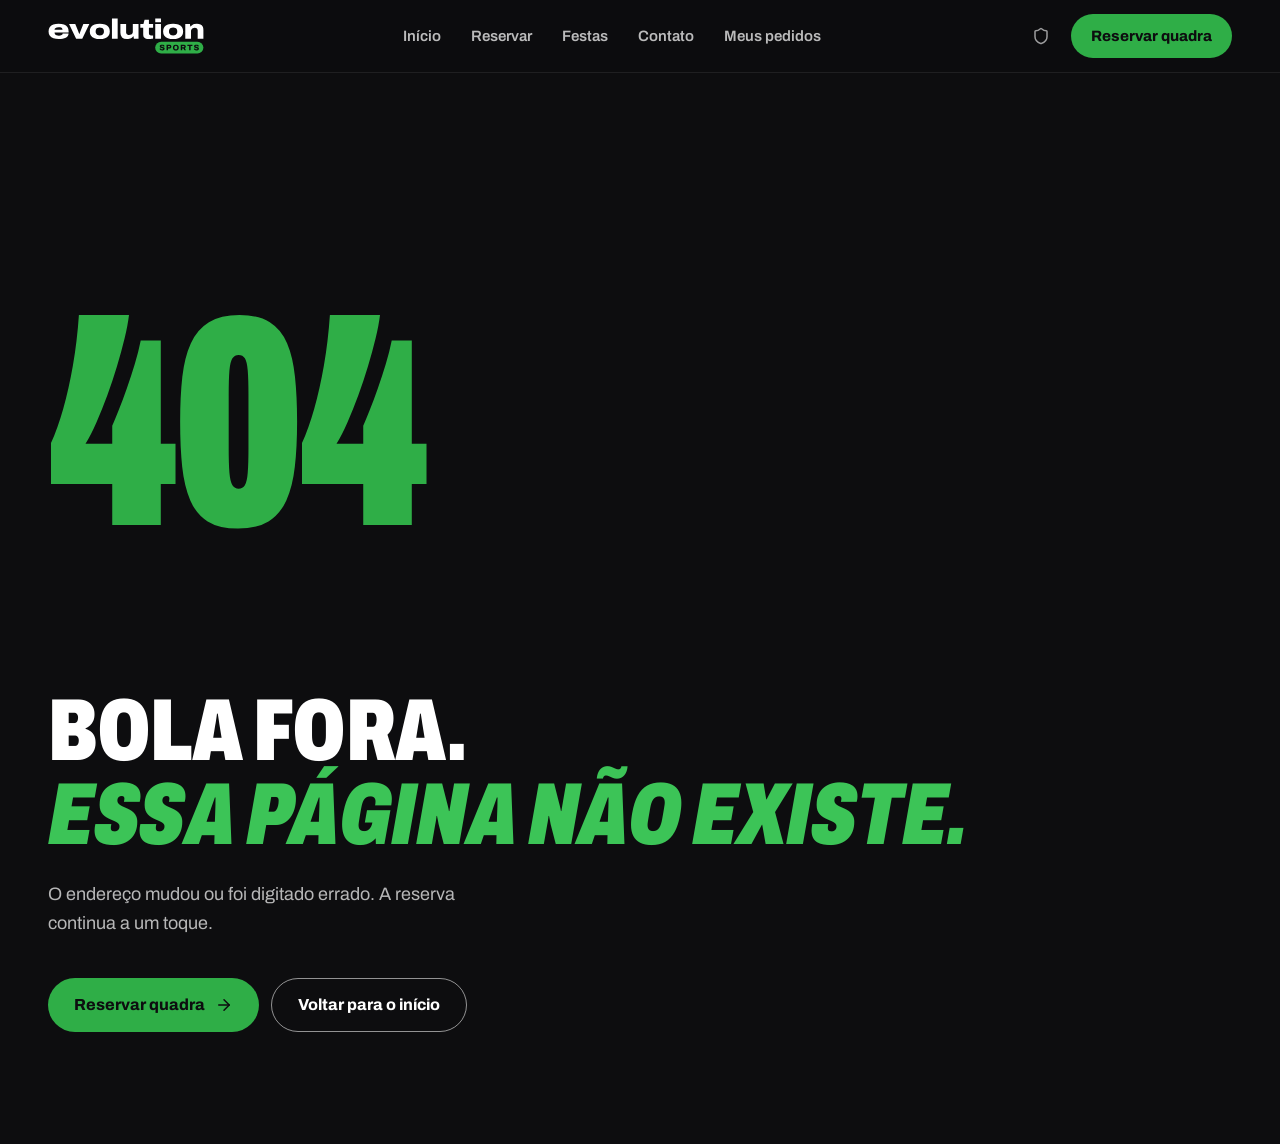
<file: index.html>
<!doctype html>
<html lang="pt-BR">
  <head>
    <meta charset="UTF-8" />
    <meta name="viewport" content="width=device-width, initial-scale=1.0, viewport-fit=cover" />
    <meta name="robots" content="noindex, nofollow" />
    <link rel="icon" href="/favicon.svg" type="image/svg+xml" />
    <link rel="icon" href="/favicon.png" type="image/png" sizes="180x180" />
    <link rel="apple-touch-icon" href="/icons/apple-touch-icon.png" />
    <link rel="manifest" href="/manifest.webmanifest" />
    <meta name="mobile-web-app-capable" content="yes" />
    <meta name="apple-mobile-web-app-capable" content="yes" />
    <meta name="apple-mobile-web-app-title" content="Evolution" />
    <meta name="apple-mobile-web-app-status-bar-style" content="black" />
    <title>Evolution Sports · Reserve sua quadra em Canoas/RS</title>
    <meta name="description" content="Reserve online as quadras de Fut7, Fut5 e areia da Evolution Sports, na Av. Boqueirão, 2660, em Canoas/RS. Salão de festas, churrasqueiras e bar no mesmo lugar." />
    <meta name="author" content="Evolution Sports" />
    <meta name="theme-color" content="#0d0d0f" />

    <link rel="preconnect" href="https://fonts.googleapis.com" />
    <link rel="preconnect" href="https://fonts.gstatic.com" crossorigin />
    <link href="https://fonts.googleapis.com/css2?family=Archivo:ital,wdth,wght@0,62..125,300..900;1,62..125,300..900&display=swap" rel="stylesheet" />

    <meta property="og:site_name" content="Evolution Sports" />
    <meta property="og:locale" content="pt_BR" />
    <meta property="og:title" content="Evolution Sports · Reserve sua quadra online" />
    <meta property="og:description" content="Fut7, Fut5 e quadras de areia na Av. Boqueirão, 2660, em Canoas/RS. Salão de festas, churrasqueiras e bar." />
    <meta property="og:type" content="website" />
    <meta property="og:image" content="https://evolutionsports-reservas.anvilmarketing.com.br/og-evolution.jpg" />
    <meta property="og:image:width" content="1200" />
    <meta property="og:image:height" content="630" />

    <meta name="twitter:card" content="summary_large_image" />
    <meta name="twitter:image" content="https://evolutionsports-reservas.anvilmarketing.com.br/og-evolution.jpg" />
    <script type="module" crossorigin src="/assets/index-h_eRp-cE.js"></script>
    <link rel="stylesheet" crossorigin href="/assets/index-D1siAEU6.css">
  </head>

  <body>
    <div id="root"></div>
  </body>
</html>
</file>
<file: assets/index-D1siAEU6.css>
.evo-duracao{display:flex;align-items:center;gap:8px;flex-wrap:wrap;margin-bottom:18px}.evo-duracao>span{font-size:12px;font-weight:700;letter-spacing:.14em;text-transform:uppercase;color:var(--evo-muda);margin-right:6px}.evo-duracao button,.evo-chips button,.evo-recursos button{border-radius:999px;padding:10px 20px;font-weight:700;font-size:15px;background:#fff;box-shadow:inset 0 0 0 1.5px var(--evo-linha);color:var(--evo-tinta);transition:background .15s,box-shadow .15s,color .15s}.evo-duracao button:hover,.evo-chips button:hover,.evo-recursos button:hover{box-shadow:inset 0 0 0 1.5px var(--evo-tinta)}.evo-duracao button[aria-checked=true],.evo-chips button[aria-checked=true],.evo-recursos button[aria-checked=true]{background:var(--evo-tinta);color:#fff;box-shadow:none}.evo-chips{display:flex;gap:8px;flex-wrap:wrap}.evo-grade{background:#fff;border-radius:var(--evo-r-lg);box-shadow:var(--evo-sombra);padding:clamp(18px,3vw,32px)}.evo-grade-topo{display:flex;align-items:center;gap:10px;margin-bottom:8px}.evo-grade-topo h2{font-size:18px;font-weight:800}.evo-periodo{margin-top:22px}.evo-periodo h3{font-size:12px;font-weight:800;letter-spacing:.16em;text-transform:uppercase;color:var(--evo-muda);margin-bottom:10px}.evo-periodo h3 small{font-size:11px;letter-spacing:.04em;text-transform:none;font-weight:600}.evo-slots{display:grid;grid-template-columns:repeat(auto-fill,minmax(132px,1fr));gap:10px}.evo-slot{display:flex;flex-direction:column;align-items:flex-start;gap:3px;text-align:left;padding:13px 16px;border-radius:18px;background:var(--evo-papel);transition:transform .12s,background .15s,box-shadow .15s;min-height:64px}.evo-slot strong{font-size:19px;font-weight:800;font-stretch:80%;letter-spacing:-.01em;line-height:1}.evo-slot strong span{font-size:12px;font-weight:600;font-stretch:100%;color:var(--evo-muda);letter-spacing:0}.evo-slot small{font-size:13px;font-weight:700;color:var(--evo-verde-esc)}.evo-slot[data-livre=true]:hover{background:var(--evo-verde-f);transform:translateY(-1px)}.evo-slot[aria-pressed=true],.evo-slot[aria-pressed=true]:hover{background:var(--evo-tinta);color:#fff;box-shadow:0 14px 30px -18px #0d0d0fb3}.evo-slot[aria-pressed=true] strong span,.evo-slot[aria-pressed=true] small{color:var(--evo-verde-vivo)}.evo-slot:disabled{background:transparent;box-shadow:inset 0 0 0 1px var(--evo-linha);opacity:.55;cursor:not-allowed}.evo-slot:disabled small{color:var(--evo-muda);font-weight:600}.evo-grade-nota{margin-top:22px;font-size:13px;color:var(--evo-muda)}.evo-navegacao{display:flex;align-items:center;justify-content:space-between;gap:12px;margin-top:28px}.evo-navegacao button,.evo-navegacao a{border-radius:999px}.evo-navegacao-resumo{display:none}@media (max-width: 767px){.evo-navegacao{position:fixed;left:0;right:0;bottom:0;z-index:40;margin:0;padding:12px 16px calc(12px + env(safe-area-inset-bottom));background:#fffffff5;-webkit-backdrop-filter:blur(10px);backdrop-filter:blur(10px);box-shadow:0 -1px 0 var(--evo-linha),0 -16px 40px -24px #0d0d0f59}.evo-navegacao>button{flex:1;height:48px}.evo-navegacao-resumo{display:flex;flex-direction:column;flex:1.2;line-height:1.15}.evo-navegacao-resumo strong{font-size:16px;font-weight:800}.evo-navegacao-resumo span{font-size:13px;color:var(--evo-verde-esc);font-weight:700}.evo-navegacao:has(.evo-navegacao-resumo)>button:first-of-type{display:none}}.evo-confirmar{display:grid;grid-template-columns:minmax(0,1fr) minmax(0,1.1fr);gap:22px;align-items:start}.evo-resumo{padding:clamp(20px,3vw,30px)}.evo-resumo dl>div,.evo-enviado-resumo>div{display:flex;justify-content:space-between;gap:16px;padding:12px 0;border-bottom:1px solid var(--evo-linha)}.evo-resumo dt,.evo-enviado-resumo dt{font-size:12px;font-weight:700;letter-spacing:.12em;text-transform:uppercase;color:var(--evo-muda);padding-top:3px}.evo-resumo dd,.evo-enviado-resumo dd{font-weight:700;text-align:right;overflow-wrap:anywhere}.evo-resumo .arena-reservation-total{display:flex;justify-content:space-between;align-items:baseline}.evo-resumo .arena-reservation-total span{font-weight:700;color:var(--evo-muda)}.evo-resumo .arena-reservation-total strong{font-size:30px;font-weight:900;font-stretch:75%;letter-spacing:-.01em}.evo-resumo-nota{font-size:13px;color:var(--evo-muda);margin-top:12px;line-height:1.5}.evo-finalizar{display:grid;gap:14px}.evo-botao-reservar{height:56px;border-radius:999px;font-size:17px;font-weight:800}.evo-politica{font-size:13px;color:var(--evo-muda);line-height:1.5;text-align:center}.evo-conta{background:#fff;border-radius:var(--evo-r-lg);box-shadow:var(--evo-sombra);padding:clamp(20px,3vw,28px);min-width:0}.evo-conta legend{float:left;width:100%;font-size:20px;font-weight:900;font-stretch:78%;text-transform:uppercase;letter-spacing:.01em;margin-bottom:6px}.evo-conta-ajuda{clear:both;font-size:14px;color:var(--evo-muda);margin-bottom:16px;line-height:1.5}.evo-conta-aviso{background:#fff4e5;color:#7a4b12;border-radius:14px;padding:11px 14px;font-size:14px;font-weight:600;margin-bottom:14px}.evo-conta-grade{display:grid;grid-template-columns:1fr 1fr;gap:14px}.evo-campo{display:grid;gap:7px;min-width:0}.evo-campo-largo{grid-column:1 / -1}.evo-campo input,.evo-campo textarea{height:50px;border-radius:14px;font-size:16px;background:var(--evo-papel);border-color:transparent}.evo-campo textarea{height:auto}.evo-campo input:focus-visible,.evo-campo textarea:focus-visible{background:#fff}.evo-conta-troca{margin-top:14px;font-size:14px;font-weight:700;color:var(--evo-verde-esc);text-decoration:underline;text-underline-offset:3px}.evo-conta-logada{display:grid;gap:4px}.evo-conta-logada p{font-size:16px}.evo-conta-logada span{color:var(--evo-muda);font-size:14px}.evo-conta-logada button{justify-self:start;margin-top:6px;font-size:13px;font-weight:700;color:var(--evo-muda);text-decoration:underline}.evo-enviado{max-width:640px;margin:0 auto;background:#fff;border-radius:32px;box-shadow:var(--evo-sombra);padding:clamp(24px,5vw,48px);text-align:center}.evo-enviado-selo{width:64px;height:64px;border-radius:50%;display:grid;place-items:center;margin:0 auto 18px;background:var(--evo-verde);color:var(--evo-tinta)}.evo-enviado-eyebrow{font-size:12px;font-weight:800;letter-spacing:.18em;text-transform:uppercase;color:var(--evo-verde-esc)}.evo-enviado h1{font-size:clamp(40px,8vw,60px);font-weight:900;font-stretch:70%;text-transform:uppercase;line-height:.92;margin:8px 0 14px}.evo-enviado-texto{color:var(--evo-muda);font-size:16px;line-height:1.55;max-width:460px;margin:0 auto 22px}.evo-enviado-resumo{text-align:left;margin:0 0 22px}.evo-enviado-total dd{font-size:22px;font-weight:900}.evo-enviado-acoes{display:flex;flex-wrap:wrap;gap:10px;justify-content:center}.evo-enviado-acoes a{border-radius:999px}.evo-enviado-politica{margin-top:18px;font-size:13px;color:var(--evo-muda)}.evo-pix{text-align:left;background:var(--evo-papel);border-radius:22px;padding:18px 20px;margin-bottom:20px;display:grid;gap:8px}.evo-pix h2{font-size:18px;font-weight:900;font-stretch:78%;text-transform:uppercase}.evo-pix p{font-size:14px;overflow-wrap:anywhere}.evo-pix small{font-size:12px;color:var(--evo-muda)}.evo-pix-acoes{display:flex;flex-wrap:wrap;gap:8px}.evo-pix-acoes button{border-radius:999px}.evo-espacos{display:grid;grid-template-columns:repeat(auto-fit,minmax(260px,1fr));gap:20px}.evo-espaco{text-align:left;background:#fff;border-radius:var(--evo-r-lg);overflow:hidden;box-shadow:var(--evo-sombra);transition:transform .15s,box-shadow .15s;display:flex;flex-direction:column}.evo-espaco:hover{transform:translateY(-2px)}.evo-espaco[aria-pressed=true]{box-shadow:0 0 0 3px var(--evo-verde),var(--evo-sombra)}.evo-espaco>:first-child{aspect-ratio:16 / 10;width:100%}.evo-espaco>:first-child img{width:100%;height:100%;-o-object-fit:cover;object-fit:cover}.evo-espaco>div:last-child{padding:18px 22px 22px;display:grid;gap:6px}.evo-espaco p{font-size:12px;font-weight:700;letter-spacing:.12em;text-transform:uppercase;color:var(--evo-muda)}.evo-espaco h2{font-size:26px;font-weight:900;font-stretch:75%;text-transform:uppercase;line-height:1;display:flex;align-items:center;gap:8px}.evo-espaco span{font-size:14px;color:var(--evo-muda);line-height:1.5}.evo-espaco strong{font-size:18px;font-weight:800;margin-top:4px}.evo-espaco strong small{font-size:13px;font-weight:600;color:var(--evo-muda)}.evo-turnos{display:grid;grid-template-columns:1fr 1fr;gap:16px}.evo-turno{background:#fff;border-radius:var(--evo-r-lg);box-shadow:var(--evo-sombra);overflow:hidden}.evo-turno>button{width:100%;text-align:left;padding:22px 24px;display:grid;gap:4px}.evo-turno>button strong{font-size:30px;font-weight:900;font-stretch:72%;text-transform:uppercase;line-height:1}.evo-turno>button span{font-size:15px;font-weight:700}.evo-turno>button small{font-size:13px;font-weight:700;color:var(--evo-verde-esc)}.evo-turno[data-livre=false]>button{opacity:.5;cursor:not-allowed}.evo-turno[data-livre=false]>button small{color:var(--evo-muda)}.evo-turno[data-ativo=true]{box-shadow:0 0 0 3px var(--evo-verde),var(--evo-sombra)}.evo-turno .evo-recursos{padding:0 24px 22px}.evo-recursos{display:flex;flex-wrap:wrap;gap:8px}.evo-recursos button{padding:9px 16px;font-size:14px}.evo-form-festa{display:grid;gap:20px;background:#fff;border-radius:var(--evo-r-lg);box-shadow:var(--evo-sombra);padding:clamp(20px,3vw,30px)}.evo-combo{display:flex;gap:14px;align-items:flex-start;padding:16px 18px;border-radius:18px;background:var(--evo-papel);cursor:pointer}.evo-combo input{width:22px;height:22px;margin-top:2px;accent-color:var(--evo-verde-esc);flex-shrink:0}.evo-combo strong{display:block;font-size:16px}.evo-combo small{display:block;font-size:13px;color:var(--evo-muda);margin-top:3px}.evo-combo-escolha{display:grid;gap:14px}.evo-minhas{padding-block:32px 48px}.evo-minhas-topo{display:flex;justify-content:space-between;align-items:flex-end;gap:16px;flex-wrap:wrap;margin-bottom:22px}.evo-minhas-topo h1{font-size:clamp(40px,7vw,64px);font-weight:900;font-stretch:70%;text-transform:uppercase;line-height:.92}.evo-minhas-acoes{display:flex;gap:10px;flex-wrap:wrap}.evo-minhas-acoes a{border-radius:999px}.evo-vazio{margin-top:24px;background:#fff;border-radius:var(--evo-r-lg);box-shadow:var(--evo-sombra);padding:40px 24px;text-align:center;display:grid;justify-items:center;gap:8px}.evo-vazio h2{font-size:22px;font-weight:900;font-stretch:78%;text-transform:uppercase}.evo-vazio p{color:var(--evo-muda)}.evo-lista-reservas{display:grid;gap:14px;margin-top:22px}.evo-reserva{display:grid;grid-template-columns:auto 1fr auto;gap:16px;align-items:center;background:#fff;border-radius:24px;box-shadow:var(--evo-sombra);padding:18px 20px}.evo-reserva-icone{width:46px;height:46px;border-radius:50%;display:grid;place-items:center;background:var(--evo-verde-f);color:var(--evo-verde-esc)}.evo-reserva-info{min-width:0}.evo-reserva-info h2{font-size:20px;font-weight:900;font-stretch:80%;text-transform:uppercase;line-height:1.05}.evo-reserva-info p{font-size:14px;color:var(--evo-muda)}.evo-reserva-status{font-size:11px!important;font-weight:800;letter-spacing:.14em;text-transform:uppercase;color:#8a5a12!important}.evo-reserva[data-status=confirmada] .evo-reserva-status{color:var(--evo-verde-esc)!important}.evo-reserva[data-status=cancelada]{opacity:.65}.evo-reserva-quando{color:var(--evo-tinta)!important;font-weight:700;margin-top:4px}.evo-reserva-lado{display:grid;justify-items:end;gap:8px;text-align:right}.evo-reserva-lado strong{font-size:17px;font-weight:800}.evo-reserva-lado button{border-radius:999px}.evo-link-whats{display:inline-flex;align-items:center;gap:6px;font-size:13px;font-weight:700;color:var(--evo-verde-esc)}@media (max-width: 860px){.evo-confirmar{grid-template-columns:1fr}}@media (max-width: 560px){.evo-conta-grade,.evo-turnos{grid-template-columns:1fr}.evo-slots{grid-template-columns:repeat(2,minmax(0,1fr))}.evo-reserva{grid-template-columns:auto 1fr}.evo-reserva-lado{grid-column:1 / -1;grid-template-columns:1fr auto;align-items:center;justify-items:start}.evo-reserva-lado>:last-child{justify-self:end}.evo-enviado-acoes>*{width:100%}}.evo-topo.evo-topo-solto{position:relative}.evo-rodape-nota a{text-decoration:underline;text-underline-offset:3px}.ag{min-height:100vh;min-height:100dvh;padding-bottom:120px}.ag-olho{font-size:11px;font-weight:800;letter-spacing:.16em;text-transform:uppercase;color:var(--evo-verde-esc)}.ag .ag-topo{padding-top:22px;padding-bottom:14px}.ag .ag-titulo{font-size:clamp(38px,10.5vw,68px);font-weight:900;font-stretch:66%;text-transform:uppercase;line-height:.88;letter-spacing:-.01em;margin-top:6px}.ag-datas{position:sticky;top:0;z-index:30;background:#f5f2ecf2;-webkit-backdrop-filter:blur(12px);backdrop-filter:blur(12px);border-bottom:1px solid var(--evo-linha)}.ag-datas-cab{display:flex;justify-content:space-between;align-items:baseline;padding-top:8px}.ag-datas-mes{font-size:12px;font-weight:800;letter-spacing:.02em;text-transform:capitalize}.ag-datas-dica{font-size:12px;color:var(--evo-muda)}.ag-datas-trilho{display:flex;gap:6px;overflow-x:auto;overscroll-behavior-x:contain;scroll-snap-type:x proximity;scrollbar-width:none;padding:6px 20px 10px;scroll-padding-inline:20px}.ag-datas-trilho::-webkit-scrollbar{display:none}.ag-dia{flex:0 0 52px;height:62px;border-radius:16px;display:grid;grid-template-rows:auto auto auto;place-items:center;align-content:center;gap:1px;color:var(--evo-tinta);scroll-snap-align:start;transition:background .15s,color .15s,transform .12s}.ag-dia small{font-size:10px;font-weight:800;letter-spacing:.06em;text-transform:uppercase;color:var(--evo-muda);line-height:1.2}.ag-dia strong{font-size:23px;font-weight:800;font-stretch:78%;line-height:1;font-variant-numeric:tabular-nums}.ag-dia i{font-style:normal;font-size:10px;font-weight:700;color:var(--evo-verde-esc);line-height:1.1;text-transform:uppercase;letter-spacing:.04em}.ag-dia:hover:not([aria-checked=true]){background:var(--evo-papel-2)}.ag-dia:active{transform:scale(.96)}.ag-dia[aria-checked=true]{background:var(--evo-tinta);color:#fff}.ag-dia[aria-checked=true] small{color:#ffffffb8}.ag-dia[aria-checked=true] i{color:var(--evo-verde-vivo)}.ag-dia:focus-visible,.ag-chip:focus-visible,.ag-seg button:focus-visible,.ag-dur button:focus-visible,.ag-pilula:focus-visible,.ag-quadra:focus-visible,.ag-cta:focus-visible,.ag-acao:focus-visible{outline:2px solid var(--evo-verde);outline-offset:2px}.ag-corpo{padding-top:18px}.ag-principal{min-width:0}.ag-mod{display:grid;gap:10px}.ag-seg{display:grid;grid-template-columns:1fr 1fr;background:var(--evo-papel-2);border-radius:16px;padding:4px}.ag-seg button{height:46px;border-radius:12px;display:flex;align-items:center;justify-content:center;gap:8px;font-weight:800;font-size:15px;color:var(--evo-muda);transition:background .15s,color .15s}.ag-seg button small{font-weight:600;font-size:12px;color:var(--evo-muda)}.ag-seg button[aria-checked=true]{background:#fff;color:var(--evo-tinta);box-shadow:0 1px 2px #0d0d0f0f,0 0 0 1px var(--evo-linha)}.ag-chips{display:flex;gap:8px;overflow-x:auto;scrollbar-width:none;margin-inline:-20px;padding-inline:20px}.ag-chips::-webkit-scrollbar{display:none}.ag-chip{flex:none;height:40px;padding:0 18px;border-radius:999px;font-weight:700;font-size:14px;color:var(--evo-tinta);box-shadow:inset 0 0 0 1.5px #0d0d0f29;transition:background .15s,color .15s,box-shadow .15s}.ag-chip:hover{box-shadow:inset 0 0 0 1.5px var(--evo-tinta)}.ag-chip[aria-checked=true]{background:var(--evo-tinta);color:#fff;box-shadow:none}.ag-hor-topo{display:flex;align-items:flex-end;justify-content:space-between;gap:12px;margin-top:24px}.ag .ag-hor-topo h2{font-size:24px;font-weight:900;font-stretch:70%;text-transform:uppercase;line-height:1;letter-spacing:0}.ag-hor-data{font-size:13px;color:var(--evo-muda);margin-top:4px;line-height:1.3!important}.ag-hor-data:first-letter{text-transform:uppercase}.ag-dur{display:inline-grid;grid-auto-flow:column;background:var(--evo-papel-2);border-radius:999px;padding:3px;flex:none}.ag-dur button{height:34px;min-width:44px;padding:0 12px;border-radius:999px;font-weight:800;font-size:14px;color:var(--evo-muda);transition:background .15s,color .15s}.ag-dur button[aria-checked=true]{background:var(--evo-tinta);color:#fff}.ag-aviso{font-size:13px;color:var(--evo-muda);margin-top:10px;line-height:1.45!important;display:flex;gap:8px;align-items:baseline}.ag-aviso:before{content:"";flex:none;width:7px;height:7px;border-radius:50%;background:#c28a3b;transform:translateY(-1px)}.ag-aviso-forte{color:var(--evo-tinta);font-weight:600}.ag-periodos{display:grid;gap:18px;margin-top:16px}.ag-periodo h3{display:flex;justify-content:space-between;align-items:baseline;margin-bottom:8px;font-size:11px!important;font-weight:800!important;letter-spacing:.16em!important;text-transform:uppercase;color:var(--evo-muda);line-height:1.2!important}.ag-periodo h3 small{font-size:11px;letter-spacing:.02em;text-transform:none;font-weight:600}.ag-pilulas{display:grid;grid-template-columns:repeat(var(--cols, 4),minmax(0,1fr));gap:8px}.ag-pilula{height:62px;border-radius:16px;background:#fff;box-shadow:0 0 0 1px var(--evo-linha);display:grid;place-content:center;text-align:center;gap:4px;padding:0 4px;transition:transform .12s,background .15s,box-shadow .15s,color .15s}.ag-pilula strong{font-size:21px;font-weight:800;font-stretch:76%;line-height:1;letter-spacing:-.01em;font-variant-numeric:tabular-nums}.ag-pilula small{font-size:12px;font-weight:700;color:var(--evo-verde-esc);line-height:1.1;white-space:nowrap}.ag-pilula small i{display:block;font-style:normal;font-size:9.5px;font-weight:600;color:var(--evo-muda);letter-spacing:.01em}.ag-pilula:not(:disabled):hover{box-shadow:0 0 0 1.5px var(--evo-tinta)}.ag-pilula:not(:disabled):active{transform:scale(.96)}.ag-pilula[aria-pressed=true],.ag-pilula[aria-pressed=true]:hover{background:var(--evo-tinta);color:#fff;box-shadow:none}.ag-pilula[aria-pressed=true] small{color:var(--evo-verde-vivo)}.ag-pilula[aria-pressed=true] small i{color:#ffffffb3}.ag-pilula:disabled{background:transparent;box-shadow:inset 0 0 0 1px #0d0d0f14;color:#0d0d0f52;cursor:not-allowed}.ag-pilula:disabled strong{text-decoration:line-through;text-decoration-thickness:1.5px;text-decoration-color:#0d0d0f40}.ag-pilula:disabled small{color:#0d0d0f66;font-weight:600}.ag-esqueleto{display:inline-block;border-radius:8px;background:var(--evo-papel-2);animation:ag-pulso 1.4s ease-in-out infinite}.ag-pilula-esqueleto{height:62px;border-radius:16px}@keyframes ag-pulso{0%,to{opacity:1}50%{opacity:.55}}.ag-inline{grid-column:1 / -1;position:relative;margin-top:6px;scroll-margin-bottom:110px;scroll-margin-top:110px}.ag-inline:before{content:"";position:absolute;top:-6px;width:14px;height:14px;background:#fff;transform:rotate(45deg);border-radius:3px 0 0;box-shadow:-1px -1px 0 var(--evo-linha);left:calc((100% - (var(--cols) - 1) * 8px) / var(--cols) * (var(--seta) + .5) + var(--seta) * 8px - 7px)}.ag-inline>.ag-quadras-lista{background:#fff;border-radius:20px;box-shadow:0 0 0 1px var(--evo-linha),0 22px 44px -30px #0d0d0f73;padding:6px}.ag-quadras-topo{display:flex;justify-content:space-between;gap:10px;padding:10px 10px 8px;font-size:11px!important;font-weight:800;letter-spacing:.12em;text-transform:uppercase;color:var(--evo-muda);line-height:1.2!important}.ag-quadras-topo span:last-child{letter-spacing:.02em;text-transform:none;font-weight:700;color:var(--evo-tinta)}.ag-quadra{display:grid;grid-template-columns:58px minmax(0,1fr) auto;gap:12px;align-items:center;width:100%;text-align:left;padding:8px 10px 8px 8px;border-radius:14px;transition:background .15s,box-shadow .15s}.ag-quadra+.ag-quadra{margin-top:2px}.ag-quadra:hover{background:var(--evo-papel)}.ag-quadra[aria-checked=true]{background:var(--evo-verde-f);box-shadow:inset 0 0 0 1.5px var(--evo-verde)}.ag-mini{width:58px;height:44px;display:block}.ag-quadra-txt{display:grid;gap:2px;min-width:0}.ag-quadra-txt strong{font-size:16px;font-weight:800;line-height:1.15}.ag-quadra-txt small{font-size:13px;color:var(--evo-muda);line-height:1.3;overflow:hidden;text-overflow:ellipsis;white-space:nowrap}.ag-quadra-preco{display:flex;align-items:center;gap:10px;font-weight:800;font-size:15px;font-variant-numeric:tabular-nums}.ag-radio{width:22px;height:22px;border-radius:50%;box-shadow:inset 0 0 0 2px #0d0d0f38;display:grid;place-items:center;color:#fff;flex:none}.ag-quadra[aria-checked=true] .ag-radio{background:var(--evo-verde-esc);box-shadow:none}.ag-rodape-nota{font-size:13px;color:var(--evo-muda);margin-top:26px;line-height:1.55!important}.ag-vazio{margin-top:16px;background:#fff;border-radius:22px;box-shadow:0 0 0 1px var(--evo-linha);padding:26px 22px;display:grid;gap:6px}.ag .ag-vazio h3{font-size:22px;font-weight:900;font-stretch:72%;text-transform:uppercase;line-height:1}.ag-vazio p{color:var(--evo-muda);font-size:14px}.ag-vazio-acoes{display:flex;gap:16px;flex-wrap:wrap;margin-top:4px}.ag-link{display:inline-flex;align-items:center;gap:6px;font-weight:800;font-size:14px;color:var(--evo-verde-esc);justify-self:start;margin-top:4px}.ag-link:hover{text-decoration:underline;text-underline-offset:3px}.ag-barra{position:fixed;left:0;right:0;bottom:0;z-index:40;padding:10px 16px calc(10px + env(safe-area-inset-bottom));background:#f5f2ecf0;-webkit-backdrop-filter:blur(14px);backdrop-filter:blur(14px);box-shadow:0 -1px 0 var(--evo-linha)}.ag-cta{width:100%;min-height:56px;padding:0 20px;border-radius:999px;background:var(--evo-verde);color:var(--evo-tinta);font-weight:800;font-size:16px;display:flex;align-items:center;justify-content:center;gap:8px;text-align:center;line-height:1.15;transition:background .15s,transform .12s}.ag-cta:hover{background:var(--evo-verde-vivo)}.ag-cta:active{transform:scale(.985)}.ag-cta:disabled{opacity:.6;cursor:progress}.ag-cta-whats{background:var(--evo-tinta);color:#fff}.ag-cta-whats:hover{background:var(--evo-mata-3)}.ag-cta-whats svg{color:var(--evo-verde-vivo)}.ag-folha{background:var(--evo-papel)!important;border:0!important;border-radius:28px 28px 0 0!important;max-height:94dvh;font-family:var(--evo-fonte);color:var(--evo-tinta)}.ag-folha>div:first-child{background:#0d0d0f2e;width:44px;height:5px;margin-top:10px}.ag-folha-rolagem{overflow-y:auto;padding:6px 20px calc(20px + env(safe-area-inset-bottom))}.ag-dialogo{background:var(--evo-papel)!important;border:0!important;border-radius:28px!important;max-width:460px!important;padding:28px!important;font-family:var(--evo-fonte);color:var(--evo-tinta);max-height:92vh;overflow-y:auto}.ag-ck{display:grid;gap:16px}.ag-ck-cab h2{font-size:40px;font-weight:900;font-stretch:66%;text-transform:uppercase;line-height:.9;margin-top:4px}.ag-ck-resumo{background:#fff;border-radius:20px;box-shadow:0 0 0 1px var(--evo-linha);padding:16px 18px}.ag-ck-resumo-topo{display:flex;justify-content:space-between;align-items:baseline;gap:10px;padding-bottom:10px;border-bottom:1px dashed rgba(13,13,15,.18)}.ag-ck-resumo-topo strong{font-size:20px;font-weight:900;font-stretch:74%;text-transform:uppercase;line-height:1.05}.ag-ck-resumo-topo small{font-size:13px;color:var(--evo-muda);font-weight:600}.ag-ck-resumo dl>div{display:flex;justify-content:space-between;gap:14px;padding:9px 0}.ag-ck-resumo dl>div+div{border-top:1px solid rgba(13,13,15,.07)}.ag-ck-resumo dt{font-size:11px;font-weight:800;letter-spacing:.12em;text-transform:uppercase;color:var(--evo-muda);padding-top:2px}.ag-ck-resumo dd{font-weight:700;font-size:15px;text-align:right}.ag-ck-resumo dd:first-letter{text-transform:uppercase}.ag-ck-total dd{font-size:22px;font-weight:900;font-stretch:78%}.ag-ck-campos{display:grid;gap:12px}.ag-campo{display:grid;gap:6px}.ag-campo label{font-size:13px;font-weight:700}.ag-campo input{height:52px;border-radius:14px;font-size:16px;background:#fff;border:1px solid #ddd7cc;padding-inline:16px;box-shadow:none}.ag-campo input:focus-visible{outline:2px solid var(--evo-verde);outline-offset:1px;border-color:var(--evo-tinta)}.ag-ck-aviso{background:#fff4e5;color:#7a4b12;border-radius:14px;padding:11px 14px;font-size:14px;font-weight:600}.ag-ck-nota{font-size:13px;color:var(--evo-muda);line-height:1.5;text-align:center}.ag-ck .evo-conta{box-shadow:0 0 0 1px var(--evo-linha);border-radius:20px}.ag-fixo{position:relative;display:flex;align-items:center;gap:14px;padding:14px 16px;border-radius:18px;background:#fff;box-shadow:0 0 0 1px var(--evo-linha);cursor:pointer;transition:box-shadow .18s ease,background-color .18s ease;-webkit-tap-highlight-color:transparent}.ag-fixo[data-ligado=true]{background:var(--evo-verde-f);box-shadow:0 0 0 2px var(--evo-verde)}.ag-fixo input{position:absolute;opacity:0;width:1px;height:1px;pointer-events:none}.ag-fixo-chave{flex:none;position:relative;width:46px;height:28px;border-radius:999px;background:#d9d4ca;transition:background-color .18s ease}.ag-fixo-chave:after{content:"";position:absolute;top:3px;left:3px;width:22px;height:22px;border-radius:50%;background:#fff;box-shadow:0 1px 3px #0d0d0f40;transition:transform .2s cubic-bezier(.2,.8,.2,1)}.ag-fixo[data-ligado=true] .ag-fixo-chave{background:var(--evo-verde)}.ag-fixo[data-ligado=true] .ag-fixo-chave:after{transform:translate(18px)}.ag-fixo input:focus-visible+.ag-fixo-chave{outline:2px solid var(--evo-tinta);outline-offset:2px}.ag-fixo-texto{display:grid;gap:2px;min-width:0}.ag-fixo-texto strong{font-size:15px;font-weight:800}.ag-fixo-texto small{font-size:13px;color:var(--evo-muda);line-height:1.4}.ag-ingresso-fixo{display:inline-block;margin-top:8px;padding:4px 10px;border-radius:999px;background:var(--evo-verde-f);color:var(--evo-verde-esc);font-size:12px;font-weight:800;letter-spacing:.04em;text-transform:uppercase}@media (prefers-reduced-motion: reduce){.ag-fixo,.ag-fixo-chave,.ag-fixo-chave:after{transition:none}}.ag-fim-pagina{padding-top:28px}.ag-fim{max-width:480px;margin:0 auto;display:grid;gap:18px}.ag-fim>.ag-cta{order:1}.ag-fim .ag-ingresso{order:2}.ag-fim .ag-acoes{order:3}.ag-fim .ag-fim-aviso{order:4}.ag-fim .ag-fim-links{order:5}.ag-estado{display:inline-flex;align-items:center;gap:8px;font-size:12px;font-weight:800;letter-spacing:.12em;text-transform:uppercase;color:#8a5a12;background:#fbf1df;border-radius:999px;padding:7px 12px}.ag-estado span{width:7px;height:7px;border-radius:50%;background:#c28a3b}.ag .ag-fim-titulo{font-size:clamp(46px,13vw,72px);font-weight:900;font-stretch:64%;text-transform:uppercase;line-height:.86;margin-top:12px}.ag-fim-texto{color:var(--evo-muda);font-size:15px;margin-top:10px}.ag-ingresso{background:#fff;border-radius:26px;box-shadow:0 0 0 1px var(--evo-linha),0 40px 80px -48px #0d0d0f8c;overflow:hidden}.ag-ingresso-foto{position:relative;aspect-ratio:16 / 7;background:var(--evo-mata)}.ag-ingresso-foto img{width:100%;height:100%;-o-object-fit:cover;object-fit:cover;-o-object-position:50% 35%;object-position:50% 35%;display:block}.ag-ingresso-foto .ag-arte{position:absolute;top:0;right:0;bottom:0;left:0}.ag-ingresso-selo{position:absolute;left:14px;top:14px;background:var(--evo-tinta);color:#fff;font-size:11px;font-weight:800;letter-spacing:.14em;text-transform:uppercase;border-radius:999px;padding:6px 11px}.ag-ingresso-corpo{padding:18px 20px 16px}.ag-ingresso-cab{display:flex;justify-content:space-between;align-items:flex-start;gap:12px}.ag-ingresso-mod{display:block;font-size:46px;font-weight:900;font-stretch:64%;text-transform:uppercase;line-height:.86}.ag-ingresso-quadra{display:block;font-size:15px;font-weight:700;color:var(--evo-muda);margin-top:6px}.ag-ingresso-preco{font-size:24px;font-weight:900;font-stretch:76%;white-space:nowrap;padding-top:4px}.ag-ingresso-dados{display:grid;grid-template-columns:1fr 1fr;gap:14px 16px;margin-top:18px}.ag-ingresso-dados dt,.ag-ingresso-pe dt{font-size:10.5px;font-weight:800;letter-spacing:.14em;text-transform:uppercase;color:var(--evo-muda)}.ag-ingresso-dados dd{font-size:17px;font-weight:800;margin-top:2px}.ag-ingresso-dados dd:first-letter{text-transform:uppercase}.ag-ingresso-picote{position:relative;height:0;border-top:2px dashed rgba(13,13,15,.14);margin:0 18px}.ag-ingresso-picote:before,.ag-ingresso-picote:after{content:"";position:absolute;top:-13px;width:24px;height:24px;border-radius:50%;background:var(--evo-papel);box-shadow:inset 0 0 0 1px var(--evo-linha)}.ag-ingresso-picote:before{left:-31px}.ag-ingresso-picote:after{right:-31px}.ag-ingresso-pe{display:grid;grid-template-columns:auto 1fr;gap:16px 22px;padding:16px 20px 20px}.ag-ingresso-pe dd{font-size:14px;font-weight:700;margin-top:3px}.ag-ingresso-pe .ag-codigo{font-size:20px;font-weight:900;font-stretch:80%;letter-spacing:.04em;font-variant-numeric:tabular-nums}.ag-acoes{display:grid;grid-template-columns:repeat(3,minmax(0,1fr));gap:8px}.ag-acoes[data-n="4"]{grid-template-columns:1fr 1fr}.ag-acao{display:flex;flex-direction:column;align-items:flex-start;justify-content:space-between;gap:10px;min-height:92px;padding:14px;border-radius:18px;background:#fff;box-shadow:0 0 0 1px var(--evo-linha);font-weight:800;font-size:14px;text-align:left;line-height:1.2;transition:box-shadow .15s,transform .12s}.ag-acao svg{color:var(--evo-verde-esc)}.ag-acao:hover{box-shadow:0 0 0 1.5px var(--evo-tinta)}.ag-acao:active{transform:scale(.98)}.ag-fim-aviso{font-size:13px;text-align:center;color:var(--evo-verde-esc);font-weight:700}.ag-fim-links{display:flex;justify-content:center;gap:22px;flex-wrap:wrap;font-size:14px;font-weight:800;padding-top:4px}.ag-fim-links a,.ag-fim-links button{color:var(--evo-tinta);text-decoration:underline;text-underline-offset:4px;text-decoration-color:#0d0d0f40}.ag.ag-minhas-pagina{padding-bottom:0}.ag-minhas{padding-top:26px;padding-bottom:56px}.ag-minhas-cab{display:grid;gap:18px;margin-bottom:22px}.ag-minhas-texto{color:var(--evo-muda);font-size:15px;margin-top:12px;max-width:520px}.ag-cta.ag-minhas-cta{width:auto;justify-self:start;padding:0 26px}.ag-abas{display:inline-flex;gap:4px;background:var(--evo-papel-2);border-radius:999px;padding:4px}.ag-abas button{height:40px;padding:0 16px;border-radius:999px;font-weight:800;font-size:14px;color:var(--evo-muda);display:inline-flex;gap:8px;align-items:center}.ag-abas button span{font-size:12px;min-width:22px;height:22px;border-radius:999px;display:grid;place-items:center;background:#0d0d0f14;padding:0 6px}.ag-abas button[aria-selected=true]{background:var(--evo-tinta);color:#fff}.ag-abas button[aria-selected=true] span{background:#ffffff29}.ag-tks{display:grid;gap:14px;margin-top:18px}.ag-tk{position:relative;display:grid;grid-template-columns:76px minmax(0,1fr);grid-template-areas:"data info" "data lado";background:#fff;border-radius:22px;box-shadow:0 0 0 1px var(--evo-linha);overflow:hidden}.ag-tk:before,.ag-tk:after{content:"";position:absolute;left:67px;width:18px;height:18px;border-radius:50%;background:var(--evo-papel)}.ag-tk:before{top:-9px}.ag-tk:after{bottom:-9px}.ag-tk-data{grid-area:data;display:grid;place-content:center;text-align:center;gap:3px;background:var(--evo-tinta);color:#fff;padding:14px 6px}.ag-tk-data small{font-size:11px;font-weight:800;letter-spacing:.12em;text-transform:uppercase;color:#ffffffb3}.ag-tk-data strong{font-size:36px;font-weight:900;font-stretch:70%;line-height:.95;font-variant-numeric:tabular-nums}.ag-tk-info{grid-area:info;padding:14px 16px 4px;min-width:0}.ag-tk-status{display:flex;align-items:center;gap:6px;font-size:11px!important;font-weight:800;letter-spacing:.12em;text-transform:uppercase;color:#8a5a12;line-height:1.3!important}.ag-tk-status span{width:6px;height:6px;border-radius:50%;background:currentColor;flex:none}.ag-tk[data-status=confirmada] .ag-tk-status{color:var(--evo-verde-esc)}.ag-tk[data-status=cancelada],.ag-tk[data-status=no_show]{opacity:.62}.ag .ag-tk-info h2{font-size:23px;font-weight:900;font-stretch:70%;text-transform:uppercase;line-height:1;margin-top:7px;letter-spacing:0}.ag-tk-info p:not(.ag-tk-status){font-size:14px;color:var(--evo-muda);margin-top:5px;line-height:1.35}.ag-tk-info .ag-tk-codigo{font-size:12px;font-weight:800;letter-spacing:.08em;color:var(--evo-tinta)}.ag-tk-lado{grid-area:lado;display:flex;justify-content:space-between;align-items:center;gap:10px;padding:8px 16px 14px}.ag-tk-lado strong{font-size:20px;font-weight:900;font-stretch:76%;white-space:nowrap}.ag-tk-acao{display:inline-flex;align-items:center;gap:6px;min-height:38px;padding:0 14px;border-radius:999px;box-shadow:inset 0 0 0 1.5px #0d0d0f29;font-size:13px;font-weight:800;white-space:nowrap;transition:box-shadow .15s}.ag-tk-acao:hover{box-shadow:inset 0 0 0 1.5px var(--evo-tinta)}.ag-tk-acao svg{color:var(--evo-verde-esc)}.ag-minhas-vazio{justify-items:center;text-align:center;padding:36px 22px}.ag-minhas-vazio>svg{color:var(--evo-verde-esc)}.ag-minhas-vazio .ag-cta{margin-top:10px}@media (min-width: 768px){.ag-minhas{padding-top:48px;padding-bottom:72px}.ag-minhas-cab{grid-template-columns:1fr auto;align-items:end}.ag-tk{grid-template-columns:104px minmax(0,1fr) auto;grid-template-areas:"data info lado"}.ag-tk:before,.ag-tk:after{left:95px}.ag-tk-info{padding:18px 22px}.ag-tk-lado{flex-direction:column;align-items:flex-end;justify-content:center;padding:16px 22px}}.ag.ag-festas{padding-bottom:0}.ag-festas-corpo{padding-bottom:64px}.ag .ag-secao{font-size:11px;font-weight:800;letter-spacing:.16em;text-transform:uppercase;color:var(--evo-muda);line-height:1.2;margin:22px 0 10px;font-stretch:100%}.ag-festas-corpo .ag-principal>.ag-secao:first-child{margin-top:4px}.ag-espacos{display:grid;gap:10px}.ag-espaco{display:grid;grid-template-columns:88px minmax(0,1fr) auto;gap:14px;align-items:center;text-align:left;background:#fff;border-radius:20px;padding:8px 16px 8px 8px;box-shadow:0 0 0 1px var(--evo-linha);transition:box-shadow .15s}.ag-espaco[aria-checked=true]{box-shadow:0 0 0 2px var(--evo-verde)}.ag-espaco[aria-checked=true] .ag-radio{background:var(--evo-verde-esc);box-shadow:none}.ag-espaco-foto{width:88px;height:70px;border-radius:14px}.ag-espaco-foto.evo-painel .evo-painel-rotulo{font-size:26px}.ag-espaco-foto .evo-painel-icone{width:16px;height:16px;right:8px;bottom:8px}.ag-espaco-txt{display:grid;gap:2px;min-width:0}.ag-espaco-txt strong{font-size:16px;font-weight:800}.ag-espaco-txt small{font-size:13px;color:var(--evo-muda)}.ag-espaco-txt em{font-style:normal;font-size:13px;font-weight:800;color:var(--evo-verde-esc)}.ag-turnos{display:grid;grid-template-columns:1fr 1fr;gap:10px}.ag-turno{display:grid;gap:2px;text-align:left;padding:14px 16px;border-radius:18px;background:#fff;box-shadow:0 0 0 1px var(--evo-linha);transition:background .15s,color .15s}.ag-turno strong{font-size:24px;font-weight:900;font-stretch:70%;text-transform:uppercase;line-height:1}.ag-turno small{font-size:13px;font-weight:700;color:var(--evo-muda)}.ag-turno[aria-checked=true]{background:var(--evo-tinta);color:#fff;box-shadow:none}.ag-turno[aria-checked=true] small{color:var(--evo-verde-vivo)}.ag-chips-quebra{flex-wrap:wrap;overflow:visible;margin-inline:0;padding-inline:0}.ag-festas-form{display:grid;gap:14px;margin-top:26px}.ag-fim-simples{max-width:520px}@media (min-width: 1024px){.ag-festas-corpo{display:block;max-width:760px}.ag-espacos,.ag-festas-campos{grid-template-columns:1fr 1fr}.ag-festas-campos .ag-ck-aviso{grid-column:1 / -1}.ag-fim.ag-fim-simples{display:grid;grid-template-columns:1fr;grid-template-areas:none;grid-template-rows:none}.ag-fim-simples>*{grid-area:auto!important}}.ag-arte{position:relative;overflow:hidden;background:#d8c39b}.ag-arte svg{position:absolute;top:0;right:0;bottom:0;left:0;width:100%;height:100%;display:block}.ag-arte-rotulo{position:absolute;left:16px;bottom:12px;font-weight:900;font-stretch:64%;text-transform:uppercase;font-size:34px;line-height:.9;color:var(--evo-tinta)}.ag-lado{display:none}@media (min-width: 640px){.ag-datas-trilho{padding-inline:32px}.ag-chips{margin-inline:0;padding-inline:0}}@media (min-width: 1024px){.ag{padding-bottom:72px}.ag .ag-topo{padding-top:40px;padding-bottom:18px}.ag-datas-trilho{display:grid;grid-template-columns:repeat(22,minmax(0,1fr));width:min(1240px,calc(100% - 96px));margin-inline:auto;padding:8px 0 12px;overflow:visible}.ag-dia{height:70px}.ag-corpo{display:grid;grid-template-columns:minmax(0,1fr) 390px;gap:40px;align-items:start;padding-top:28px}.ag-mod{grid-template-columns:300px 1fr;align-items:center;gap:14px}.ag-periodos{grid-template-columns:repeat(auto-fit,minmax(220px,1fr));gap:22px;align-items:start}.ag-lado{display:block;position:sticky;top:136px}.ag-painel{background:#fff;border-radius:28px;box-shadow:var(--evo-sombra);overflow:hidden}.ag-painel-foto{position:relative;aspect-ratio:16 / 7;background:var(--evo-mata)}.ag-painel-foto img{width:100%;height:100%;-o-object-fit:cover;object-fit:cover;display:block}.ag-painel-foto .ag-arte{position:absolute;top:0;right:0;bottom:0;left:0}.ag-painel-corpo{padding:20px 22px 22px;display:grid;gap:4px}.ag .ag-painel-titulo{font-size:44px;font-weight:900;font-stretch:64%;text-transform:uppercase;line-height:.88}.ag-painel-data{font-size:14px;color:var(--evo-muda)}.ag-painel-data:first-letter{text-transform:uppercase}.ag-painel-dica{margin-top:14px;padding:16px;border-radius:16px;background:var(--evo-papel);font-size:14px;color:var(--evo-muda)}.ag-painel .ag-quadras-lista{margin:12px -8px 0}.ag-painel .ag-quadras-topo{padding-inline:8px}.ag-painel .ag-cta{margin-top:14px}.ag-barra{display:none}.ag-fim-pagina{padding-top:56px}.ag-fim{max-width:1040px;grid-template-columns:minmax(0,1fr) 440px;-moz-column-gap:72px;column-gap:72px;row-gap:18px;align-items:start;grid-template-rows:auto auto auto auto 1fr;grid-template-areas:"cab ingresso" "cta ingresso" "acoes ingresso" "aviso ingresso" "links ingresso"}.ag-fim-cab{grid-area:cab;padding-top:8px}.ag-fim .ag-ingresso{grid-area:ingresso}.ag-fim>.ag-cta{grid-area:cta}.ag-fim .ag-acoes{grid-area:acoes}.ag-fim .ag-fim-aviso{grid-area:aviso}.ag-fim .ag-fim-links{grid-area:links;justify-content:flex-start}.ag .ag-fim-titulo{font-size:88px}.ag-fim-texto{font-size:17px;max-width:460px}}@media (max-width: 380px){.ag-pilula strong{font-size:19px}.ag-pilula small{font-size:11px}.ag-cta{font-size:15px}}@media (prefers-reduced-motion: reduce){.ag-esqueleto{animation:none}.ag-dia,.ag-pilula,.ag-cta,.ag-acao,.ag-quadra{transition:none}}*,:before,:after{--tw-border-spacing-x: 0;--tw-border-spacing-y: 0;--tw-translate-x: 0;--tw-translate-y: 0;--tw-rotate: 0;--tw-skew-x: 0;--tw-skew-y: 0;--tw-scale-x: 1;--tw-scale-y: 1;--tw-pan-x: ;--tw-pan-y: ;--tw-pinch-zoom: ;--tw-scroll-snap-strictness: proximity;--tw-gradient-from-position: ;--tw-gradient-via-position: ;--tw-gradient-to-position: ;--tw-ordinal: ;--tw-slashed-zero: ;--tw-numeric-figure: ;--tw-numeric-spacing: ;--tw-numeric-fraction: ;--tw-ring-inset: ;--tw-ring-offset-width: 0px;--tw-ring-offset-color: #fff;--tw-ring-color: rgb(59 130 246 / .5);--tw-ring-offset-shadow: 0 0 #0000;--tw-ring-shadow: 0 0 #0000;--tw-shadow: 0 0 #0000;--tw-shadow-colored: 0 0 #0000;--tw-blur: ;--tw-brightness: ;--tw-contrast: ;--tw-grayscale: ;--tw-hue-rotate: ;--tw-invert: ;--tw-saturate: ;--tw-sepia: ;--tw-drop-shadow: ;--tw-backdrop-blur: ;--tw-backdrop-brightness: ;--tw-backdrop-contrast: ;--tw-backdrop-grayscale: ;--tw-backdrop-hue-rotate: ;--tw-backdrop-invert: ;--tw-backdrop-opacity: ;--tw-backdrop-saturate: ;--tw-backdrop-sepia: ;--tw-contain-size: ;--tw-contain-layout: ;--tw-contain-paint: ;--tw-contain-style: }::backdrop{--tw-border-spacing-x: 0;--tw-border-spacing-y: 0;--tw-translate-x: 0;--tw-translate-y: 0;--tw-rotate: 0;--tw-skew-x: 0;--tw-skew-y: 0;--tw-scale-x: 1;--tw-scale-y: 1;--tw-pan-x: ;--tw-pan-y: ;--tw-pinch-zoom: ;--tw-scroll-snap-strictness: proximity;--tw-gradient-from-position: ;--tw-gradient-via-position: ;--tw-gradient-to-position: ;--tw-ordinal: ;--tw-slashed-zero: ;--tw-numeric-figure: ;--tw-numeric-spacing: ;--tw-numeric-fraction: ;--tw-ring-inset: ;--tw-ring-offset-width: 0px;--tw-ring-offset-color: #fff;--tw-ring-color: rgb(59 130 246 / .5);--tw-ring-offset-shadow: 0 0 #0000;--tw-ring-shadow: 0 0 #0000;--tw-shadow: 0 0 #0000;--tw-shadow-colored: 0 0 #0000;--tw-blur: ;--tw-brightness: ;--tw-contrast: ;--tw-grayscale: ;--tw-hue-rotate: ;--tw-invert: ;--tw-saturate: ;--tw-sepia: ;--tw-drop-shadow: ;--tw-backdrop-blur: ;--tw-backdrop-brightness: ;--tw-backdrop-contrast: ;--tw-backdrop-grayscale: ;--tw-backdrop-hue-rotate: ;--tw-backdrop-invert: ;--tw-backdrop-opacity: ;--tw-backdrop-saturate: ;--tw-backdrop-sepia: ;--tw-contain-size: ;--tw-contain-layout: ;--tw-contain-paint: ;--tw-contain-style: }*,:before,:after{box-sizing:border-box;border-width:0;border-style:solid;border-color:#e5e7eb}:before,:after{--tw-content: ""}html,:host{line-height:1.5;-webkit-text-size-adjust:100%;-moz-tab-size:4;-o-tab-size:4;tab-size:4;font-family:Archivo,system-ui,-apple-system,Segoe UI,sans-serif;font-feature-settings:normal;font-variation-settings:normal;-webkit-tap-highlight-color:transparent}body{margin:0;line-height:inherit}hr{height:0;color:inherit;border-top-width:1px}abbr:where([title]){-webkit-text-decoration:underline dotted;text-decoration:underline dotted}h1,h2,h3,h4,h5,h6{font-size:inherit;font-weight:inherit}a{color:inherit;text-decoration:inherit}b,strong{font-weight:bolder}code,kbd,samp,pre{font-family:ui-monospace,SFMono-Regular,Menlo,Monaco,Consolas,Liberation Mono,Courier New,monospace;font-feature-settings:normal;font-variation-settings:normal;font-size:1em}small{font-size:80%}sub,sup{font-size:75%;line-height:0;position:relative;vertical-align:baseline}sub{bottom:-.25em}sup{top:-.5em}table{text-indent:0;border-color:inherit;border-collapse:collapse}button,input,optgroup,select,textarea{font-family:inherit;font-feature-settings:inherit;font-variation-settings:inherit;font-size:100%;font-weight:inherit;line-height:inherit;letter-spacing:inherit;color:inherit;margin:0;padding:0}button,select{text-transform:none}button,input:where([type=button]),input:where([type=reset]),input:where([type=submit]){-webkit-appearance:button;background-color:transparent;background-image:none}:-moz-focusring{outline:auto}:-moz-ui-invalid{box-shadow:none}progress{vertical-align:baseline}::-webkit-inner-spin-button,::-webkit-outer-spin-button{height:auto}[type=search]{-webkit-appearance:textfield;outline-offset:-2px}::-webkit-search-decoration{-webkit-appearance:none}::-webkit-file-upload-button{-webkit-appearance:button;font:inherit}summary{display:list-item}blockquote,dl,dd,h1,h2,h3,h4,h5,h6,hr,figure,p,pre{margin:0}fieldset{margin:0;padding:0}legend{padding:0}ol,ul,menu{list-style:none;margin:0;padding:0}dialog{padding:0}textarea{resize:vertical}input::-moz-placeholder,textarea::-moz-placeholder{opacity:1;color:#9ca3af}input::placeholder,textarea::placeholder{opacity:1;color:#9ca3af}button,[role=button]{cursor:pointer}:disabled{cursor:default}img,svg,video,canvas,audio,iframe,embed,object{display:block;vertical-align:middle}img,video{max-width:100%;height:auto}[hidden]:where(:not([hidden=until-found])){display:none}:root{--background: 40 31% 94%;--foreground: 240 7% 5%;--card: 0 0% 100%;--card-foreground: 240 7% 5%;--popover: 0 0% 100%;--popover-foreground: 240 7% 5%;--primary: 131 57% 43%;--primary-deep: 137 62% 30%;--primary-foreground: 240 7% 5%;--primary-glow: 131 57% 43%;--brand-yellow: 40 27% 89%;--brand-orange: 133 50% 93%;--brand-ink: 240 7% 5%;--secondary: 40 27% 89%;--secondary-foreground: 240 7% 5%;--muted: 40 27% 91%;--muted-foreground: 38 5% 35%;--accent: 137 62% 30%;--accent-foreground: 0 0% 100%;--accent-light: 133 40% 93%;--destructive: 353 100% 44%;--destructive-foreground: 0 0% 100%;--border: 38 14% 85%;--input: 38 12% 80%;--ring: 131 57% 43%;--radius: 1rem;--sidebar-background: 135 27% 8%;--sidebar-foreground: 120 10% 88%;--sidebar-primary: 131 57% 43%;--sidebar-primary-foreground: 240 7% 5%;--sidebar-accent: 133 20% 14%;--sidebar-accent-foreground: 0 0% 100%;--sidebar-border: 133 18% 16%;--sidebar-ring: 131 57% 43%;--gradient-primary: linear-gradient(150deg, #17241a 0%, #0f1a12 100%);--gradient-accent: linear-gradient(150deg, #1d7a37 0%, #145a28 100%);--gradient-subtle: linear-gradient(#f5f2ec, #f5f2ec);--shadow-elegant: 0 30px 80px -42px rgba(13, 13, 15, .38);--shadow-card: 0 30px 80px -42px rgba(13, 13, 15, .38);--shadow-glow: none;--shadow-premium: 0 30px 80px -42px rgba(13, 13, 15, .38);--shadow-glass: none;--shadow-glow-strong: none;--shadow-glow-intense: none;--transition-smooth: all .3s cubic-bezier(.2, .7, .2, 1);--accent-strong: 137 62% 30%}.dark{--background: 135 27% 6%;--foreground: 40 31% 94%;--card: 135 22% 10%;--card-foreground: 40 31% 94%;--popover: 135 22% 10%;--popover-foreground: 40 31% 94%;--primary: 131 57% 43%;--primary-foreground: 240 7% 5%;--primary-glow: 131 57% 50%;--secondary: 135 18% 16%;--secondary-foreground: 40 31% 94%;--muted: 135 18% 16%;--muted-foreground: 40 8% 68%;--accent: 131 57% 43%;--accent-foreground: 240 7% 5%;--destructive: 353 100% 50%;--destructive-foreground: 0 0% 100%;--border: 135 16% 20%;--input: 135 16% 20%;--ring: 131 57% 43%;--sidebar-background: 135 27% 8%;--sidebar-foreground: 120 10% 88%;--sidebar-primary: 131 57% 43%;--sidebar-primary-foreground: 240 7% 5%;--sidebar-accent: 133 20% 14%;--sidebar-accent-foreground: 0 0% 100%;--sidebar-border: 133 18% 16%;--sidebar-ring: 131 57% 43%}*{border-color:hsl(var(--border))}html{-webkit-text-size-adjust:100%}body{background-color:hsl(var(--background));color:hsl(var(--foreground));font-family:var(--evo-fonte);font-stretch:100%;-webkit-font-smoothing:antialiased;text-rendering:optimizeLegibility}.container{width:100%;margin-right:auto;margin-left:auto;padding-right:2rem;padding-left:2rem}@media (min-width: 1400px){.container{max-width:1400px}}.sr-only{position:absolute;width:1px;height:1px;padding:0;margin:-1px;overflow:hidden;clip:rect(0,0,0,0);white-space:nowrap;border-width:0}.pointer-events-none{pointer-events:none}.pointer-events-auto{pointer-events:auto}.visible{visibility:visible}.invisible{visibility:hidden}.fixed{position:fixed}.absolute{position:absolute}.relative{position:relative}.sticky{position:sticky}.inset-0{top:0;right:0;bottom:0;left:0}.inset-x-0{left:0;right:0}.inset-y-0{top:0;bottom:0}.-bottom-12{bottom:-3rem}.-left-12{left:-3rem}.-right-12{right:-3rem}.-top-12{top:-3rem}.bottom-0{bottom:0}.left-0{left:0}.left-1{left:.25rem}.left-1\/2{left:50%}.left-2{left:.5rem}.left-3{left:.75rem}.left-\[50\%\]{left:50%}.right-0{right:0}.right-1{right:.25rem}.right-2{right:.5rem}.right-3{right:.75rem}.right-4{right:1rem}.top-0{top:0}.top-1\.5{top:.375rem}.top-1\/2{top:50%}.top-2{top:.5rem}.top-3{top:.75rem}.top-3\.5{top:.875rem}.top-4{top:1rem}.top-\[1px\]{top:1px}.top-\[50\%\]{top:50%}.top-\[60\%\]{top:60%}.top-full{top:100%}.z-10{z-index:10}.z-20{z-index:20}.z-30{z-index:30}.z-50{z-index:50}.z-\[100\]{z-index:100}.z-\[1\]{z-index:1}.col-span-2{grid-column:span 2 / span 2}.-mx-1{margin-left:-.25rem;margin-right:-.25rem}.mx-2{margin-left:.5rem;margin-right:.5rem}.mx-3\.5{margin-left:.875rem;margin-right:.875rem}.mx-auto{margin-left:auto;margin-right:auto}.my-0\.5{margin-top:.125rem;margin-bottom:.125rem}.my-1{margin-top:.25rem;margin-bottom:.25rem}.\!mb-0{margin-bottom:0!important}.-ml-4{margin-left:-1rem}.-mt-2{margin-top:-.5rem}.-mt-3{margin-top:-.75rem}.-mt-4{margin-top:-1rem}.mb-1{margin-bottom:.25rem}.mb-10{margin-bottom:2.5rem}.mb-2{margin-bottom:.5rem}.mb-4{margin-bottom:1rem}.mb-5{margin-bottom:1.25rem}.mb-6{margin-bottom:1.5rem}.mb-8{margin-bottom:2rem}.ml-1{margin-left:.25rem}.ml-auto{margin-left:auto}.mr-1{margin-right:.25rem}.mr-2{margin-right:.5rem}.mt-0{margin-top:0}.mt-0\.5{margin-top:.125rem}.mt-1{margin-top:.25rem}.mt-1\.5{margin-top:.375rem}.mt-2{margin-top:.5rem}.mt-24{margin-top:6rem}.mt-3{margin-top:.75rem}.mt-4{margin-top:1rem}.mt-5{margin-top:1.25rem}.mt-6{margin-top:1.5rem}.mt-auto{margin-top:auto}.line-clamp-2{overflow:hidden;display:-webkit-box;-webkit-box-orient:vertical;-webkit-line-clamp:2}.block{display:block}.inline{display:inline}.flex{display:flex}.inline-flex{display:inline-flex}.table{display:table}.grid{display:grid}.hidden{display:none}.aspect-square{aspect-ratio:1 / 1}.aspect-video{aspect-ratio:16 / 9}.size-4{width:1rem;height:1rem}.h-1\.5{height:.375rem}.h-1\/2{height:50%}.h-10{height:2.5rem}.h-11{height:2.75rem}.h-12{height:3rem}.h-14{height:3.5rem}.h-16{height:4rem}.h-2{height:.5rem}.h-2\.5{height:.625rem}.h-20{height:5rem}.h-24{height:6rem}.h-3{height:.75rem}.h-3\.5{height:.875rem}.h-4{height:1rem}.h-40{height:10rem}.h-5{height:1.25rem}.h-6{height:1.5rem}.h-7{height:1.75rem}.h-72{height:18rem}.h-8{height:2rem}.h-9{height:2.25rem}.h-\[18px\]{height:18px}.h-\[1px\]{height:1px}.h-\[300px\]{height:300px}.h-\[54px\]{height:54px}.h-\[76px\]{height:76px}.h-\[var\(--radix-navigation-menu-viewport-height\)\]{height:var(--radix-navigation-menu-viewport-height)}.h-\[var\(--radix-select-trigger-height\)\]{height:var(--radix-select-trigger-height)}.h-auto{height:auto}.h-full{height:100%}.h-px{height:1px}.h-svh{height:100svh}.max-h-96{max-height:24rem}.max-h-\[300px\]{max-height:300px}.max-h-\[320px\]{max-height:320px}.max-h-\[40vh\]{max-height:40vh}.max-h-\[80vh\]{max-height:80vh}.max-h-\[92dvh\]{max-height:92dvh}.max-h-\[94dvh\]{max-height:94dvh}.max-h-screen{max-height:100vh}.min-h-0{min-height:0px}.min-h-\[56px\]{min-height:56px}.min-h-\[64px\]{min-height:64px}.min-h-\[80px\]{min-height:80px}.min-h-screen{min-height:100vh}.min-h-svh{min-height:100svh}.w-0{width:0px}.w-1{width:.25rem}.w-1\/2{width:50%}.w-10{width:2.5rem}.w-11{width:2.75rem}.w-12{width:3rem}.w-14{width:3.5rem}.w-2{width:.5rem}.w-2\.5{width:.625rem}.w-20{width:5rem}.w-24{width:6rem}.w-3{width:.75rem}.w-3\.5{width:.875rem}.w-3\/4{width:75%}.w-32{width:8rem}.w-4{width:1rem}.w-40{width:10rem}.w-5{width:1.25rem}.w-56{width:14rem}.w-6{width:1.5rem}.w-64{width:16rem}.w-7{width:1.75rem}.w-72{width:18rem}.w-8{width:2rem}.w-9{width:2.25rem}.w-\[--sidebar-width\]{width:var(--sidebar-width)}.w-\[100px\]{width:100px}.w-\[130px\]{width:130px}.w-\[170px\]{width:170px}.w-\[180px\]{width:180px}.w-\[18px\]{width:18px}.w-\[1px\]{width:1px}.w-\[250px\]{width:250px}.w-auto{width:auto}.w-full{width:100%}.w-max{width:-moz-max-content;width:max-content}.w-px{width:1px}.min-w-0{min-width:0px}.min-w-5{min-width:1.25rem}.min-w-\[12rem\]{min-width:12rem}.min-w-\[52px\]{min-width:52px}.min-w-\[8rem\]{min-width:8rem}.min-w-\[var\(--radix-select-trigger-width\)\]{min-width:var(--radix-select-trigger-width)}.max-w-2xl{max-width:42rem}.max-w-3xl{max-width:48rem}.max-w-4xl{max-width:56rem}.max-w-5xl{max-width:64rem}.max-w-6xl{max-width:72rem}.max-w-\[--skeleton-width\]{max-width:var(--skeleton-width)}.max-w-\[260px\]{max-width:260px}.max-w-full{max-width:100%}.max-w-lg{max-width:32rem}.max-w-max{max-width:-moz-max-content;max-width:max-content}.max-w-md{max-width:28rem}.max-w-sm{max-width:24rem}.flex-1{flex:1 1 0%}.flex-shrink-0,.shrink-0{flex-shrink:0}.grow{flex-grow:1}.grow-0{flex-grow:0}.basis-full{flex-basis:100%}.caption-bottom{caption-side:bottom}.border-collapse{border-collapse:collapse}.-translate-x-1\/2{--tw-translate-x: -50%;transform:translate(var(--tw-translate-x),var(--tw-translate-y)) rotate(var(--tw-rotate)) skew(var(--tw-skew-x)) skewY(var(--tw-skew-y)) scaleX(var(--tw-scale-x)) scaleY(var(--tw-scale-y))}.-translate-x-px{--tw-translate-x: -1px;transform:translate(var(--tw-translate-x),var(--tw-translate-y)) rotate(var(--tw-rotate)) skew(var(--tw-skew-x)) skewY(var(--tw-skew-y)) scaleX(var(--tw-scale-x)) scaleY(var(--tw-scale-y))}.-translate-y-1\/2{--tw-translate-y: -50%;transform:translate(var(--tw-translate-x),var(--tw-translate-y)) rotate(var(--tw-rotate)) skew(var(--tw-skew-x)) skewY(var(--tw-skew-y)) scaleX(var(--tw-scale-x)) scaleY(var(--tw-scale-y))}.translate-x-\[-50\%\]{--tw-translate-x: -50%;transform:translate(var(--tw-translate-x),var(--tw-translate-y)) rotate(var(--tw-rotate)) skew(var(--tw-skew-x)) skewY(var(--tw-skew-y)) scaleX(var(--tw-scale-x)) scaleY(var(--tw-scale-y))}.translate-x-px{--tw-translate-x: 1px;transform:translate(var(--tw-translate-x),var(--tw-translate-y)) rotate(var(--tw-rotate)) skew(var(--tw-skew-x)) skewY(var(--tw-skew-y)) scaleX(var(--tw-scale-x)) scaleY(var(--tw-scale-y))}.translate-y-\[-50\%\]{--tw-translate-y: -50%;transform:translate(var(--tw-translate-x),var(--tw-translate-y)) rotate(var(--tw-rotate)) skew(var(--tw-skew-x)) skewY(var(--tw-skew-y)) scaleX(var(--tw-scale-x)) scaleY(var(--tw-scale-y))}.rotate-45{--tw-rotate: 45deg;transform:translate(var(--tw-translate-x),var(--tw-translate-y)) rotate(var(--tw-rotate)) skew(var(--tw-skew-x)) skewY(var(--tw-skew-y)) scaleX(var(--tw-scale-x)) scaleY(var(--tw-scale-y))}.rotate-90{--tw-rotate: 90deg;transform:translate(var(--tw-translate-x),var(--tw-translate-y)) rotate(var(--tw-rotate)) skew(var(--tw-skew-x)) skewY(var(--tw-skew-y)) scaleX(var(--tw-scale-x)) scaleY(var(--tw-scale-y))}.transform{transform:translate(var(--tw-translate-x),var(--tw-translate-y)) rotate(var(--tw-rotate)) skew(var(--tw-skew-x)) skewY(var(--tw-skew-y)) scaleX(var(--tw-scale-x)) scaleY(var(--tw-scale-y))}@keyframes pulse{50%{opacity:.5}}.animate-pulse{animation:pulse 2s cubic-bezier(.4,0,.6,1) infinite}@keyframes spin{to{transform:rotate(360deg)}}.animate-spin{animation:spin 1s linear infinite}.cursor-default{cursor:default}.cursor-pointer{cursor:pointer}.touch-none{touch-action:none}.select-none{-webkit-user-select:none;-moz-user-select:none;user-select:none}.scroll-mt-24{scroll-margin-top:6rem}.list-none{list-style-type:none}.grid-cols-2{grid-template-columns:repeat(2,minmax(0,1fr))}.grid-cols-3{grid-template-columns:repeat(3,minmax(0,1fr))}.grid-cols-\[repeat\(auto-fill\,minmax\(min\(100\%\,300px\)\,1fr\)\)\]{grid-template-columns:repeat(auto-fill,minmax(min(100%,300px),1fr))}.flex-row{flex-direction:row}.flex-col{flex-direction:column}.flex-col-reverse{flex-direction:column-reverse}.flex-wrap{flex-wrap:wrap}.items-start{align-items:flex-start}.items-end{align-items:flex-end}.items-center{align-items:center}.items-stretch{align-items:stretch}.justify-end{justify-content:flex-end}.justify-center{justify-content:center}.justify-between{justify-content:space-between}.gap-1{gap:.25rem}.gap-1\.5{gap:.375rem}.gap-2{gap:.5rem}.gap-3{gap:.75rem}.gap-4{gap:1rem}.gap-5{gap:1.25rem}.gap-6{gap:1.5rem}.gap-8{gap:2rem}.gap-x-2{-moz-column-gap:.5rem;column-gap:.5rem}.gap-y-1{row-gap:.25rem}.space-x-1>:not([hidden])~:not([hidden]){--tw-space-x-reverse: 0;margin-right:calc(.25rem * var(--tw-space-x-reverse));margin-left:calc(.25rem * calc(1 - var(--tw-space-x-reverse)))}.space-x-4>:not([hidden])~:not([hidden]){--tw-space-x-reverse: 0;margin-right:calc(1rem * var(--tw-space-x-reverse));margin-left:calc(1rem * calc(1 - var(--tw-space-x-reverse)))}.space-y-0>:not([hidden])~:not([hidden]){--tw-space-y-reverse: 0;margin-top:calc(0px * calc(1 - var(--tw-space-y-reverse)));margin-bottom:calc(0px * var(--tw-space-y-reverse))}.space-y-1>:not([hidden])~:not([hidden]){--tw-space-y-reverse: 0;margin-top:calc(.25rem * calc(1 - var(--tw-space-y-reverse)));margin-bottom:calc(.25rem * var(--tw-space-y-reverse))}.space-y-1\.5>:not([hidden])~:not([hidden]){--tw-space-y-reverse: 0;margin-top:calc(.375rem * calc(1 - var(--tw-space-y-reverse)));margin-bottom:calc(.375rem * var(--tw-space-y-reverse))}.space-y-2>:not([hidden])~:not([hidden]){--tw-space-y-reverse: 0;margin-top:calc(.5rem * calc(1 - var(--tw-space-y-reverse)));margin-bottom:calc(.5rem * var(--tw-space-y-reverse))}.space-y-3>:not([hidden])~:not([hidden]){--tw-space-y-reverse: 0;margin-top:calc(.75rem * calc(1 - var(--tw-space-y-reverse)));margin-bottom:calc(.75rem * var(--tw-space-y-reverse))}.space-y-4>:not([hidden])~:not([hidden]){--tw-space-y-reverse: 0;margin-top:calc(1rem * calc(1 - var(--tw-space-y-reverse)));margin-bottom:calc(1rem * var(--tw-space-y-reverse))}.space-y-6>:not([hidden])~:not([hidden]){--tw-space-y-reverse: 0;margin-top:calc(1.5rem * calc(1 - var(--tw-space-y-reverse)));margin-bottom:calc(1.5rem * var(--tw-space-y-reverse))}.divide-y>:not([hidden])~:not([hidden]){--tw-divide-y-reverse: 0;border-top-width:calc(1px * calc(1 - var(--tw-divide-y-reverse)));border-bottom-width:calc(1px * var(--tw-divide-y-reverse))}.overflow-auto{overflow:auto}.overflow-hidden{overflow:hidden}.overflow-x-auto{overflow-x:auto}.overflow-y-auto{overflow-y:auto}.overflow-x-hidden{overflow-x:hidden}.truncate{overflow:hidden;text-overflow:ellipsis;white-space:nowrap}.whitespace-nowrap{white-space:nowrap}.break-words{overflow-wrap:break-word}.break-all{word-break:break-all}.rounded{border-radius:.25rem}.rounded-2xl{border-radius:1rem}.rounded-3xl{border-radius:1.5rem}.rounded-\[2px\]{border-radius:2px}.rounded-\[inherit\]{border-radius:inherit}.rounded-full{border-radius:9999px}.rounded-lg{border-radius:var(--radius)}.rounded-md{border-radius:calc(var(--radius) - 2px)}.rounded-sm{border-radius:calc(var(--radius) - 4px)}.rounded-xl{border-radius:.75rem}.rounded-t-\[10px\]{border-top-left-radius:10px;border-top-right-radius:10px}.rounded-tl-sm{border-top-left-radius:calc(var(--radius) - 4px)}.border{border-width:1px}.border-2{border-width:2px}.border-\[1\.5px\]{border-width:1.5px}.border-y{border-top-width:1px;border-bottom-width:1px}.border-b{border-bottom-width:1px}.border-b-2{border-bottom-width:2px}.border-l{border-left-width:1px}.border-r{border-right-width:1px}.border-t{border-top-width:1px}.border-dashed{border-style:dashed}.border-\[--color-border\]{border-color:var(--color-border)}.border-amber-200{--tw-border-opacity: 1;border-color:rgb(253 230 138 / var(--tw-border-opacity, 1))}.border-amber-300{--tw-border-opacity: 1;border-color:rgb(252 211 77 / var(--tw-border-opacity, 1))}.border-amber-400{--tw-border-opacity: 1;border-color:rgb(251 191 36 / var(--tw-border-opacity, 1))}.border-amber-400\/70{border-color:#fbbf24b3}.border-border{border-color:hsl(var(--border))}.border-border\/50{border-color:hsl(var(--border) / .5)}.border-destructive{border-color:hsl(var(--destructive))}.border-destructive\/40{border-color:hsl(var(--destructive) / .4)}.border-destructive\/50{border-color:hsl(var(--destructive) / .5)}.border-emerald-200{--tw-border-opacity: 1;border-color:rgb(167 243 208 / var(--tw-border-opacity, 1))}.border-input{border-color:hsl(var(--input))}.border-primary{border-color:hsl(var(--primary))}.border-rose-200{--tw-border-opacity: 1;border-color:rgb(254 205 211 / var(--tw-border-opacity, 1))}.border-sidebar-border{border-color:hsl(var(--sidebar-border))}.border-sky-200{--tw-border-opacity: 1;border-color:rgb(186 230 253 / var(--tw-border-opacity, 1))}.border-transparent{border-color:transparent}.border-violet-200{--tw-border-opacity: 1;border-color:rgb(221 214 254 / var(--tw-border-opacity, 1))}.border-white\/10{border-color:#ffffff1a}.border-l-transparent{border-left-color:transparent}.border-t-transparent{border-top-color:transparent}.bg-\[\#e6f4e8\]{--tw-bg-opacity: 1;background-color:rgb(230 244 232 / var(--tw-bg-opacity, 1))}.bg-\[\#f4f6f8\]{--tw-bg-opacity: 1;background-color:rgb(244 246 248 / var(--tw-bg-opacity, 1))}.bg-\[--color-bg\]{background-color:var(--color-bg)}.bg-accent{background-color:hsl(var(--accent))}.bg-amber-100{--tw-bg-opacity: 1;background-color:rgb(254 243 199 / var(--tw-bg-opacity, 1))}.bg-amber-50{--tw-bg-opacity: 1;background-color:rgb(255 251 235 / var(--tw-bg-opacity, 1))}.bg-amber-50\/60{background-color:#fffbeb99}.bg-amber-500{--tw-bg-opacity: 1;background-color:rgb(245 158 11 / var(--tw-bg-opacity, 1))}.bg-background{background-color:hsl(var(--background))}.bg-background\/95{background-color:hsl(var(--background) / .95)}.bg-black\/80{background-color:#000c}.bg-border{background-color:hsl(var(--border))}.bg-card{background-color:hsl(var(--card))}.bg-destructive{background-color:hsl(var(--destructive))}.bg-destructive\/5{background-color:hsl(var(--destructive) / .05)}.bg-emerald-100{--tw-bg-opacity: 1;background-color:rgb(209 250 229 / var(--tw-bg-opacity, 1))}.bg-foreground{background-color:hsl(var(--foreground))}.bg-green-600{--tw-bg-opacity: 1;background-color:rgb(22 163 74 / var(--tw-bg-opacity, 1))}.bg-muted{background-color:hsl(var(--muted))}.bg-muted\/40{background-color:hsl(var(--muted) / .4)}.bg-muted\/50{background-color:hsl(var(--muted) / .5)}.bg-muted\/60{background-color:hsl(var(--muted) / .6)}.bg-popover{background-color:hsl(var(--popover))}.bg-primary{background-color:hsl(var(--primary))}.bg-rose-100{--tw-bg-opacity: 1;background-color:rgb(255 228 230 / var(--tw-bg-opacity, 1))}.bg-secondary{background-color:hsl(var(--secondary))}.bg-sidebar{background-color:hsl(var(--sidebar-background))}.bg-sidebar-border{background-color:hsl(var(--sidebar-border))}.bg-sky-100{--tw-bg-opacity: 1;background-color:rgb(224 242 254 / var(--tw-bg-opacity, 1))}.bg-slate-500{--tw-bg-opacity: 1;background-color:rgb(100 116 139 / var(--tw-bg-opacity, 1))}.bg-transparent{background-color:transparent}.bg-violet-100{--tw-bg-opacity: 1;background-color:rgb(237 233 254 / var(--tw-bg-opacity, 1))}.bg-white{--tw-bg-opacity: 1;background-color:rgb(255 255 255 / var(--tw-bg-opacity, 1))}.fill-current{fill:currentColor}.object-cover{-o-object-fit:cover;object-fit:cover}.p-0{padding:0}.p-1{padding:.25rem}.p-2{padding:.5rem}.p-3{padding:.75rem}.p-4{padding:1rem}.p-5{padding:1.25rem}.p-6{padding:1.5rem}.p-8{padding:2rem}.p-\[1px\]{padding:1px}.px-1{padding-left:.25rem;padding-right:.25rem}.px-10{padding-left:2.5rem;padding-right:2.5rem}.px-2{padding-left:.5rem;padding-right:.5rem}.px-2\.5{padding-left:.625rem;padding-right:.625rem}.px-3{padding-left:.75rem;padding-right:.75rem}.px-4{padding-left:1rem;padding-right:1rem}.px-5{padding-left:1.25rem;padding-right:1.25rem}.py-0\.5{padding-top:.125rem;padding-bottom:.125rem}.py-1{padding-top:.25rem;padding-bottom:.25rem}.py-1\.5{padding-top:.375rem;padding-bottom:.375rem}.py-12{padding-top:3rem;padding-bottom:3rem}.py-2{padding-top:.5rem;padding-bottom:.5rem}.py-2\.5{padding-top:.625rem;padding-bottom:.625rem}.py-20{padding-top:5rem;padding-bottom:5rem}.py-3{padding-top:.75rem;padding-bottom:.75rem}.py-4{padding-top:1rem;padding-bottom:1rem}.py-6{padding-top:1.5rem;padding-bottom:1.5rem}.py-8{padding-top:2rem;padding-bottom:2rem}.pb-2{padding-bottom:.5rem}.pb-28{padding-bottom:7rem}.pb-3{padding-bottom:.75rem}.pb-4{padding-bottom:1rem}.pb-8{padding-bottom:2rem}.pl-10{padding-left:2.5rem}.pl-2\.5{padding-left:.625rem}.pl-4{padding-left:1rem}.pl-8{padding-left:2rem}.pl-9{padding-left:2.25rem}.pr-10{padding-right:2.5rem}.pr-2{padding-right:.5rem}.pr-2\.5{padding-right:.625rem}.pr-6{padding-right:1.5rem}.pr-8{padding-right:2rem}.pt-0{padding-top:0}.pt-1{padding-top:.25rem}.pt-2{padding-top:.5rem}.pt-3{padding-top:.75rem}.pt-4{padding-top:1rem}.pt-8{padding-top:2rem}.text-left{text-align:left}.text-center{text-align:center}.text-right{text-align:right}.align-middle{vertical-align:middle}.font-mono{font-family:ui-monospace,SFMono-Regular,Menlo,Monaco,Consolas,Liberation Mono,Courier New,monospace}.text-2xl{font-size:1.5rem;line-height:2rem}.text-3xl{font-size:1.875rem;line-height:2.25rem}.text-4xl{font-size:2.25rem;line-height:2.5rem}.text-\[0\.8rem\]{font-size:.8rem}.text-\[11px\]{font-size:11px}.text-base{font-size:1rem;line-height:1.5rem}.text-lg{font-size:1.125rem;line-height:1.75rem}.text-sm{font-size:.875rem;line-height:1.25rem}.text-xl{font-size:1.25rem;line-height:1.75rem}.text-xs{font-size:.75rem;line-height:1rem}.font-black{font-weight:900}.font-bold{font-weight:700}.font-medium{font-weight:500}.font-normal{font-weight:400}.font-semibold{font-weight:600}.uppercase{text-transform:uppercase}.capitalize{text-transform:capitalize}.tabular-nums{--tw-numeric-spacing: tabular-nums;font-variant-numeric:var(--tw-ordinal) var(--tw-slashed-zero) var(--tw-numeric-figure) var(--tw-numeric-spacing) var(--tw-numeric-fraction)}.leading-none{line-height:1}.leading-tight{line-height:1.25}.tracking-tight{letter-spacing:-.025em}.tracking-wide{letter-spacing:.025em}.tracking-widest{letter-spacing:.1em}.text-\[\#1d7a37\]{--tw-text-opacity: 1;color:rgb(29 122 55 / var(--tw-text-opacity, 1))}.text-\[\#3cc457\]{--tw-text-opacity: 1;color:rgb(60 196 87 / var(--tw-text-opacity, 1))}.text-accent-foreground{color:hsl(var(--accent-foreground))}.text-amber-600{--tw-text-opacity: 1;color:rgb(217 119 6 / var(--tw-text-opacity, 1))}.text-amber-700{--tw-text-opacity: 1;color:rgb(180 83 9 / var(--tw-text-opacity, 1))}.text-amber-900{--tw-text-opacity: 1;color:rgb(120 53 15 / var(--tw-text-opacity, 1))}.text-amber-950{--tw-text-opacity: 1;color:rgb(69 26 3 / var(--tw-text-opacity, 1))}.text-card-foreground{color:hsl(var(--card-foreground))}.text-current{color:currentColor}.text-destructive{color:hsl(var(--destructive))}.text-destructive-foreground{color:hsl(var(--destructive-foreground))}.text-emerald-700{--tw-text-opacity: 1;color:rgb(4 120 87 / var(--tw-text-opacity, 1))}.text-emerald-800{--tw-text-opacity: 1;color:rgb(6 95 70 / var(--tw-text-opacity, 1))}.text-foreground{color:hsl(var(--foreground))}.text-foreground\/50{color:hsl(var(--foreground) / .5)}.text-muted-foreground{color:hsl(var(--muted-foreground))}.text-popover-foreground{color:hsl(var(--popover-foreground))}.text-primary{color:hsl(var(--primary))}.text-primary-foreground{color:hsl(var(--primary-foreground))}.text-rose-800{--tw-text-opacity: 1;color:rgb(159 18 57 / var(--tw-text-opacity, 1))}.text-secondary-foreground{color:hsl(var(--secondary-foreground))}.text-sidebar-foreground{color:hsl(var(--sidebar-foreground))}.text-sidebar-foreground\/70{color:hsl(var(--sidebar-foreground) / .7)}.text-sky-800{--tw-text-opacity: 1;color:rgb(7 89 133 / var(--tw-text-opacity, 1))}.text-violet-800{--tw-text-opacity: 1;color:rgb(91 33 182 / var(--tw-text-opacity, 1))}.text-white{--tw-text-opacity: 1;color:rgb(255 255 255 / var(--tw-text-opacity, 1))}.text-white\/60{color:#fff9}.text-white\/70{color:#ffffffb3}.underline{text-decoration-line:underline}.underline-offset-4{text-underline-offset:4px}.opacity-0{opacity:0}.opacity-50{opacity:.5}.opacity-60{opacity:.6}.opacity-70{opacity:.7}.opacity-90{opacity:.9}.shadow-\[0_-8px_24px_-12px_rgba\(0\,0\,0\,0\.25\)\]{--tw-shadow: 0 -8px 24px -12px rgba(0,0,0,.25);--tw-shadow-colored: 0 -8px 24px -12px var(--tw-shadow-color);box-shadow:var(--tw-ring-offset-shadow, 0 0 #0000),var(--tw-ring-shadow, 0 0 #0000),var(--tw-shadow)}.shadow-\[0_0_0_1px_hsl\(var\(--sidebar-border\)\)\]{--tw-shadow: 0 0 0 1px hsl(var(--sidebar-border));--tw-shadow-colored: 0 0 0 1px var(--tw-shadow-color);box-shadow:var(--tw-ring-offset-shadow, 0 0 #0000),var(--tw-ring-shadow, 0 0 #0000),var(--tw-shadow)}.shadow-lg{--tw-shadow: 0 10px 15px -3px rgb(0 0 0 / .1), 0 4px 6px -4px rgb(0 0 0 / .1);--tw-shadow-colored: 0 10px 15px -3px var(--tw-shadow-color), 0 4px 6px -4px var(--tw-shadow-color);box-shadow:var(--tw-ring-offset-shadow, 0 0 #0000),var(--tw-ring-shadow, 0 0 #0000),var(--tw-shadow)}.shadow-md{--tw-shadow: 0 4px 6px -1px rgb(0 0 0 / .1), 0 2px 4px -2px rgb(0 0 0 / .1);--tw-shadow-colored: 0 4px 6px -1px var(--tw-shadow-color), 0 2px 4px -2px var(--tw-shadow-color);box-shadow:var(--tw-ring-offset-shadow, 0 0 #0000),var(--tw-ring-shadow, 0 0 #0000),var(--tw-shadow)}.shadow-none{--tw-shadow: 0 0 #0000;--tw-shadow-colored: 0 0 #0000;box-shadow:var(--tw-ring-offset-shadow, 0 0 #0000),var(--tw-ring-shadow, 0 0 #0000),var(--tw-shadow)}.shadow-sm{--tw-shadow: 0 1px 2px 0 rgb(0 0 0 / .05);--tw-shadow-colored: 0 1px 2px 0 var(--tw-shadow-color);box-shadow:var(--tw-ring-offset-shadow, 0 0 #0000),var(--tw-ring-shadow, 0 0 #0000),var(--tw-shadow)}.shadow-xl{--tw-shadow: 0 20px 25px -5px rgb(0 0 0 / .1), 0 8px 10px -6px rgb(0 0 0 / .1);--tw-shadow-colored: 0 20px 25px -5px var(--tw-shadow-color), 0 8px 10px -6px var(--tw-shadow-color);box-shadow:var(--tw-ring-offset-shadow, 0 0 #0000),var(--tw-ring-shadow, 0 0 #0000),var(--tw-shadow)}.outline-none{outline:2px solid transparent;outline-offset:2px}.outline{outline-style:solid}.ring-0{--tw-ring-offset-shadow: var(--tw-ring-inset) 0 0 0 var(--tw-ring-offset-width) var(--tw-ring-offset-color);--tw-ring-shadow: var(--tw-ring-inset) 0 0 0 calc(0px + var(--tw-ring-offset-width)) var(--tw-ring-color);box-shadow:var(--tw-ring-offset-shadow),var(--tw-ring-shadow),var(--tw-shadow, 0 0 #0000)}.ring-2{--tw-ring-offset-shadow: var(--tw-ring-inset) 0 0 0 var(--tw-ring-offset-width) var(--tw-ring-offset-color);--tw-ring-shadow: var(--tw-ring-inset) 0 0 0 calc(2px + var(--tw-ring-offset-width)) var(--tw-ring-color);box-shadow:var(--tw-ring-offset-shadow),var(--tw-ring-shadow),var(--tw-shadow, 0 0 #0000)}.ring-ring{--tw-ring-color: hsl(var(--ring))}.ring-sidebar-ring{--tw-ring-color: hsl(var(--sidebar-ring))}.ring-offset-background{--tw-ring-offset-color: hsl(var(--background))}.filter{filter:var(--tw-blur) var(--tw-brightness) var(--tw-contrast) var(--tw-grayscale) var(--tw-hue-rotate) var(--tw-invert) var(--tw-saturate) var(--tw-sepia) var(--tw-drop-shadow)}.backdrop-blur{--tw-backdrop-blur: blur(8px);-webkit-backdrop-filter:var(--tw-backdrop-blur) var(--tw-backdrop-brightness) var(--tw-backdrop-contrast) var(--tw-backdrop-grayscale) var(--tw-backdrop-hue-rotate) var(--tw-backdrop-invert) var(--tw-backdrop-opacity) var(--tw-backdrop-saturate) var(--tw-backdrop-sepia);backdrop-filter:var(--tw-backdrop-blur) var(--tw-backdrop-brightness) var(--tw-backdrop-contrast) var(--tw-backdrop-grayscale) var(--tw-backdrop-hue-rotate) var(--tw-backdrop-invert) var(--tw-backdrop-opacity) var(--tw-backdrop-saturate) var(--tw-backdrop-sepia)}.backdrop-filter{-webkit-backdrop-filter:var(--tw-backdrop-blur) var(--tw-backdrop-brightness) var(--tw-backdrop-contrast) var(--tw-backdrop-grayscale) var(--tw-backdrop-hue-rotate) var(--tw-backdrop-invert) var(--tw-backdrop-opacity) var(--tw-backdrop-saturate) var(--tw-backdrop-sepia);backdrop-filter:var(--tw-backdrop-blur) var(--tw-backdrop-brightness) var(--tw-backdrop-contrast) var(--tw-backdrop-grayscale) var(--tw-backdrop-hue-rotate) var(--tw-backdrop-invert) var(--tw-backdrop-opacity) var(--tw-backdrop-saturate) var(--tw-backdrop-sepia)}.transition{transition-property:color,background-color,border-color,text-decoration-color,fill,stroke,opacity,box-shadow,transform,filter,-webkit-backdrop-filter;transition-property:color,background-color,border-color,text-decoration-color,fill,stroke,opacity,box-shadow,transform,filter,backdrop-filter;transition-property:color,background-color,border-color,text-decoration-color,fill,stroke,opacity,box-shadow,transform,filter,backdrop-filter,-webkit-backdrop-filter;transition-timing-function:cubic-bezier(.4,0,.2,1);transition-duration:.15s}.transition-\[left\,right\,width\]{transition-property:left,right,width;transition-timing-function:cubic-bezier(.4,0,.2,1);transition-duration:.15s}.transition-\[margin\,opa\]{transition-property:margin,opa;transition-timing-function:cubic-bezier(.4,0,.2,1);transition-duration:.15s}.transition-\[width\,height\,padding\]{transition-property:width,height,padding;transition-timing-function:cubic-bezier(.4,0,.2,1);transition-duration:.15s}.transition-\[width\]{transition-property:width;transition-timing-function:cubic-bezier(.4,0,.2,1);transition-duration:.15s}.transition-all{transition-property:all;transition-timing-function:cubic-bezier(.4,0,.2,1);transition-duration:.15s}.transition-colors{transition-property:color,background-color,border-color,text-decoration-color,fill,stroke;transition-timing-function:cubic-bezier(.4,0,.2,1);transition-duration:.15s}.transition-opacity{transition-property:opacity;transition-timing-function:cubic-bezier(.4,0,.2,1);transition-duration:.15s}.transition-transform{transition-property:transform;transition-timing-function:cubic-bezier(.4,0,.2,1);transition-duration:.15s}.duration-1000{transition-duration:1s}.duration-200{transition-duration:.2s}.ease-in-out{transition-timing-function:cubic-bezier(.4,0,.2,1)}.ease-linear{transition-timing-function:linear}@keyframes enter{0%{opacity:var(--tw-enter-opacity, 1);transform:translate3d(var(--tw-enter-translate-x, 0),var(--tw-enter-translate-y, 0),0) scale3d(var(--tw-enter-scale, 1),var(--tw-enter-scale, 1),var(--tw-enter-scale, 1)) rotate(var(--tw-enter-rotate, 0))}}@keyframes exit{to{opacity:var(--tw-exit-opacity, 1);transform:translate3d(var(--tw-exit-translate-x, 0),var(--tw-exit-translate-y, 0),0) scale3d(var(--tw-exit-scale, 1),var(--tw-exit-scale, 1),var(--tw-exit-scale, 1)) rotate(var(--tw-exit-rotate, 0))}}.animate-in{animation-name:enter;animation-duration:.15s;--tw-enter-opacity: initial;--tw-enter-scale: initial;--tw-enter-rotate: initial;--tw-enter-translate-x: initial;--tw-enter-translate-y: initial}.fade-in-0{--tw-enter-opacity: 0}.fade-in-80{--tw-enter-opacity: .8}.zoom-in-95{--tw-enter-scale: .95}.duration-1000{animation-duration:1s}.duration-200{animation-duration:.2s}.ease-in-out{animation-timing-function:cubic-bezier(.4,0,.2,1)}.ease-linear{animation-timing-function:linear}:root{--evo-tinta: #0d0d0f;--evo-tinta-2: #1a1a1e;--evo-mata: #0f1a12;--evo-mata-2: #17241a;--evo-mata-3: #213325;--evo-papel: #f5f2ec;--evo-papel-2: #ebe6dc;--evo-linha: rgba(13, 13, 15, .12);--evo-muda: #5d5a55;--evo-verde: #2fae47;--evo-verde-vivo: #3cc457;--evo-verde-esc: #1d7a37;--evo-verde-f: #e6f4e8;--evo-areia: #d7c29a;--evo-verm: #e2001a;--evo-r: 22px;--evo-r-lg: 28px;--evo-sombra: 0 30px 80px -42px rgba(13, 13, 15, .38), 0 0 0 1px var(--evo-linha);--evo-fonte: "Archivo", system-ui, -apple-system, "Segoe UI", sans-serif}.arena-admin,.arena-admin-sidebar{--sidebar-background: 135 27% 8%;--sidebar-foreground: 120 10% 88%;--sidebar-accent: 133 20% 14%;--sidebar-accent-foreground: 0 0% 100%;--sidebar-primary: 131 57% 43%;--sidebar-border: 133 18% 16%;--sidebar-ring: 131 57% 43%;color:#141a15;font-family:var(--evo-fonte)}.arena-admin .bg-\[\#f4f6f8\]{background:#f3f0ea}.arena-admin header.bg-white{background:#ffffffeb;-webkit-backdrop-filter:blur(10px);backdrop-filter:blur(10px)}.arena-admin-sidebar{color:#cfdcd1}.arena-admin-sidebar [data-sidebar=group-label]{color:#7f9784;font-size:11px;letter-spacing:.16em;margin-bottom:9px;font-weight:700}.arena-admin-sidebar [data-sidebar=menu-button]{color:#c6d3c8;font-size:14px;font-weight:500;padding-left:14px;border-radius:12px}.arena-admin-sidebar [data-sidebar=menu-button]:hover{background:#1a291d;color:#fff}.arena-admin-sidebar [data-sidebar=menu-button][data-active=true]{background:#1f3324;color:#fff;font-weight:650;box-shadow:inset 3px 0 var(--evo-verde)}.arena-admin-sidebar [data-sidebar=menu-button][data-active=true] svg{color:var(--evo-verde-vivo)}.admin-sidebar-caption{color:#7f9784;font-size:11px;font-weight:700;letter-spacing:.18em;margin-top:14px;display:block}.admin-avatar{width:34px;height:34px;border-radius:50%;display:grid;place-items:center;background:var(--evo-verde-f);color:var(--evo-verde-esc);font-weight:700}.admin-dashboard{max-width:1536px;margin:0 auto}.admin-page-heading{display:flex;justify-content:space-between;align-items:center;gap:18px;margin:0 0 26px}.admin-eyebrow{color:var(--evo-verde-esc);font-size:11px!important;font-weight:700;letter-spacing:.16em;margin-bottom:8px}.admin-page-heading h1{font-size:38px;font-weight:900;font-stretch:70%;text-transform:uppercase;letter-spacing:-.005em;line-height:.95;margin-bottom:9px}.admin-page-heading p{color:#66625b;font-size:14px}.admin-refresh{display:flex;flex-direction:column;align-items:flex-end;gap:7px}.admin-refresh span{color:#6f6a62;font-size:11px}.admin-load-alert{display:flex;align-items:center;gap:10px;padding:13px 16px;border:1px solid #e7c6a0;color:#78502c;background:#fff9f1;border-radius:14px;font-size:13px;margin-bottom:18px}.admin-metrics{display:grid;grid-template-columns:repeat(4,minmax(0,1fr));gap:16px;margin-bottom:26px}.admin-metric{padding:20px;background:#fff;border:1px solid #e6e1d8;border-radius:18px;transition:border-color .15s,box-shadow .15s;min-width:0}.admin-metric:hover{border-color:#b9d8be;box-shadow:0 10px 30px -18px #0f1a1259}.admin-metric>div{color:#5f5b54;font-size:12px;font-weight:600}.admin-metric>div svg{color:var(--evo-verde-esc)}.admin-metric>strong{display:block;font-size:36px;line-height:1;font-weight:900;font-stretch:72%;letter-spacing:-.01em;margin:18px 0 12px;font-variant-numeric:tabular-nums}.admin-metric>p{color:#6f6a62;font-size:11px;display:flex;justify-content:space-between;gap:5px}.admin-metric-attention{border-top:3px solid #c28a3b;padding-top:18px}.admin-workspace{display:grid;grid-template-columns:minmax(0,1fr) 320px;gap:22px;align-items:start}.admin-workspace-main,.admin-workspace-aside{min-width:0;display:grid;gap:22px}.admin-panel{background:#fff;border:1px solid #e6e1d8;border-radius:18px;overflow:hidden}.admin-panel-heading{display:flex;align-items:center;justify-content:space-between;gap:12px;padding:20px 22px}.admin-panel-heading h2{font-size:16px;font-weight:750;letter-spacing:-.01em}.admin-panel-heading p{color:#6f6a62;font-size:12px;margin-top:4px}.admin-text-link{font-size:12px;color:var(--evo-verde-esc);font-weight:700;display:flex;align-items:center;gap:5px;flex-shrink:0}.admin-text-link:hover{text-decoration:underline;text-underline-offset:3px}.admin-agenda-tools{border-top:1px solid #efebe4;border-bottom:1px solid #efebe4;background:#faf8f4;padding:12px 22px;display:flex;align-items:center;justify-content:space-between;gap:12px;flex-wrap:wrap}.admin-date-controls{display:flex;align-items:center;gap:5px}.admin-date-controls>button{height:32px;width:32px;background:#fff;border-radius:999px}.admin-date-controls>button:last-child{width:auto;background:transparent}.admin-date-controls input{width:130px;min-width:0;height:32px;border:1px solid #e0dbd2;border-radius:999px;background:#fff;font-size:12px;padding:0 12px;color:#141a15}.admin-status-tabs{display:flex;gap:3px;background:#efebe4;padding:3px;border-radius:999px}.admin-status-tabs button{padding:6px 11px;font-size:11px;color:#5f5b54;border-radius:999px;font-weight:600}.admin-status-tabs button[aria-pressed=true]{background:var(--evo-tinta);color:#fff}.admin-empty{padding:30px 24px;text-align:center;max-width:380px;margin:auto}.admin-empty>span{color:var(--evo-verde-esc);background:var(--evo-verde-f);width:52px;height:52px;border-radius:50%;display:grid;place-items:center;margin:0 auto 14px}.admin-empty h4{font-size:14px;font-weight:700;margin-bottom:6px}.admin-empty p{font-size:12px;color:#6f6a62;line-height:1.7}.admin-workspace-main .admin-empty{padding-top:46px;padding-bottom:46px}.admin-panel-footnote{font-size:11px;color:#6f6a62;line-height:1.7;padding:12px 22px;background:#fcfbf8;border-top:1px solid #efebe4}.admin-data-message{padding:45px 22px;text-align:center;color:#77726a;font-size:13px}.admin-booking{display:flex;align-items:center;gap:16px;padding:19px 22px;border-bottom:1px solid #efebe4}.admin-booking:last-child{border-bottom:0}.admin-booking-time{min-width:65px;border-right:2px solid var(--evo-verde);padding-right:15px}.admin-booking-time strong{font-size:20px;font-weight:900;font-stretch:75%;font-variant-numeric:tabular-nums}.admin-booking-time span{display:block;font-size:11px;color:#6f6a62;margin-top:2px}.admin-booking-detail{flex:1;min-width:0}.admin-booking-detail h3{font-size:13px;font-weight:700;overflow-wrap:anywhere}.admin-booking-detail p{font-size:12px;color:#5f5b54;margin-top:4px}.admin-booking-detail small{color:#6f6a62;font-size:11px;display:block;margin-top:3px}.admin-booking-state{text-align:right;flex-shrink:0}.admin-booking-state strong{font-size:12px;font-weight:700;display:block;margin-top:7px}.admin-booking-state small{font-size:11px;color:#6f6a62}.admin-status{display:inline-block;font-size:11px;font-weight:700;border-radius:999px;padding:4px 10px}.admin-status-confirmada{color:#1d6b33;background:#e6f4e8}.admin-status-pendente{color:#8a5d1f;background:#fbf1df}.admin-booking-open{color:#5f7a65;padding:8px;border-radius:999px}.admin-booking-open:hover{background:#eef5ef}.admin-courts{padding:2px 22px 24px;display:grid;gap:24px}.admin-court>div:first-child{display:flex;align-items:center;justify-content:space-between;gap:12px}.admin-court h3{font-size:13px;font-weight:600}.admin-court strong{color:var(--evo-verde-esc);font-size:13px}.admin-court p{color:#6f6a62;font-size:11px;margin-top:7px}.admin-progress{height:6px;background:#efebe4;border-radius:999px;margin-top:10px;overflow:hidden}.admin-progress span{display:block;height:100%;background:var(--evo-verde);border-radius:999px}.admin-count{background:var(--evo-verde-f);color:var(--evo-verde-esc);min-width:26px;height:26px;border-radius:999px;display:grid;place-items:center;font-size:12px;font-weight:700;padding:0 8px}.admin-review-list{padding:0 22px 12px}.admin-review-list>a{display:flex;justify-content:space-between;align-items:center;gap:8px;border-top:1px solid #efebe4;padding:15px 0}.admin-review-list strong{font-size:13px;display:block}.admin-review-list span{font-size:11px;color:#6f6a62;display:block;margin-top:5px}.admin-review-list svg{color:#6c8a72;flex-shrink:0}.admin-review-list>a:hover strong{color:var(--evo-verde-esc)}.admin-stock-list{padding:0 22px 10px}.admin-stock-list>div{display:flex;justify-content:space-between;align-items:center;gap:10px;padding:14px 0;border-top:1px solid #efebe4}.admin-stock-list strong{font-size:13px;display:block}.admin-stock-list>div>div>span{display:block;color:#6f6a62;font-size:11px;margin-top:4px}.admin-stock-list>div>span{font-size:12px;font-weight:700;color:#8a5d1f;white-space:nowrap}.admin-stock-list>div>span.admin-stock-zero{color:#b3261e}.admin-panel-action{display:flex;align-items:center;justify-content:space-between;font-size:12px;color:var(--evo-verde-esc);font-weight:700;border-top:1px solid #efebe4;padding:13px 22px}.admin-panel-action:hover{background:#f8fbf8}.admin-shortcuts{display:grid;grid-template-columns:repeat(4,minmax(0,1fr));margin-top:24px;gap:14px}.admin-shortcuts>a{display:flex;align-items:center;gap:12px;padding:18px 16px;border:1px solid #e6e1d8;border-radius:16px;background:#fff;transition:border-color .15s}.admin-shortcuts>a>svg{color:var(--evo-verde-esc);flex-shrink:0}.admin-shortcuts>a>svg:last-child{margin-left:auto;width:14px;color:#9a958c}.admin-shortcuts strong{font-size:12px;display:block}.admin-shortcuts span{font-size:11px;display:block;margin-top:4px;color:#6f6a62}.admin-shortcuts>a:hover{border-color:#b9d8be}.admin-dashboard-note{font-size:11px;color:#6f6a62;line-height:1.7;padding:18px 0 0}@media (min-width:1500px){.admin-metric>strong{font-size:40px}.admin-panel-heading h2{font-size:17px}}@media (max-width:1199px){.admin-workspace{grid-template-columns:minmax(0,1fr)}.admin-workspace-aside,.admin-metrics,.admin-shortcuts{grid-template-columns:repeat(2,minmax(0,1fr))}}@media (max-width:600px){.admin-page-heading{align-items:flex-start;gap:10px;margin-bottom:20px}.admin-page-heading h1{font-size:32px}.admin-page-heading>div>p:last-child{font-size:12px;max-width:200px;line-height:1.6}.admin-eyebrow{font-size:9px!important}.admin-refresh span{font-size:11px}.admin-metrics{gap:10px;margin-bottom:18px}.admin-metric{padding:15px 12px}.admin-metric-attention{padding-top:13px}.admin-metric>div{font-size:11px;align-items:flex-start}.admin-metric>div svg{width:15px;flex-shrink:0}.admin-metric>strong{font-size:30px;margin:16px 0 9px}.admin-metric>p{font-size:11px;line-height:1.5}.admin-metric>p svg{display:none}.admin-workspace,.admin-workspace-main,.admin-workspace-aside{gap:16px}.admin-workspace-aside{grid-template-columns:minmax(0,1fr)}.admin-panel-heading{padding:18px 16px}.admin-panel-heading h2{font-size:15px}.admin-panel-heading p,.admin-text-link{font-size:11px}.admin-agenda-tools{padding:12px 16px;gap:12px}.admin-status-tabs{width:100%}.admin-status-tabs button{flex:1;padding:8px}.admin-booking{padding:17px 16px;gap:11px;flex-wrap:wrap}.admin-booking-time{min-width:59px;padding-right:9px}.admin-booking-state{margin-left:70px;text-align:left;display:flex;gap:10px;align-items:center;flex:1;flex-wrap:wrap}.admin-booking-state strong{margin-top:0}.admin-booking-open{padding:4px}.admin-booking-detail{flex-basis:calc(100% - 85px)}.admin-panel-footnote{padding:12px 16px;font-size:11px}.admin-courts{padding:2px 16px 22px}.admin-shortcuts{gap:10px}.admin-shortcuts>a{gap:8px;padding:14px 11px}.admin-shortcuts>a>svg:first-child{width:17px}.admin-shortcuts>a>svg:last-child{display:none}.admin-shortcuts strong{font-size:11px}.admin-shortcuts span{font-size:11px;line-height:1.5}.admin-date-controls>button{height:40px;width:40px}.admin-date-controls input{height:40px;width:139px;font-size:12px}.admin-status-tabs button{min-height:36px}.admin-booking-open{min-height:36px;min-width:36px;display:grid;place-items:center}}@media (max-width: 600px){.arena-toaster[data-sonner-toaster]{width:calc(100% - var(--mobile-offset-left, 16px) - var(--mobile-offset-right, 16px))}.arena-toaster[data-sonner-toaster] [data-sonner-toast]{width:100%}}.arena-wheel-field{min-width:0;--wheel-tint: 133 50% 93%}.arena-wheel-field[data-tone=yellow]{--wheel-tint: 133 50% 93%}.arena-wheel-field[data-tone=orange]{--wheel-tint: 40 27% 89%}.arena-wheel-label{color:var(--evo-muda);text-align:center;font-size:11px;font-weight:700;letter-spacing:.14em;text-transform:uppercase;margin-bottom:12px}.arena-wheel-frame{position:relative;overflow:hidden;border-radius:18px;background:#fff;box-shadow:0 0 0 1px var(--evo-linha)}.arena-wheel-selection{position:absolute;top:88px;left:8px;right:8px;height:44px;border-radius:999px;background:hsl(var(--wheel-tint));pointer-events:none}.arena-wheel{position:relative;height:220px;padding-block:88px;overflow-y:auto;overscroll-behavior-y:contain;scroll-snap-type:y mandatory;scrollbar-width:none;touch-action:pan-y;-webkit-overflow-scrolling:touch;-webkit-mask-image:linear-gradient(transparent,#000 28%,#000 72%,transparent);mask-image:linear-gradient(transparent,#000 28%,#000 72%,transparent)}.arena-wheel::-webkit-scrollbar{display:none}.arena-wheel:focus-visible{outline:2px solid var(--evo-verde);outline-offset:-2px;border-radius:18px}.arena-wheel-option{display:flex;align-items:center;justify-content:center;height:44px;padding-inline:10px;scroll-snap-align:center;cursor:pointer;-webkit-user-select:none;-moz-user-select:none;user-select:none;white-space:nowrap;font-size:20px;font-weight:600;font-variant-numeric:tabular-nums;color:#8b867d;transform:scale(.9) rotateX(18deg);transition:transform .12s ease,color .12s ease}.arena-wheel-option[data-distance="0"]{color:var(--evo-tinta);font-weight:800;transform:scale(1)}.arena-wheel-option[data-distance="2"]{transform:scale(.82) rotateX(32deg)}.arena-wheel-option[data-distance="3"]{transform:scale(.75) rotateX(42deg)}@media (prefers-reduced-motion: reduce){.arena-wheel-option{transition:none}}.arena-container{width:min(1240px,calc(100% - 96px));margin-inline:auto}.arena-public{color:var(--evo-tinta);background:var(--evo-papel);font-family:var(--evo-fonte)}.arena-public.bg-white,.arena-booking.bg-white,.arena-public .arena-booking{background:var(--evo-papel)}.arena-public h1,.arena-public h2{font-weight:900;font-stretch:70%;text-transform:uppercase;letter-spacing:-.005em;line-height:.95}.arena-public h1{font-size:clamp(40px,5.6vw,72px)}.arena-public h2{font-size:clamp(34px,4.4vw,56px)}.arena-public h3{font-size:20px;line-height:1.25;font-weight:750;letter-spacing:-.01em}.arena-public p{line-height:1.6}.arena-public :is(a,button).inline-flex:not(.arena-court-card):not(.arena-sport-card):not([role=checkbox]):not([role=switch]):not([role=radio]):not([role=tab]){border-radius:999px;box-shadow:none}.arena-public .text-primary,.arena-admin .text-primary{color:var(--evo-verde-esc)}.arena-public :is(a,button).bg-primary{font-weight:750}.arena-public :is(a,button).bg-primary:hover{background:var(--evo-verde-vivo)}.arena-public :is(a,button).h-12,.arena-public :is(a,button).h-11{height:54px;padding-inline:26px;font-size:16px}.arena-public input:not([type=checkbox]):not([type=radio]),.arena-public select,.arena-public textarea,.arena-public button[role=combobox]{border-radius:14px;box-shadow:none;font-size:15px;background:#fff;border-color:#ddd7cc}.arena-public input:not([type=checkbox]):not([type=radio]){height:48px;padding-inline:16px}.arena-public input:focus-visible,.arena-public select:focus-visible,.arena-public textarea:focus-visible{outline:2px solid var(--evo-verde);outline-offset:1px;border-color:var(--evo-tinta)}.arena-public [class*=shadow-premium],.arena-public [class*=shadow-card],.arena-public [class*=shadow-glow]{box-shadow:none}.arena-public [class*=rounded-3xl],.arena-public [class*=rounded-2xl]{border-radius:var(--evo-r)}.arena-public [role=tablist]{border-radius:999px;padding:4px;background:var(--evo-papel-2);height:auto}.arena-public [role=tab]{border-radius:999px;padding:10px 14px;font-weight:700}.arena-public [role=tab][data-state=active]{background:var(--evo-tinta);color:#fff;box-shadow:none}.arena-eyebrow,.evo-olho{display:inline-flex;align-items:center;gap:10px;font-size:12px;font-weight:700;letter-spacing:.16em;text-transform:uppercase;margin-bottom:18px;line-height:1.3}.arena-eyebrow:before,.evo-olho:before{content:"";width:26px;height:2px;background:currentColor;flex:none}.evo-olho-cor{color:var(--evo-verde-esc)}.evo-disp{font-weight:900;font-stretch:68%;text-transform:uppercase;line-height:.9;letter-spacing:-.01em}.evo-disp em{font-style:italic;color:var(--evo-verde-esc)}.evo-btn{display:inline-flex;align-items:center;justify-content:center;gap:10px;min-height:54px;padding:0 26px;border-radius:999px;font-weight:750;font-size:16px;line-height:1;white-space:nowrap;transition:transform .2s ease,background .2s ease,color .2s ease,border-color .2s ease}.evo-btn:active{transform:scale(.98)}.evo-btn:focus-visible{outline:2px solid var(--evo-verde);outline-offset:3px}.evo-btn-verde{background:var(--evo-verde);color:var(--evo-tinta)}.evo-btn-verde:hover{background:var(--evo-verde-vivo)}.evo-btn-vazado{border:1.5px solid rgba(255,255,255,.55);color:#fff}.evo-btn-vazado:hover{background:#ffffff1f;border-color:#fff}.evo-btn-tinta{background:var(--evo-tinta);color:#fff}.evo-btn-tinta:hover{background:var(--evo-mata-3)}.evo-link{display:inline-flex;align-items:center;gap:8px;font-weight:750;font-size:15px;color:var(--evo-verde-esc);border-bottom:1.5px solid currentColor;padding-bottom:3px;width:-moz-fit-content;width:fit-content}.evo-link:hover{color:var(--evo-tinta)}.arena-text-link{display:inline-flex;align-items:center;gap:8px;color:var(--evo-verde-esc);font-weight:750;font-size:15px;text-decoration:underline;text-decoration-thickness:1.5px;text-underline-offset:6px}.arena-text-link:hover{color:var(--evo-tinta)}.evo-topo{position:sticky;top:0;z-index:50;background:#0d0d0ff0;color:#fff;backdrop-filter:blur(14px);-webkit-backdrop-filter:blur(14px);border-bottom:1px solid rgba(255,255,255,.08)}.evo-topo-linha{display:flex;align-items:center;justify-content:space-between;gap:18px;height:72px}.evo-topo-marca{display:flex;align-items:center;flex:none}.evo-topo-nav{display:none;align-items:center;gap:30px;font-size:15px;font-weight:600}.evo-topo-item{color:#ffffffb8;transition:color .2s;position:relative;padding-block:6px}.evo-topo-item:hover,.evo-topo-item.active{color:#fff}.evo-topo-item.active:after{content:"";position:absolute;left:0;right:0;bottom:-2px;height:2px;border-radius:2px;background:var(--evo-verde)}.evo-topo-acoes{display:flex;align-items:center;gap:10px}.evo-topo-icone{display:none;place-items:center;width:40px;height:40px;border-radius:999px;color:#fff9;transition:color .2s,background .2s}.evo-topo-icone:hover{color:#fff;background:#ffffff14}.evo-topo-entrar{display:none;align-items:center;gap:8px;height:44px;padding:0 18px;border-radius:999px;border:1.5px solid rgba(255,255,255,.28);font-weight:650;font-size:15px;color:#fff;transition:border-color .2s,background .2s}.evo-topo-entrar:hover{border-color:#fff}.evo-topo .evo-topo-cta{min-height:44px;padding:0 20px;font-size:15px;gap:0}.evo-topo-cta-extra{display:none}.evo-topo-menu{display:grid;place-items:center;width:44px;height:44px;border-radius:999px;color:#fff;margin-right:-8px}.evo-topo-menu:hover{background:#ffffff14}@media (min-width: 1024px){.evo-topo-nav{display:flex}.evo-topo-icone{display:grid}.evo-topo-entrar{display:inline-flex}.evo-topo-cta-extra{display:inline}.evo-topo-menu{display:none}}.evo-menu{background:var(--evo-tinta)!important;color:#fff;border-left:0!important;padding:26px 24px!important;display:flex;flex-direction:column;gap:30px;width:min(88vw,380px)!important}.evo-menu>button.absolute{top:22px;right:18px;opacity:.8;width:40px;height:40px;display:grid;place-items:center;border-radius:999px}.evo-menu>button.absolute svg{width:22px;height:22px}.evo-menu .evo-logo{height:34px;width:auto;align-self:flex-start}.evo-menu-nav{display:flex;flex-direction:column;border-top:1px solid rgba(255,255,255,.12)}.evo-menu-nav a{font-weight:900;font-stretch:70%;text-transform:uppercase;font-size:34px;line-height:1;padding:16px 0;border-bottom:1px solid rgba(255,255,255,.12)}.evo-menu-nav a:hover{color:var(--evo-verde-vivo)}.evo-menu-rodape{margin-top:auto;display:grid;gap:14px}.evo-menu-rodape .evo-btn{width:100%}.evo-menu-secundario{display:flex;align-items:center;justify-content:center;min-height:52px;border-radius:999px;border:1.5px solid rgba(255,255,255,.28);font-weight:650}.evo-menu-admin{display:inline-flex;align-items:center;justify-content:center;gap:8px;font-size:13px;color:#ffffff8c;padding-top:4px}.arena-hero{position:relative;display:flex;align-items:flex-end;overflow:hidden;background:var(--evo-tinta);color:#fff;min-height:min(calc(100svh - 72px),860px);--hero-escuro: .5}.arena-hero-foto,.arena-hero-foto img{position:absolute;top:0;right:0;bottom:0;left:0;width:100%;height:100%}.arena-hero-foto img{-o-object-fit:cover;object-fit:cover;-o-object-position:50% 45%;object-position:50% 45%;transform:scale(1.04);animation:evo-respira 18s ease-out forwards}@keyframes evo-respira{to{transform:scale(1)}}.arena-hero-veu{position:absolute;top:0;right:0;bottom:0;left:0;background:linear-gradient(180deg,rgba(13,13,15,calc(.35 * var(--hero-escuro) + .2)),#0d0d0f00 26%,rgba(13,13,15,calc(.25 * var(--hero-escuro))) 48%,#0d0d0ff2),linear-gradient(90deg,rgba(13,13,15,calc(.6 * var(--hero-escuro) + .5)),rgba(13,13,15,calc(.5 * var(--hero-escuro) + .25)) 50%,rgba(13,13,15,calc(.2 * var(--hero-escuro))) 78%,#0d0d0f00)}.arena-hero>:not(.arena-hero-foto):not(.arena-hero-veu){position:relative;z-index:1}.evo-hero{padding-block:120px clamp(40px,7vh,72px)}.evo-hero .evo-olho{color:#ffffffe6}.evo-hero h1{font-size:clamp(56px,7.4vw,128px);color:#fff}.evo-hero h1 em{color:var(--evo-verde-vivo)}.evo-hero-sub{max-width:540px;font-size:clamp(17px,1.45vw,20px);margin:24px 0 30px;color:#ffffffdb}.evo-acoes{display:flex;flex-wrap:wrap;gap:12px}.evo-hero-nota{margin-top:18px;font-size:13px;color:#ffffff9e}.arena-public .arena-hero-copy{padding-block:120px clamp(40px,7vh,72px)}.arena-public .arena-hero-copy h1{font-size:clamp(52px,7.6vw,120px);max-width:13ch;color:#fff;font-stretch:68%;line-height:.9}.arena-hero-copy>.arena-eyebrow{color:#fff;opacity:.9}.arena-hero-description{color:#ffffffdb;font-size:18px;max-width:520px;margin-top:22px}.arena-hero-actions{display:flex;align-items:center;flex-wrap:wrap;gap:12px 20px;margin-top:30px}.arena-hero-actions>a{min-height:54px;padding-inline:26px;gap:12px;font-size:16px;font-weight:750}.arena-hero-secondary{background:transparent!important;border:1.5px solid rgba(255,255,255,.55)!important;color:#fff!important}.arena-hero-secondary:hover{background:#ffffff1f!important}.arena-hero-note{margin-top:18px;font-size:13px;color:#ffffff9e}.arena-hero-link{color:#fff;font-weight:650;text-decoration:underline;text-decoration-thickness:1.5px;text-underline-offset:6px}.evo-fatos{background:var(--evo-tinta);color:#fff}.evo-fatos dl{display:grid;grid-template-columns:repeat(4,1fr);border-top:1px solid rgba(255,255,255,.14)}.evo-fatos dl>div{padding:24px 22px 30px 0}.evo-fatos dl>div+div{padding-left:22px;border-left:1px solid rgba(255,255,255,.14)}.evo-fatos dt{font-weight:900;font-stretch:68%;font-size:clamp(34px,3.4vw,50px);line-height:1}.evo-fatos dd{margin-top:6px;font-size:14px;color:#ffffffa8}.arena-facts{display:grid;grid-template-columns:repeat(4,1fr);padding-block:26px;border-bottom:1px solid var(--evo-linha);gap:20px}.arena-facts p{font-size:13px;color:var(--evo-muda);display:flex;align-items:baseline;gap:9px}.arena-facts strong{font-size:30px;font-weight:900;font-stretch:70%;color:var(--evo-tinta)}.evo-faixa{background:var(--evo-verde);color:var(--evo-tinta);overflow:hidden;white-space:nowrap;padding:15px 0}.evo-faixa>div{display:inline-flex;gap:34px;animation:evo-corre 42s linear infinite;font-weight:850;font-stretch:70%;font-size:22px;text-transform:uppercase;letter-spacing:.01em}.evo-faixa span{display:inline-flex;align-items:center;gap:34px}.evo-faixa span:after{content:"";width:7px;height:7px;border-radius:50%;background:currentColor;opacity:.55}@keyframes evo-corre{to{transform:translate(-50%)}}.evo-sec{padding-block:clamp(72px,10vw,128px)}.evo-cab{display:grid;grid-template-columns:1.15fr 1fr;gap:40px;align-items:end;margin-bottom:clamp(32px,4.5vw,56px)}.evo-cab h2{font-size:clamp(46px,5.6vw,90px)}.evo-cab>p{font-size:18px;color:var(--evo-muda);max-width:460px;justify-self:end}.evo-quadras{display:grid;grid-template-columns:1fr 1fr;gap:20px}.evo-quadra{background:#fff;border-radius:var(--evo-r-lg);overflow:hidden;box-shadow:var(--evo-sombra);display:flex;flex-direction:column}.evo-quadra-foto{position:relative;display:block;aspect-ratio:16 / 10;overflow:hidden}.evo-quadra-foto>div{width:100%;height:100%}.evo-quadra-foto img{transition:transform .8s cubic-bezier(.2,.7,.2,1)}.evo-quadra-foto:hover img{transform:scale(1.04)}.evo-tag{position:absolute;left:18px;top:18px;background:#0d0d0fd1;color:#fff;-webkit-backdrop-filter:blur(6px);backdrop-filter:blur(6px);border-radius:999px;padding:8px 14px;font-size:13px;font-weight:700;letter-spacing:.02em}.evo-quadra-txt{padding:26px 28px 30px;display:flex;flex-direction:column;gap:12px;flex:1}.evo-quadra-txt h3{font-size:44px;line-height:.9}.evo-quadra-txt>p{color:var(--evo-muda);font-size:16px}.evo-quadra-txt ul{display:flex;flex-wrap:wrap;gap:8px;margin:4px 0 10px}.evo-quadra-txt li{border:1.5px solid var(--evo-linha);border-radius:999px;padding:7px 13px;font-size:14px;font-weight:650}.evo-quadra-txt .evo-link{margin-top:auto}.evo-painel{position:relative;display:grid;place-items:center;overflow:hidden;background:var(--gradient-primary);color:#f5f2ecd9}.evo-painel[data-tom=areia]{background:linear-gradient(150deg,#dcc8a1,#c9b083);color:#0d0d0fb8}.evo-painel-linhas{position:absolute;top:0;right:0;bottom:0;left:0;width:100%;height:100%;fill:none;stroke:#fff9;stroke-width:2}.evo-painel-rede{stroke-width:4;stroke-dasharray:2 5}.evo-painel-faixas{position:absolute;top:0;right:0;bottom:0;left:0;background:repeating-linear-gradient(90deg,rgba(255,255,255,.035) 0 48px,transparent 48px 96px)}.evo-painel-icone{position:absolute;right:22px;bottom:20px;width:30px;height:30px;opacity:.8}.evo-painel-rotulo{position:relative;display:flex;flex-direction:column;align-items:center;text-align:center;font-weight:900;font-stretch:62%;text-transform:uppercase;font-size:clamp(56px,6.4vw,96px);line-height:.86;letter-spacing:-.01em}.evo-painel[data-tom=areia] .evo-painel-rotulo{font-size:clamp(42px,4.6vw,70px);color:var(--evo-tinta)}.evo-painel[data-tom=areia] .evo-painel-rotulo>span{background:#d3bd93;padding:0 .08em}.evo-painel[data-tom=areia] .evo-painel-rotulo>span:nth-child(2){font-style:italic;color:var(--evo-verde-esc)}.evo-painel:not(:has(.evo-painel-rotulo)) .evo-painel-icone{position:relative;right:auto;bottom:auto;width:54px;height:54px}.evo-como{background:var(--evo-mata);color:#fff;padding-block:clamp(72px,10vw,128px)}.evo-como .evo-olho-cor,.evo-como .evo-disp em{color:var(--evo-verde-vivo)}.evo-como .evo-cab>p{color:#ffffffb3}.evo-passos{display:grid;grid-template-columns:repeat(3,1fr);gap:1px;background:#ffffff1f;border-radius:var(--evo-r-lg);overflow:hidden;counter-reset:passo}.evo-passos li{background:var(--evo-mata-2);padding:30px 28px 34px;display:flex;flex-direction:column;gap:12px;min-height:230px}.evo-passos .evo-n{font-weight:900;font-stretch:62%;font-size:64px;line-height:.85;color:var(--evo-verde-vivo)}.evo-passos h3{font-size:26px;font-weight:850;font-stretch:75%;text-transform:uppercase;line-height:1;margin-top:auto}.evo-passos p{color:#ffffffb3;font-size:16px}.evo-regra{margin-top:16px;display:grid;grid-template-columns:auto 1fr auto;gap:18px;align-items:center;background:var(--evo-mata-3);border-radius:var(--evo-r-lg);padding:20px 20px 20px 28px}.evo-regra>svg{color:var(--evo-verde-vivo)}.evo-regra p{font-size:16px;color:#ffffffd1}.evo-regra strong{color:#fff}.evo-sobre{background:var(--evo-papel-2);padding-block:clamp(72px,10vw,128px)}.evo-sobre-grade{display:grid;grid-template-columns:1.05fr 1fr;gap:clamp(32px,6vw,90px);align-items:center}.evo-sobre-foto{border-radius:var(--evo-r-lg);aspect-ratio:4 / 3}.evo-sobre h2{font-size:clamp(44px,4.4vw,76px)}.evo-sobre-grade>div>p:not(.evo-olho){font-size:18px;color:var(--evo-muda);margin:22px 0 26px;max-width:480px}.evo-espacos{display:grid;grid-template-columns:1fr 1fr;gap:20px}.evo-espaco{display:grid;grid-template-columns:200px 1fr;gap:24px;align-items:center;background:#fff;border-radius:var(--evo-r-lg);padding:14px 26px 14px 14px;box-shadow:var(--evo-sombra)}.evo-espaco-foto{border-radius:18px;aspect-ratio:1 / 1}.evo-espaco-foto.evo-painel .evo-painel-rotulo{font-size:56px}.evo-espaco h3{font-size:32px;line-height:.95;margin-bottom:10px}.evo-espaco p{color:var(--evo-muda);font-size:15px}.evo-espacos-cta{margin-top:28px}.evo-escola-sec{padding-bottom:clamp(56px,7vw,88px)}.evo-escola{display:grid;grid-template-columns:220px 1fr;gap:clamp(22px,4vw,48px);align-items:center;border-radius:var(--evo-r-lg);background:#fff;box-shadow:var(--evo-sombra);padding:14px;padding-right:clamp(22px,4vw,48px)}.evo-escola-foto{border-radius:18px;overflow:hidden;aspect-ratio:4 / 5;background:var(--evo-verm)}.evo-escola-foto img{width:100%;height:100%;-o-object-fit:cover;object-fit:cover}.evo-escola .evo-olho{color:var(--evo-verm);margin-bottom:12px}.evo-escola h2{font-size:clamp(38px,4.4vw,64px)}.evo-escola h2 em{color:var(--evo-verm)}.evo-escola-txt>p:not(.evo-olho){color:var(--evo-muda);font-size:17px;margin:14px 0 20px;max-width:460px}.evo-link-escola{color:var(--evo-tinta)}.evo-link-escola:hover{color:var(--evo-verm)}.evo-galeria-sec{padding-bottom:clamp(72px,10vw,128px)}.evo-galeria{display:grid;grid-template-columns:1.5fr 1fr .9fr;grid-template-rows:repeat(2,clamp(170px,19vw,270px));gap:12px}.evo-galeria figure{position:relative;border-radius:20px;overflow:hidden;background:var(--evo-papel-2);margin:0}.evo-galeria img{width:100%;height:100%;-o-object-fit:cover;object-fit:cover;transition:transform .8s cubic-bezier(.2,.7,.2,1)}.evo-galeria figure:hover img{transform:scale(1.04)}.evo-galeria figcaption{position:absolute;left:14px;bottom:12px;color:#fff;font-weight:700;font-size:14px;text-shadow:0 1px 12px rgba(0,0,0,.65)}.evo-galeria figure:after{content:"";position:absolute;top:55%;right:0;bottom:0;left:0;background:linear-gradient(180deg,transparent,rgba(13,13,15,.45));pointer-events:none}.evo-galeria figcaption{z-index:1}.evo-g1{grid-row:1 / 3}.evo-g3{grid-column:3;grid-row:1 / 3}.evo-contato{background:var(--evo-tinta);color:#fff;padding-block:clamp(72px,10vw,128px)}.evo-contato-grade{display:grid;grid-template-columns:1fr 1.05fr;gap:clamp(32px,6vw,90px);align-items:end}.evo-contato .evo-olho-cor{color:var(--evo-verde-vivo)}.evo-contato h2{font-size:clamp(50px,5.6vw,92px);margin-bottom:30px}.evo-contato .evo-disp em{color:var(--evo-verde-vivo)}.evo-contato-links>a{display:flex;align-items:center;gap:18px;padding-block:22px;border-bottom:1px solid rgba(255,255,255,.14);transition:color .2s}.evo-contato-links>a:first-child{border-top:1px solid rgba(255,255,255,.14)}.evo-contato-links>a:hover{color:var(--evo-verde-vivo)}.evo-contato-links span{flex:1;min-width:0}.evo-contato-links strong{display:block;font-size:17px;font-weight:750}.evo-contato-links small{display:block;color:#fff9;font-size:14px;margin-top:4px}.evo-rodape{background:var(--evo-mata);color:#ffffffb8;font-size:14px;padding-block:64px 28px}.evo-rodape-grade{display:grid;grid-template-columns:1.3fr 1fr 1fr;gap:40px}.evo-rodape-marca p{margin-top:18px;max-width:300px;line-height:1.6}.evo-rodape-titulo{font-size:12px;font-weight:700;letter-spacing:.16em;text-transform:uppercase;color:#fff;margin-bottom:16px}.evo-rodape-link{display:flex;align-items:flex-start;gap:10px;padding-block:5px;transition:color .2s;line-height:1.5}.evo-rodape-link svg{margin-top:3px;flex:none}.evo-rodape-link:hover{color:#fff}.evo-rodape-nota{margin-top:10px;color:#ffffff80;font-size:13px}.evo-rodape-base{margin-top:48px;padding-top:22px;border-top:1px solid rgba(255,255,255,.1);display:flex;justify-content:space-between;gap:12px 24px;flex-wrap:wrap;font-size:12px;color:#ffffff73}.arena-whatsapp{position:fixed;right:20px;bottom:20px;z-index:50;display:grid;place-items:center;width:58px;height:58px;border-radius:999px;background:#25d366;color:#fff;box-shadow:0 16px 34px -12px #00000080;transition:transform .2s ease}.arena-whatsapp[data-visivel=false]{opacity:0;transform:translateY(16px) scale(.9);pointer-events:none}.arena-whatsapp{transition:opacity .3s ease,transform .3s ease}.arena-whatsapp[data-visivel=true]:hover{transform:scale(1.05)}.arena-whatsapp:focus-visible{outline:2px solid var(--evo-tinta);outline-offset:3px}.arena-home-section{padding-block:clamp(64px,9vw,112px)}.arena-section-heading{display:flex;justify-content:space-between;align-items:end;gap:30px;margin-bottom:36px}.arena-section-heading>p{max-width:360px;color:var(--evo-muda);font-size:16px}.arena-programs{display:grid;grid-template-columns:1fr 1fr;gap:20px}.arena-program-photo{display:block;overflow:hidden;border-radius:var(--evo-r-lg)}.arena-program-photo>div{height:340px}.arena-program-photo img{transition:transform .6s cubic-bezier(.2,.7,.2,1)}.arena-program-photo:hover img{transform:scale(1.03)}.arena-program-caption{display:flex;justify-content:space-between;align-items:start;gap:20px;padding-top:20px}.arena-program-caption p{font-size:14px;color:var(--evo-muda);margin-top:6px}.arena-program-caption>a{white-space:nowrap;padding-top:4px}.arena-about{background:var(--evo-papel-2);padding-block:80px}.arena-about-grid{display:grid;grid-template-columns:1.1fr 1fr;align-items:center;gap:72px}.arena-about-photo{height:430px;border-radius:var(--evo-r-lg)}.arena-about-grid>div:last-child>p:not(.arena-eyebrow){max-width:440px;margin-block:22px;font-size:16px;color:var(--evo-muda)}.arena-spaces{display:grid;grid-template-columns:1fr 1fr;gap:24px}.arena-spaces article{display:grid;grid-template-columns:170px 1fr;align-items:center;gap:24px;background:#fff;border-radius:var(--evo-r-lg);padding:12px 24px 12px 12px;box-shadow:var(--evo-sombra)}.arena-spaces article>div:first-child{height:170px;border-radius:18px}.arena-spaces h3{font-size:19px}.arena-spaces p{font-size:14px;margin-top:8px;color:var(--evo-muda)}.arena-spaces p.arena-space-price{color:var(--evo-tinta);font-weight:700}.arena-space-price span{font-weight:400;color:var(--evo-muda)}.arena-gallery-section{padding-block:16px 80px}.arena-gallery{display:grid;grid-template-columns:repeat(2,1fr);gap:20px}.arena-gallery figure>div{height:240px;border-radius:20px}.arena-gallery figcaption{font-size:14px;color:var(--evo-muda);padding-top:12px}.arena-contact{background:var(--evo-tinta);color:#fff;padding-block:80px}.arena-contact-grid{display:grid;grid-template-columns:1fr 1.1fr;gap:70px}.arena-contact-links>a{display:flex;align-items:center;gap:18px;padding-block:20px;border-bottom:1px solid rgba(255,255,255,.14)}.arena-contact-links span{flex:1;min-width:0}.arena-contact-links strong{display:block;font-size:16px;font-weight:700}.arena-contact-links small{display:block;color:#fff9;font-size:13px;margin-top:4px}.arena-public footer:not(.evo-rodape){background:var(--evo-mata)}.arena-page-heading{margin-bottom:32px;padding-bottom:24px;border-bottom:1px solid var(--evo-linha)}.arena-party-page .arena-page-heading h1{font-size:clamp(40px,5vw,64px)}.arena-party-page .arena-page-heading+.arena-booking{margin-inline:-48px}.arena-party-card{border:0;border-radius:var(--evo-r-lg);box-shadow:var(--evo-sombra);margin-bottom:48px;background:#fff}.arena-party-card>div{padding-inline:clamp(20px,3vw,36px)}.arena-party-card>div:first-child{padding-top:28px;padding-bottom:24px}.arena-party-form{display:grid;grid-template-columns:minmax(0,1fr) 320px;gap:56px;align-items:start}.arena-party-main{display:grid;gap:24px;min-width:0}.arena-package-line{border-left:3px solid var(--evo-verde);padding:2px 0 2px 18px;font-size:14px;margin-bottom:6px}.arena-package-line>p:first-child{font-size:18px;font-weight:750;margin-bottom:5px}.arena-package-line>p:last-child{color:var(--evo-muda);font-size:14px}.arena-party-summary{position:sticky;top:96px;padding:26px;background:var(--evo-papel);display:grid;gap:22px;border-radius:var(--evo-r)}.arena-party-total>p:first-child{font-size:30px;font-weight:900;font-stretch:72%;line-height:1.05;text-transform:uppercase}.arena-party-total>p+p{font-size:13px;margin-top:9px;color:var(--evo-muda)}.arena-cleaning-note{font-size:12px;line-height:1.65;color:var(--evo-muda);padding-top:18px;border-top:1px solid var(--evo-linha)}.arena-cleaning-note strong{display:block;color:var(--evo-tinta);margin-bottom:4px}.arena-login-note{color:var(--evo-muda);font-size:13px}.arena-party-summary .arena-login-note{text-align:center}.arena-extra-section{border:0;border-top:1px solid var(--evo-linha);padding-top:20px;display:grid;gap:12px}.arena-extra-section legend{float:left;width:100%;font-size:16px;font-weight:750;margin-bottom:10px}.arena-extra-section>p{font-size:13px}.arena-extra-option{display:flex;align-items:start;gap:12px;padding-block:8px}.arena-extra-option span>span:first-child{font-size:15px}.arena-extra-option span>span:last-child{font-size:13px}.arena-addon{border:0;border-top:1px solid var(--evo-linha);border-radius:0;box-shadow:none;padding-block:22px 0;background:transparent}.arena-addon>div>div{gap:12px}.arena-addon label[for]{line-height:1.35;font-weight:650}.arena-addon label[for]+p{font-size:13px}.arena-addon button[role=checkbox][disabled]{opacity:1}.arena-cleaning-choices{padding:16px 0 0;margin-top:14px;display:grid;gap:12px;border-top:1px solid var(--evo-linha)}.arena-cleaning-choices legend{font-size:13px;padding-right:10px;font-weight:650}.arena-cleaning-choices label>span{font-size:13px;line-height:1.5}.arena-resource-choices{margin-top:16px;display:grid;grid-template-columns:1fr 1fr;gap:0 20px}.arena-resource-choices>p{grid-column:1/-1;font-size:13px;margin-bottom:6px}.arena-resource-choices span{font-size:14px}.arena-party-package{display:grid;grid-template-columns:1fr 1fr;gap:clamp(40px,7vw,100px)}.arena-party-package>div:first-child>p:not(.arena-eyebrow):not(.arena-package-price){font-size:16px;color:var(--evo-muda);max-width:440px;margin-bottom:28px}.arena-public .arena-package-price{font-size:clamp(48px,5vw,72px);font-weight:900;font-stretch:68%;line-height:.9;margin-block:26px 16px;color:var(--evo-verde-esc);text-transform:uppercase}.arena-package-details ul{border-top:1px solid var(--evo-linha);margin-bottom:22px}.arena-package-details li{display:flex;gap:14px;align-items:center;padding-block:18px;border-bottom:1px solid var(--evo-linha);font-size:16px;font-weight:600}.arena-package-details li svg{color:var(--evo-verde-esc);flex:none}.arena-package-details>p{margin-top:22px;color:var(--evo-muda);font-size:14px}.arena-package-details strong{color:var(--evo-tinta);font-weight:750}.arena-party-how{background:var(--evo-mata);color:#fff;padding-block:clamp(64px,9vw,112px)}.arena-party-how .arena-section-heading>p{color:#ffffffb3}.arena-party-how ol{display:grid;grid-template-columns:repeat(3,1fr);gap:1px;background:#ffffff1f;border-radius:var(--evo-r-lg);overflow:hidden;counter-reset:party-steps}.arena-party-how li{counter-increment:party-steps;background:var(--evo-mata-2);padding:28px 26px 32px}.arena-party-how li:before{content:"0" counter(party-steps);display:block;font-weight:900;font-stretch:62%;font-size:56px;line-height:.85;color:var(--evo-verde-vivo);margin-bottom:26px}.arena-party-how li>span{font-size:24px;font-weight:850;font-stretch:75%;text-transform:uppercase;line-height:1}.arena-party-how li>p{font-size:15px;color:#ffffffb3;margin-top:10px}.arena-party-how .arena-login-note{margin-top:26px;color:#fff9}.arena-party-questions{padding-block:64px;display:flex;justify-content:space-between;align-items:center;gap:30px}.arena-party-questions h2{font-size:clamp(32px,4vw,52px)}.arena-confirm-card{border-radius:var(--evo-r-lg);border:0;box-shadow:var(--evo-sombra);background:#fff}.arena-confirm-card>div{padding-inline:clamp(20px,3vw,32px)}.arena-reservation-total{background:var(--evo-papel);border-radius:var(--evo-r);padding:22px 24px;margin-top:24px}.arena-booking-layout{display:grid;gap:36px}.arena-booking-progress{border-bottom:1px solid var(--evo-linha)}.arena-steps{display:flex;gap:30px}.arena-steps li{padding-bottom:16px;color:#8b867d;border-bottom:2px solid transparent;font-size:14px;font-weight:600;display:flex;align-items:center;gap:10px;margin-bottom:-1px}.arena-steps li[data-state=active]{border-color:var(--evo-verde);color:var(--evo-tinta);font-weight:750}.arena-steps li[data-state=complete]{color:var(--evo-verde-esc)}.arena-step-number{display:inline-grid;place-items:center;width:24px;height:24px;border-radius:999px;background:var(--evo-papel-2);font-variant-numeric:tabular-nums;font-size:12px;font-weight:750}.arena-steps li[data-state=active] .arena-step-number{background:var(--evo-tinta);color:#fff}.arena-mobile-progress{display:none}.arena-court-card{display:block;width:100%;text-align:left;border:1.5px solid transparent;background:#fff;border-radius:var(--evo-r);overflow:hidden;box-shadow:var(--evo-sombra);transition:border-color .15s,transform .2s}.arena-court-card:hover{border-color:#0d0d0f59}.arena-court-card[aria-pressed=true]{border-color:var(--evo-verde);box-shadow:0 0 0 3px #2fae4738,var(--evo-sombra)}.arena-court-card>img,.arena-court-photo-placeholder{width:100%;height:180px;-o-object-fit:cover;object-fit:cover}.arena-court-photo-placeholder{display:grid;place-items:center;background:var(--gradient-primary);color:#f5f2eccc}.arena-court-photo-placeholder:has(.lucide-volleyball){color:#0d0d0fb3;background:url("data:image/svg+xml,%3Csvg xmlns='http://www.w3.org/2000/svg' viewBox='0 0 400 180' preserveAspectRatio='xMidYMid slice'%3E%3Cg fill='none' stroke='%23fff' stroke-opacity='.6' stroke-width='2'%3E%3Crect x='80' y='30' width='240' height='120'/%3E%3Cline x1='140' y1='30' x2='140' y2='150'/%3E%3Cline x1='260' y1='30' x2='260' y2='150'/%3E%3Cline x1='200' y1='20' x2='200' y2='160' stroke-width='4' stroke-dasharray='2 5'/%3E%3C/g%3E%3C/svg%3E") center / cover no-repeat,linear-gradient(150deg,#dcc8a1,#c9b083)}.arena-court-caption{padding:18px 20px 20px}.arena-court-caption h3{font-size:26px;font-weight:900;font-stretch:72%;text-transform:uppercase;line-height:1;margin-block:8px;display:flex;justify-content:space-between;gap:12px}.arena-court-caption h3 svg{color:var(--evo-verde-esc)}.arena-court-caption p{font-size:13px;color:var(--evo-muda)}.arena-court-caption>p:last-child{color:var(--evo-tinta);font-weight:650}.arena-sport-card{display:flex;gap:14px;align-items:center;padding:22px 24px;border:1.5px solid var(--evo-linha);border-radius:18px;text-align:left;background:#fff;font-size:17px;font-weight:700;transition:border-color .15s,background .15s,color .15s}.arena-sport-card:hover{border-color:var(--evo-tinta)}.arena-sport-card[aria-pressed=true]{background:var(--evo-tinta);border-color:var(--evo-tinta);color:#fff}.arena-sport-card[aria-pressed=true] svg:last-child{color:var(--evo-verde-vivo)}.arena-date-card{border:0;padding:24px;border-radius:var(--evo-r);background:#fff;box-shadow:var(--evo-sombra)}.arena-date-badge{font-size:12px;font-weight:650;color:var(--evo-verde-esc);background:var(--evo-verde-f);border-radius:999px;padding:5px 11px}.arena-time-filters,.arena-time-slots{border:0;border-radius:var(--evo-r);box-shadow:var(--evo-sombra);background:#fff}.arena-availability-dot{width:7px;height:7px;background:var(--evo-verde);border-radius:50%}.arena-public button.arena-whatsapp{padding:0}.arena-booking .arena-time-slots{align-self:start}.arena-booking .arena-time-slots h2{font-size:22px;line-height:1.1}.arena-public .arena-confirm-card>div>div:first-child>div{padding-block:10px;margin-top:0}.arena-public .arena-confirm-card>div>div:first-child>p{margin-bottom:16px;text-align:left}.arena-public [role=gridcell] button[aria-selected=true],.arena-public .rdp-day_selected{background:var(--evo-tinta)!important;color:#fff!important}.arena-public .rdp-day_today:not(.rdp-day_selected){box-shadow:inset 0 0 0 1.5px var(--evo-verde)}.evo-auth{min-height:100svh;background:var(--evo-papel)}.evo-auth-card{border:0!important;border-radius:var(--evo-r-lg)!important;background:#fff;box-shadow:var(--evo-sombra)!important}.evo-auth-card h3,.evo-auth-titulo{font-weight:900;font-stretch:70%;text-transform:uppercase;font-size:40px!important;line-height:.95;letter-spacing:-.005em}.evo-admin-login{min-height:100svh;background:radial-gradient(120% 80% at 50% 0%,var(--evo-mata-3) 0%,var(--evo-mata) 55%,#0a120c 100%);color:#fff;font-family:var(--evo-fonte)}.evo-admin-login .evo-auth-card{color:var(--evo-tinta)}.evo-admin-login input{height:48px;border-radius:14px;padding-inline:16px;font-size:15px}.evo-admin-login button[type=submit]{height:54px;border-radius:999px;font-weight:750;font-size:16px}.evo-admin-login button[type=submit]:hover{background:var(--evo-verde-vivo)}.evo-404{min-height:100svh;background:var(--evo-tinta);color:#fff}.evo-404 .evo-disp em{color:var(--evo-verde-vivo)}.evo-404-num{font-weight:900;font-stretch:62%;font-size:clamp(140px,30vw,300px);line-height:.8;color:var(--evo-verde);letter-spacing:-.02em}@media (max-width: 1023px){.evo-fatos dl{grid-template-columns:1fr 1fr}.evo-fatos dl>div:nth-child(3){padding-left:0;border-left:0}.evo-fatos dl>div:nth-child(n+3){border-top:1px solid rgba(255,255,255,.14)}.evo-passos{grid-template-columns:1fr}.evo-passos li{min-height:0;display:grid;grid-template-columns:74px 1fr;grid-template-rows:auto auto;-moz-column-gap:18px;column-gap:18px;row-gap:6px;padding:24px 22px}.evo-passos .evo-n{grid-row:1 / 3;font-size:58px}.evo-passos h3{margin-top:0}.evo-espacos{grid-template-columns:1fr}.evo-rodape-grade{grid-template-columns:1fr 1fr}.evo-rodape-marca{grid-column:1 / -1}}@media (max-width: 767px){.arena-container{width:calc(100% - 40px)}.arena-public h1{font-size:clamp(38px,11vw,52px)}.arena-public h2{font-size:clamp(32px,9.4vw,44px)}.evo-topo-linha{height:64px}.evo-topo .evo-topo-cta{min-height:40px;padding:0 16px;font-size:14px}.evo-topo .evo-logo{height:28px}.arena-hero{min-height:calc(100svh - 64px)}.arena-hero-foto img{-o-object-position:50% 30%;object-position:50% 30%}.arena-hero-veu{background:linear-gradient(180deg,#0d0d0f80,#0d0d0f00 16%,#0d0d0f38 28%,#0d0d0fd6 42%,#0d0d0ff2 58%,#0d0d0f)}.evo-hero{padding-block:96px 30px}.evo-hero h1{font-size:clamp(44px,12.6vw,64px)}.evo-hero-sub{font-size:16px;margin:18px 0 24px}.evo-acoes .evo-btn{flex:1 1 100%}.evo-hero-nota{text-align:center}.arena-public .arena-hero-copy{padding-block:96px 30px}.arena-public .arena-hero-copy h1{font-size:clamp(48px,14.6vw,76px)}.arena-hero-description{font-size:16px}.arena-hero-actions>a{flex:1 1 100%}.evo-fatos dl>div{padding:18px 14px 22px 0}.evo-fatos dl>div+div{padding-left:14px}.evo-fatos dl>div:nth-child(3){padding-left:0}.evo-fatos dt{font-size:38px}.evo-fatos dd{font-size:13px}.evo-faixa{padding:12px 0}.evo-faixa>div{font-size:18px;gap:26px}.evo-faixa span{gap:26px}.evo-cab{grid-template-columns:1fr;gap:16px}.evo-cab h2{font-size:clamp(46px,13.4vw,64px)}.evo-cab>p{justify-self:start;font-size:16px}.evo-quadras{grid-template-columns:1fr;gap:16px}.evo-quadra{border-radius:var(--evo-r)}.evo-quadra-txt{padding:22px 20px 24px}.evo-quadra-txt h3{font-size:40px}.evo-regra{grid-template-columns:auto 1fr;padding:20px;gap:14px}.evo-regra .evo-btn{grid-column:1 / -1;width:100%}.evo-sobre-grade{grid-template-columns:1fr;gap:28px}.evo-sobre-foto{aspect-ratio:4 / 3;border-radius:var(--evo-r)}.evo-sobre h2{font-size:clamp(42px,12vw,58px)}.evo-sobre-grade>div>p:not(.evo-olho){font-size:16px}.evo-espaco{grid-template-columns:112px 1fr;gap:16px;padding:10px 16px 10px 10px;border-radius:var(--evo-r)}.evo-espaco-foto{border-radius:14px}.evo-espaco-foto.evo-painel .evo-painel-rotulo{font-size:34px}.evo-painel[data-tom=areia] .evo-painel-rotulo{font-size:clamp(38px,11vw,52px)}.evo-espaco-foto .evo-painel-icone{width:20px;height:20px;right:10px;bottom:10px}.evo-espaco h3{font-size:26px;margin-bottom:6px}.evo-espaco p{font-size:14px;line-height:1.5}.evo-espacos-cta{width:100%}.evo-escola{grid-template-columns:1fr;padding:10px 10px 24px;border-radius:var(--evo-r)}.evo-escola-foto{aspect-ratio:16 / 10;border-radius:14px}.evo-escola-foto img{-o-object-position:50% 62%;object-position:50% 62%}.evo-escola-txt{padding:4px 10px 0}.evo-escola h2{font-size:40px}.evo-escola-txt>p:not(.evo-olho){font-size:16px}.evo-galeria{grid-template-columns:1fr 1fr;grid-template-rows:230px 150px 150px;gap:8px}.evo-galeria figure{border-radius:14px}.evo-g1{grid-column:1 / 3;grid-row:1}.evo-g2{grid-column:1;grid-row:2}.evo-g3{grid-column:2;grid-row:2 / 4}.evo-g4{grid-column:1;grid-row:3}.evo-galeria figcaption{font-size:12px;left:10px;bottom:9px;right:10px}.evo-contato-grade{grid-template-columns:1fr;gap:36px}.evo-contato h2{font-size:clamp(48px,13.4vw,68px);margin-bottom:26px}.evo-contato .evo-btn{width:100%}.evo-rodape{padding-block:48px 96px}.evo-rodape-grade{grid-template-columns:1fr;gap:30px}.evo-rodape-base{flex-direction:column;margin-top:36px}.arena-whatsapp{right:16px;bottom:16px;width:56px;height:56px}.arena-home-section{padding-block:56px}.arena-section-heading{display:block;margin-bottom:26px}.arena-section-heading>p{margin-top:14px}.arena-facts{grid-template-columns:1fr 1fr;gap:14px 20px;padding-block:24px}.arena-programs,.arena-about-grid,.arena-spaces,.arena-contact-grid,.arena-party-package{grid-template-columns:1fr;gap:28px}.arena-program-photo>div{height:240px}.arena-about,.arena-contact{padding-block:56px}.arena-about-photo{height:300px}.arena-spaces article{grid-template-columns:104px 1fr;gap:16px;padding:10px 16px 10px 10px}.arena-spaces article>div:first-child{height:120px}.arena-gallery{grid-template-columns:1fr 1fr;gap:18px 12px}.arena-gallery figure>div{height:150px}.arena-page-heading{margin-bottom:24px;padding-bottom:18px}.arena-party-page .arena-page-heading h1{font-size:40px}.arena-party-page .arena-page-heading+.arena-booking{margin-inline:-20px}.arena-party-card>div:first-child{padding-bottom:20px}.arena-party-form{grid-template-columns:1fr;gap:26px}.arena-party-main{gap:22px}.arena-party-summary{position:static;padding:20px;gap:18px}.arena-resource-choices,.arena-party-how ol{grid-template-columns:1fr}.arena-party-how li:before{margin-bottom:14px}.arena-party-questions{display:block;padding-block:44px}.arena-party-questions>a{margin-top:18px}.arena-booking-layout{gap:26px}.arena-steps{display:none}.arena-mobile-progress{display:flex;justify-content:space-between;align-items:center;gap:15px;padding-bottom:14px;font-size:13px}.arena-mobile-progress span:first-child{color:var(--evo-muda);font-weight:600}.arena-mobile-progress strong{font-weight:900;font-stretch:72%;text-transform:uppercase;font-size:18px}.arena-court-card>img,.arena-court-photo-placeholder{height:156px}.arena-court-caption{padding:16px}.arena-sport-card{padding:20px}.evo-auth-card h3,.evo-auth-titulo{font-size:34px!important}}@media (prefers-reduced-motion: reduce){.evo-faixa>div,.arena-hero-foto img{animation:none;transform:none}.evo-quadra-foto img,.evo-galeria img{transition:none}}.first-letter\:uppercase:first-letter{text-transform:uppercase}.file\:border-0::file-selector-button{border-width:0px}.file\:bg-transparent::file-selector-button{background-color:transparent}.file\:text-sm::file-selector-button{font-size:.875rem;line-height:1.25rem}.file\:font-medium::file-selector-button{font-weight:500}.file\:text-foreground::file-selector-button{color:hsl(var(--foreground))}.placeholder\:text-sm::-moz-placeholder{font-size:.875rem;line-height:1.25rem}.placeholder\:text-sm::placeholder{font-size:.875rem;line-height:1.25rem}.placeholder\:font-normal::-moz-placeholder{font-weight:400}.placeholder\:font-normal::placeholder{font-weight:400}.placeholder\:text-muted-foreground::-moz-placeholder{color:hsl(var(--muted-foreground))}.placeholder\:text-muted-foreground::placeholder{color:hsl(var(--muted-foreground))}.after\:absolute:after{content:var(--tw-content);position:absolute}.after\:-inset-2:after{content:var(--tw-content);top:-.5rem;right:-.5rem;bottom:-.5rem;left:-.5rem}.after\:inset-y-0:after{content:var(--tw-content);top:0;bottom:0}.after\:left-1\/2:after{content:var(--tw-content);left:50%}.after\:w-1:after{content:var(--tw-content);width:.25rem}.after\:w-\[2px\]:after{content:var(--tw-content);width:2px}.after\:-translate-x-1\/2:after{content:var(--tw-content);--tw-translate-x: -50%;transform:translate(var(--tw-translate-x),var(--tw-translate-y)) rotate(var(--tw-rotate)) skew(var(--tw-skew-x)) skewY(var(--tw-skew-y)) scaleX(var(--tw-scale-x)) scaleY(var(--tw-scale-y))}.first\:rounded-l-md:first-child{border-top-left-radius:calc(var(--radius) - 2px);border-bottom-left-radius:calc(var(--radius) - 2px)}.first\:border-l:first-child{border-left-width:1px}.last\:rounded-r-md:last-child{border-top-right-radius:calc(var(--radius) - 2px);border-bottom-right-radius:calc(var(--radius) - 2px)}.focus-within\:relative:focus-within{position:relative}.focus-within\:z-20:focus-within{z-index:20}.hover\:bg-accent:hover{background-color:hsl(var(--accent))}.hover\:bg-amber-50:hover{--tw-bg-opacity: 1;background-color:rgb(255 251 235 / var(--tw-bg-opacity, 1))}.hover\:bg-amber-500\/90:hover{background-color:#f59e0be6}.hover\:bg-destructive\/10:hover{background-color:hsl(var(--destructive) / .1)}.hover\:bg-destructive\/80:hover{background-color:hsl(var(--destructive) / .8)}.hover\:bg-destructive\/90:hover{background-color:hsl(var(--destructive) / .9)}.hover\:bg-muted:hover{background-color:hsl(var(--muted))}.hover\:bg-muted\/40:hover{background-color:hsl(var(--muted) / .4)}.hover\:bg-muted\/50:hover{background-color:hsl(var(--muted) / .5)}.hover\:bg-primary:hover{background-color:hsl(var(--primary))}.hover\:bg-primary\/80:hover{background-color:hsl(var(--primary) / .8)}.hover\:bg-primary\/90:hover{background-color:hsl(var(--primary) / .9)}.hover\:bg-secondary:hover{background-color:hsl(var(--secondary))}.hover\:bg-secondary\/80:hover{background-color:hsl(var(--secondary) / .8)}.hover\:bg-sidebar-accent:hover{background-color:hsl(var(--sidebar-accent))}.hover\:text-accent-foreground:hover{color:hsl(var(--accent-foreground))}.hover\:text-amber-900:hover{--tw-text-opacity: 1;color:rgb(120 53 15 / var(--tw-text-opacity, 1))}.hover\:text-destructive:hover{color:hsl(var(--destructive))}.hover\:text-foreground:hover{color:hsl(var(--foreground))}.hover\:text-muted-foreground:hover{color:hsl(var(--muted-foreground))}.hover\:text-primary-foreground:hover{color:hsl(var(--primary-foreground))}.hover\:text-sidebar-accent-foreground:hover{color:hsl(var(--sidebar-accent-foreground))}.hover\:text-white:hover{--tw-text-opacity: 1;color:rgb(255 255 255 / var(--tw-text-opacity, 1))}.hover\:underline:hover{text-decoration-line:underline}.hover\:opacity-100:hover{opacity:1}.hover\:shadow-\[0_0_0_1px_hsl\(var\(--sidebar-accent\)\)\]:hover{--tw-shadow: 0 0 0 1px hsl(var(--sidebar-accent));--tw-shadow-colored: 0 0 0 1px var(--tw-shadow-color);box-shadow:var(--tw-ring-offset-shadow, 0 0 #0000),var(--tw-ring-shadow, 0 0 #0000),var(--tw-shadow)}.hover\:after\:bg-sidebar-border:hover:after{content:var(--tw-content);background-color:hsl(var(--sidebar-border))}.focus\:bg-accent:focus{background-color:hsl(var(--accent))}.focus\:bg-primary:focus{background-color:hsl(var(--primary))}.focus\:text-accent-foreground:focus{color:hsl(var(--accent-foreground))}.focus\:text-destructive:focus{color:hsl(var(--destructive))}.focus\:text-primary-foreground:focus{color:hsl(var(--primary-foreground))}.focus\:opacity-100:focus{opacity:1}.focus\:outline-none:focus{outline:2px solid transparent;outline-offset:2px}.focus\:ring-2:focus{--tw-ring-offset-shadow: var(--tw-ring-inset) 0 0 0 var(--tw-ring-offset-width) var(--tw-ring-offset-color);--tw-ring-shadow: var(--tw-ring-inset) 0 0 0 calc(2px + var(--tw-ring-offset-width)) var(--tw-ring-color);box-shadow:var(--tw-ring-offset-shadow),var(--tw-ring-shadow),var(--tw-shadow, 0 0 #0000)}.focus\:ring-ring:focus{--tw-ring-color: hsl(var(--ring))}.focus\:ring-offset-2:focus{--tw-ring-offset-width: 2px}.focus-visible\:outline-none:focus-visible{outline:2px solid transparent;outline-offset:2px}.focus-visible\:ring-1:focus-visible{--tw-ring-offset-shadow: var(--tw-ring-inset) 0 0 0 var(--tw-ring-offset-width) var(--tw-ring-offset-color);--tw-ring-shadow: var(--tw-ring-inset) 0 0 0 calc(1px + var(--tw-ring-offset-width)) var(--tw-ring-color);box-shadow:var(--tw-ring-offset-shadow),var(--tw-ring-shadow),var(--tw-shadow, 0 0 #0000)}.focus-visible\:ring-2:focus-visible{--tw-ring-offset-shadow: var(--tw-ring-inset) 0 0 0 var(--tw-ring-offset-width) var(--tw-ring-offset-color);--tw-ring-shadow: var(--tw-ring-inset) 0 0 0 calc(2px + var(--tw-ring-offset-width)) var(--tw-ring-color);box-shadow:var(--tw-ring-offset-shadow),var(--tw-ring-shadow),var(--tw-shadow, 0 0 #0000)}.focus-visible\:ring-destructive:focus-visible{--tw-ring-color: hsl(var(--destructive))}.focus-visible\:ring-ring:focus-visible{--tw-ring-color: hsl(var(--ring))}.focus-visible\:ring-sidebar-ring:focus-visible{--tw-ring-color: hsl(var(--sidebar-ring))}.focus-visible\:ring-offset-1:focus-visible{--tw-ring-offset-width: 1px}.focus-visible\:ring-offset-2:focus-visible{--tw-ring-offset-width: 2px}.focus-visible\:ring-offset-background:focus-visible{--tw-ring-offset-color: hsl(var(--background))}.active\:bg-sidebar-accent:active{background-color:hsl(var(--sidebar-accent))}.active\:text-sidebar-accent-foreground:active{color:hsl(var(--sidebar-accent-foreground))}.disabled\:pointer-events-none:disabled{pointer-events:none}.disabled\:cursor-not-allowed:disabled{cursor:not-allowed}.disabled\:opacity-50:disabled{opacity:.5}.group\/menu-item:focus-within .group-focus-within\/menu-item\:opacity-100{opacity:1}.group\/menu-item:hover .group-hover\/menu-item\:opacity-100,.group:hover .group-hover\:opacity-100{opacity:1}.group.destructive .group-\[\.destructive\]\:border-muted\/40{border-color:hsl(var(--muted) / .4)}.group.toaster .group-\[\.toaster\]\:border-border{border-color:hsl(var(--border))}.group.toast .group-\[\.toast\]\:bg-muted{background-color:hsl(var(--muted))}.group.toast .group-\[\.toast\]\:bg-primary{background-color:hsl(var(--primary))}.group.toaster .group-\[\.toaster\]\:bg-background{background-color:hsl(var(--background))}.group.destructive .group-\[\.destructive\]\:text-red-300{--tw-text-opacity: 1;color:rgb(252 165 165 / var(--tw-text-opacity, 1))}.group.toast .group-\[\.toast\]\:text-muted-foreground{color:hsl(var(--muted-foreground))}.group.toast .group-\[\.toast\]\:text-primary-foreground{color:hsl(var(--primary-foreground))}.group.toaster .group-\[\.toaster\]\:text-foreground{color:hsl(var(--foreground))}.group.toaster .group-\[\.toaster\]\:shadow-lg{--tw-shadow: 0 10px 15px -3px rgb(0 0 0 / .1), 0 4px 6px -4px rgb(0 0 0 / .1);--tw-shadow-colored: 0 10px 15px -3px var(--tw-shadow-color), 0 4px 6px -4px var(--tw-shadow-color);box-shadow:var(--tw-ring-offset-shadow, 0 0 #0000),var(--tw-ring-shadow, 0 0 #0000),var(--tw-shadow)}.group.destructive .group-\[\.destructive\]\:hover\:border-destructive\/30:hover{border-color:hsl(var(--destructive) / .3)}.group.destructive .group-\[\.destructive\]\:hover\:bg-destructive:hover{background-color:hsl(var(--destructive))}.group.destructive .group-\[\.destructive\]\:hover\:text-destructive-foreground:hover{color:hsl(var(--destructive-foreground))}.group.destructive .group-\[\.destructive\]\:hover\:text-red-50:hover{--tw-text-opacity: 1;color:rgb(254 242 242 / var(--tw-text-opacity, 1))}.group.destructive .group-\[\.destructive\]\:focus\:ring-destructive:focus{--tw-ring-color: hsl(var(--destructive))}.group.destructive .group-\[\.destructive\]\:focus\:ring-red-400:focus{--tw-ring-opacity: 1;--tw-ring-color: rgb(248 113 113 / var(--tw-ring-opacity, 1))}.group.destructive .group-\[\.destructive\]\:focus\:ring-offset-red-600:focus{--tw-ring-offset-color: #dc2626}.peer\/menu-button:hover~.peer-hover\/menu-button\:text-sidebar-accent-foreground{color:hsl(var(--sidebar-accent-foreground))}.peer:disabled~.peer-disabled\:cursor-not-allowed{cursor:not-allowed}.peer:disabled~.peer-disabled\:opacity-70{opacity:.7}.has-\[\[data-variant\=inset\]\]\:bg-sidebar:has([data-variant=inset]){background-color:hsl(var(--sidebar-background))}.has-\[\:disabled\]\:opacity-50:has(:disabled){opacity:.5}.group\/menu-item:has([data-sidebar=menu-action]) .group-has-\[\[data-sidebar\=menu-action\]\]\/menu-item\:pr-8{padding-right:2rem}.aria-disabled\:pointer-events-none[aria-disabled=true]{pointer-events:none}.aria-disabled\:opacity-50[aria-disabled=true]{opacity:.5}.aria-selected\:bg-accent[aria-selected=true]{background-color:hsl(var(--accent))}.aria-selected\:bg-accent\/50[aria-selected=true]{background-color:hsl(var(--accent) / .5)}.aria-selected\:text-accent-foreground[aria-selected=true]{color:hsl(var(--accent-foreground))}.aria-selected\:text-muted-foreground[aria-selected=true]{color:hsl(var(--muted-foreground))}.aria-selected\:opacity-100[aria-selected=true]{opacity:1}.aria-selected\:opacity-30[aria-selected=true]{opacity:.3}.data-\[disabled\=true\]\:pointer-events-none[data-disabled=true],.data-\[disabled\]\:pointer-events-none[data-disabled]{pointer-events:none}.data-\[panel-group-direction\=vertical\]\:h-px[data-panel-group-direction=vertical]{height:1px}.data-\[panel-group-direction\=vertical\]\:w-full[data-panel-group-direction=vertical]{width:100%}.data-\[side\=bottom\]\:translate-y-1[data-side=bottom]{--tw-translate-y: .25rem;transform:translate(var(--tw-translate-x),var(--tw-translate-y)) rotate(var(--tw-rotate)) skew(var(--tw-skew-x)) skewY(var(--tw-skew-y)) scaleX(var(--tw-scale-x)) scaleY(var(--tw-scale-y))}.data-\[side\=left\]\:-translate-x-1[data-side=left]{--tw-translate-x: -.25rem;transform:translate(var(--tw-translate-x),var(--tw-translate-y)) rotate(var(--tw-rotate)) skew(var(--tw-skew-x)) skewY(var(--tw-skew-y)) scaleX(var(--tw-scale-x)) scaleY(var(--tw-scale-y))}.data-\[side\=right\]\:translate-x-1[data-side=right]{--tw-translate-x: .25rem;transform:translate(var(--tw-translate-x),var(--tw-translate-y)) rotate(var(--tw-rotate)) skew(var(--tw-skew-x)) skewY(var(--tw-skew-y)) scaleX(var(--tw-scale-x)) scaleY(var(--tw-scale-y))}.data-\[side\=top\]\:-translate-y-1[data-side=top]{--tw-translate-y: -.25rem;transform:translate(var(--tw-translate-x),var(--tw-translate-y)) rotate(var(--tw-rotate)) skew(var(--tw-skew-x)) skewY(var(--tw-skew-y)) scaleX(var(--tw-scale-x)) scaleY(var(--tw-scale-y))}.data-\[state\=checked\]\:translate-x-5[data-state=checked]{--tw-translate-x: 1.25rem;transform:translate(var(--tw-translate-x),var(--tw-translate-y)) rotate(var(--tw-rotate)) skew(var(--tw-skew-x)) skewY(var(--tw-skew-y)) scaleX(var(--tw-scale-x)) scaleY(var(--tw-scale-y))}.data-\[state\=unchecked\]\:translate-x-0[data-state=unchecked],.data-\[swipe\=cancel\]\:translate-x-0[data-swipe=cancel]{--tw-translate-x: 0px;transform:translate(var(--tw-translate-x),var(--tw-translate-y)) rotate(var(--tw-rotate)) skew(var(--tw-skew-x)) skewY(var(--tw-skew-y)) scaleX(var(--tw-scale-x)) scaleY(var(--tw-scale-y))}.data-\[swipe\=end\]\:translate-x-\[var\(--radix-toast-swipe-end-x\)\][data-swipe=end]{--tw-translate-x: var(--radix-toast-swipe-end-x);transform:translate(var(--tw-translate-x),var(--tw-translate-y)) rotate(var(--tw-rotate)) skew(var(--tw-skew-x)) skewY(var(--tw-skew-y)) scaleX(var(--tw-scale-x)) scaleY(var(--tw-scale-y))}.data-\[swipe\=move\]\:translate-x-\[var\(--radix-toast-swipe-move-x\)\][data-swipe=move]{--tw-translate-x: var(--radix-toast-swipe-move-x);transform:translate(var(--tw-translate-x),var(--tw-translate-y)) rotate(var(--tw-rotate)) skew(var(--tw-skew-x)) skewY(var(--tw-skew-y)) scaleX(var(--tw-scale-x)) scaleY(var(--tw-scale-y))}@keyframes accordion-up{0%{height:var(--radix-accordion-content-height)}to{height:0}}.data-\[state\=closed\]\:animate-accordion-up[data-state=closed]{animation:accordion-up .2s ease-out}@keyframes accordion-down{0%{height:0}to{height:var(--radix-accordion-content-height)}}.data-\[state\=open\]\:animate-accordion-down[data-state=open]{animation:accordion-down .2s ease-out}.data-\[panel-group-direction\=vertical\]\:flex-col[data-panel-group-direction=vertical]{flex-direction:column}.data-\[active\=true\]\:bg-sidebar-accent[data-active=true]{background-color:hsl(var(--sidebar-accent))}.data-\[active\]\:bg-accent\/50[data-active]{background-color:hsl(var(--accent) / .5)}.data-\[selected\=\'true\'\]\:bg-accent[data-selected=true]{background-color:hsl(var(--accent))}.data-\[state\=active\]\:bg-background[data-state=active]{background-color:hsl(var(--background))}.data-\[state\=checked\]\:bg-primary[data-state=checked]{background-color:hsl(var(--primary))}.data-\[state\=on\]\:bg-accent[data-state=on],.data-\[state\=open\]\:bg-accent[data-state=open]{background-color:hsl(var(--accent))}.data-\[state\=open\]\:bg-accent\/50[data-state=open]{background-color:hsl(var(--accent) / .5)}.data-\[state\=open\]\:bg-secondary[data-state=open]{background-color:hsl(var(--secondary))}.data-\[state\=selected\]\:bg-muted[data-state=selected]{background-color:hsl(var(--muted))}.data-\[state\=unchecked\]\:bg-input[data-state=unchecked]{background-color:hsl(var(--input))}.data-\[active\=true\]\:font-medium[data-active=true]{font-weight:500}.data-\[active\=true\]\:text-sidebar-accent-foreground[data-active=true]{color:hsl(var(--sidebar-accent-foreground))}.data-\[selected\=true\]\:text-accent-foreground[data-selected=true]{color:hsl(var(--accent-foreground))}.data-\[state\=active\]\:text-foreground[data-state=active]{color:hsl(var(--foreground))}.data-\[state\=checked\]\:text-primary-foreground[data-state=checked]{color:hsl(var(--primary-foreground))}.data-\[state\=on\]\:text-accent-foreground[data-state=on],.data-\[state\=open\]\:text-accent-foreground[data-state=open]{color:hsl(var(--accent-foreground))}.data-\[state\=open\]\:text-muted-foreground[data-state=open]{color:hsl(var(--muted-foreground))}.data-\[disabled\=true\]\:opacity-50[data-disabled=true],.data-\[disabled\]\:opacity-50[data-disabled]{opacity:.5}.data-\[state\=open\]\:opacity-100[data-state=open]{opacity:1}.data-\[state\=active\]\:shadow-sm[data-state=active]{--tw-shadow: 0 1px 2px 0 rgb(0 0 0 / .05);--tw-shadow-colored: 0 1px 2px 0 var(--tw-shadow-color);box-shadow:var(--tw-ring-offset-shadow, 0 0 #0000),var(--tw-ring-shadow, 0 0 #0000),var(--tw-shadow)}.data-\[swipe\=move\]\:transition-none[data-swipe=move]{transition-property:none}.data-\[state\=closed\]\:duration-300[data-state=closed]{transition-duration:.3s}.data-\[state\=open\]\:duration-500[data-state=open]{transition-duration:.5s}.data-\[motion\^\=from-\]\:animate-in[data-motion^=from-],.data-\[state\=open\]\:animate-in[data-state=open],.data-\[state\=visible\]\:animate-in[data-state=visible]{animation-name:enter;animation-duration:.15s;--tw-enter-opacity: initial;--tw-enter-scale: initial;--tw-enter-rotate: initial;--tw-enter-translate-x: initial;--tw-enter-translate-y: initial}.data-\[motion\^\=to-\]\:animate-out[data-motion^=to-],.data-\[state\=closed\]\:animate-out[data-state=closed],.data-\[state\=hidden\]\:animate-out[data-state=hidden],.data-\[swipe\=end\]\:animate-out[data-swipe=end]{animation-name:exit;animation-duration:.15s;--tw-exit-opacity: initial;--tw-exit-scale: initial;--tw-exit-rotate: initial;--tw-exit-translate-x: initial;--tw-exit-translate-y: initial}.data-\[motion\^\=from-\]\:fade-in[data-motion^=from-]{--tw-enter-opacity: 0}.data-\[motion\^\=to-\]\:fade-out[data-motion^=to-],.data-\[state\=closed\]\:fade-out-0[data-state=closed]{--tw-exit-opacity: 0}.data-\[state\=closed\]\:fade-out-80[data-state=closed]{--tw-exit-opacity: .8}.data-\[state\=hidden\]\:fade-out[data-state=hidden]{--tw-exit-opacity: 0}.data-\[state\=open\]\:fade-in-0[data-state=open],.data-\[state\=visible\]\:fade-in[data-state=visible]{--tw-enter-opacity: 0}.data-\[state\=closed\]\:zoom-out-95[data-state=closed]{--tw-exit-scale: .95}.data-\[state\=open\]\:zoom-in-90[data-state=open]{--tw-enter-scale: .9}.data-\[state\=open\]\:zoom-in-95[data-state=open]{--tw-enter-scale: .95}.data-\[motion\=from-end\]\:slide-in-from-right-52[data-motion=from-end]{--tw-enter-translate-x: 13rem}.data-\[motion\=from-start\]\:slide-in-from-left-52[data-motion=from-start]{--tw-enter-translate-x: -13rem}.data-\[motion\=to-end\]\:slide-out-to-right-52[data-motion=to-end]{--tw-exit-translate-x: 13rem}.data-\[motion\=to-start\]\:slide-out-to-left-52[data-motion=to-start]{--tw-exit-translate-x: -13rem}.data-\[side\=bottom\]\:slide-in-from-top-2[data-side=bottom]{--tw-enter-translate-y: -.5rem}.data-\[side\=left\]\:slide-in-from-right-2[data-side=left]{--tw-enter-translate-x: .5rem}.data-\[side\=right\]\:slide-in-from-left-2[data-side=right]{--tw-enter-translate-x: -.5rem}.data-\[side\=top\]\:slide-in-from-bottom-2[data-side=top]{--tw-enter-translate-y: .5rem}.data-\[state\=closed\]\:slide-out-to-bottom[data-state=closed]{--tw-exit-translate-y: 100%}.data-\[state\=closed\]\:slide-out-to-left[data-state=closed]{--tw-exit-translate-x: -100%}.data-\[state\=closed\]\:slide-out-to-left-1\/2[data-state=closed]{--tw-exit-translate-x: -50%}.data-\[state\=closed\]\:slide-out-to-right[data-state=closed],.data-\[state\=closed\]\:slide-out-to-right-full[data-state=closed]{--tw-exit-translate-x: 100%}.data-\[state\=closed\]\:slide-out-to-top[data-state=closed]{--tw-exit-translate-y: -100%}.data-\[state\=closed\]\:slide-out-to-top-\[48\%\][data-state=closed]{--tw-exit-translate-y: -48%}.data-\[state\=open\]\:slide-in-from-bottom[data-state=open]{--tw-enter-translate-y: 100%}.data-\[state\=open\]\:slide-in-from-left[data-state=open]{--tw-enter-translate-x: -100%}.data-\[state\=open\]\:slide-in-from-left-1\/2[data-state=open]{--tw-enter-translate-x: -50%}.data-\[state\=open\]\:slide-in-from-right[data-state=open]{--tw-enter-translate-x: 100%}.data-\[state\=open\]\:slide-in-from-top[data-state=open]{--tw-enter-translate-y: -100%}.data-\[state\=open\]\:slide-in-from-top-\[48\%\][data-state=open]{--tw-enter-translate-y: -48%}.data-\[state\=open\]\:slide-in-from-top-full[data-state=open]{--tw-enter-translate-y: -100%}.data-\[state\=closed\]\:duration-300[data-state=closed]{animation-duration:.3s}.data-\[state\=open\]\:duration-500[data-state=open]{animation-duration:.5s}.data-\[panel-group-direction\=vertical\]\:after\:left-0[data-panel-group-direction=vertical]:after{content:var(--tw-content);left:0}.data-\[panel-group-direction\=vertical\]\:after\:h-1[data-panel-group-direction=vertical]:after{content:var(--tw-content);height:.25rem}.data-\[panel-group-direction\=vertical\]\:after\:w-full[data-panel-group-direction=vertical]:after{content:var(--tw-content);width:100%}.data-\[panel-group-direction\=vertical\]\:after\:-translate-y-1\/2[data-panel-group-direction=vertical]:after{content:var(--tw-content);--tw-translate-y: -50%;transform:translate(var(--tw-translate-x),var(--tw-translate-y)) rotate(var(--tw-rotate)) skew(var(--tw-skew-x)) skewY(var(--tw-skew-y)) scaleX(var(--tw-scale-x)) scaleY(var(--tw-scale-y))}.data-\[panel-group-direction\=vertical\]\:after\:translate-x-0[data-panel-group-direction=vertical]:after{content:var(--tw-content);--tw-translate-x: 0px;transform:translate(var(--tw-translate-x),var(--tw-translate-y)) rotate(var(--tw-rotate)) skew(var(--tw-skew-x)) skewY(var(--tw-skew-y)) scaleX(var(--tw-scale-x)) scaleY(var(--tw-scale-y))}.data-\[state\=open\]\:hover\:bg-sidebar-accent:hover[data-state=open]{background-color:hsl(var(--sidebar-accent))}.data-\[state\=open\]\:hover\:text-sidebar-accent-foreground:hover[data-state=open]{color:hsl(var(--sidebar-accent-foreground))}.group[data-collapsible=offcanvas] .group-data-\[collapsible\=offcanvas\]\:left-\[calc\(var\(--sidebar-width\)\*-1\)\]{left:calc(var(--sidebar-width) * -1)}.group[data-collapsible=offcanvas] .group-data-\[collapsible\=offcanvas\]\:right-\[calc\(var\(--sidebar-width\)\*-1\)\]{right:calc(var(--sidebar-width) * -1)}.group[data-side=left] .group-data-\[side\=left\]\:-right-4{right:-1rem}.group[data-side=right] .group-data-\[side\=right\]\:left-0{left:0}.group[data-collapsible=icon] .group-data-\[collapsible\=icon\]\:-mt-8{margin-top:-2rem}.group[data-collapsible=icon] .group-data-\[collapsible\=icon\]\:hidden{display:none}.group[data-collapsible=icon] .group-data-\[collapsible\=icon\]\:\!size-8{width:2rem!important;height:2rem!important}.group[data-collapsible=icon] .group-data-\[collapsible\=icon\]\:w-\[--sidebar-width-icon\]{width:var(--sidebar-width-icon)}.group[data-collapsible=icon] .group-data-\[collapsible\=icon\]\:w-\[calc\(var\(--sidebar-width-icon\)_\+_theme\(spacing\.4\)\)\]{width:calc(var(--sidebar-width-icon) + 1rem)}.group[data-collapsible=icon] .group-data-\[collapsible\=icon\]\:w-\[calc\(var\(--sidebar-width-icon\)_\+_theme\(spacing\.4\)_\+2px\)\]{width:calc(var(--sidebar-width-icon) + 1rem + 2px)}.group[data-collapsible=offcanvas] .group-data-\[collapsible\=offcanvas\]\:w-0{width:0px}.group[data-collapsible=offcanvas] .group-data-\[collapsible\=offcanvas\]\:translate-x-0{--tw-translate-x: 0px;transform:translate(var(--tw-translate-x),var(--tw-translate-y)) rotate(var(--tw-rotate)) skew(var(--tw-skew-x)) skewY(var(--tw-skew-y)) scaleX(var(--tw-scale-x)) scaleY(var(--tw-scale-y))}.group[data-side=right] .group-data-\[side\=right\]\:rotate-180,.group[data-state=open] .group-data-\[state\=open\]\:rotate-180{--tw-rotate: 180deg;transform:translate(var(--tw-translate-x),var(--tw-translate-y)) rotate(var(--tw-rotate)) skew(var(--tw-skew-x)) skewY(var(--tw-skew-y)) scaleX(var(--tw-scale-x)) scaleY(var(--tw-scale-y))}.group[data-collapsible=icon] .group-data-\[collapsible\=icon\]\:overflow-hidden{overflow:hidden}.group[data-variant=floating] .group-data-\[variant\=floating\]\:rounded-lg{border-radius:var(--radius)}.group[data-variant=floating] .group-data-\[variant\=floating\]\:border{border-width:1px}.group[data-side=left] .group-data-\[side\=left\]\:border-r{border-right-width:1px}.group[data-side=right] .group-data-\[side\=right\]\:border-l{border-left-width:1px}.group[data-variant=floating] .group-data-\[variant\=floating\]\:border-sidebar-border{border-color:hsl(var(--sidebar-border))}.group[data-collapsible=icon] .group-data-\[collapsible\=icon\]\:\!p-0{padding:0!important}.group[data-collapsible=icon] .group-data-\[collapsible\=icon\]\:\!p-2{padding:.5rem!important}.group[data-collapsible=icon] .group-data-\[collapsible\=icon\]\:px-2{padding-left:.5rem;padding-right:.5rem}.group[data-collapsible=icon] .group-data-\[collapsible\=icon\]\:opacity-0{opacity:0}.group[data-variant=floating] .group-data-\[variant\=floating\]\:shadow{--tw-shadow: 0 1px 3px 0 rgb(0 0 0 / .1), 0 1px 2px -1px rgb(0 0 0 / .1);--tw-shadow-colored: 0 1px 3px 0 var(--tw-shadow-color), 0 1px 2px -1px var(--tw-shadow-color);box-shadow:var(--tw-ring-offset-shadow, 0 0 #0000),var(--tw-ring-shadow, 0 0 #0000),var(--tw-shadow)}.group[data-collapsible=offcanvas] .group-data-\[collapsible\=offcanvas\]\:after\:left-full:after{content:var(--tw-content);left:100%}.group[data-collapsible=offcanvas] .group-data-\[collapsible\=offcanvas\]\:hover\:bg-sidebar:hover{background-color:hsl(var(--sidebar-background))}.peer\/menu-button[data-size=default]~.peer-data-\[size\=default\]\/menu-button\:top-1\.5{top:.375rem}.peer\/menu-button[data-size=lg]~.peer-data-\[size\=lg\]\/menu-button\:top-2\.5{top:.625rem}.peer\/menu-button[data-size=sm]~.peer-data-\[size\=sm\]\/menu-button\:top-1{top:.25rem}.peer[data-variant=inset]~.peer-data-\[variant\=inset\]\:min-h-\[calc\(100svh-theme\(spacing\.4\)\)\]{min-height:calc(100svh - 1rem)}.peer\/menu-button[data-active=true]~.peer-data-\[active\=true\]\/menu-button\:text-sidebar-accent-foreground{color:hsl(var(--sidebar-accent-foreground))}@supports ((-webkit-backdrop-filter: var(--tw)) or (backdrop-filter: var(--tw))){.supports-\[backdrop-filter\]\:bg-background\/80{background-color:hsl(var(--background) / .8)}}.dark\:border-amber-800:is(.dark *){--tw-border-opacity: 1;border-color:rgb(146 64 14 / var(--tw-border-opacity, 1))}.dark\:border-amber-900:is(.dark *){--tw-border-opacity: 1;border-color:rgb(120 53 15 / var(--tw-border-opacity, 1))}.dark\:border-destructive:is(.dark *){border-color:hsl(var(--destructive))}.dark\:border-emerald-900:is(.dark *){--tw-border-opacity: 1;border-color:rgb(6 78 59 / var(--tw-border-opacity, 1))}.dark\:border-rose-900:is(.dark *){--tw-border-opacity: 1;border-color:rgb(136 19 55 / var(--tw-border-opacity, 1))}.dark\:border-sky-900:is(.dark *){--tw-border-opacity: 1;border-color:rgb(12 74 110 / var(--tw-border-opacity, 1))}.dark\:border-violet-900:is(.dark *){--tw-border-opacity: 1;border-color:rgb(76 29 149 / var(--tw-border-opacity, 1))}.dark\:bg-amber-900\/50:is(.dark *){background-color:#78350f80}.dark\:bg-amber-950\/20:is(.dark *){background-color:#451a0333}.dark\:bg-amber-950\/30:is(.dark *){background-color:#451a034d}.dark\:bg-amber-950\/40:is(.dark *){background-color:#451a0366}.dark\:bg-amber-950\/50:is(.dark *){background-color:#451a0380}.dark\:bg-emerald-950\/40:is(.dark *){background-color:#022c2266}.dark\:bg-rose-950\/40:is(.dark *){background-color:#4c051966}.dark\:bg-sky-950\/40:is(.dark *){background-color:#082f4966}.dark\:bg-violet-950\/40:is(.dark *){background-color:#2e106566}.dark\:text-amber-100:is(.dark *){--tw-text-opacity: 1;color:rgb(254 243 199 / var(--tw-text-opacity, 1))}.dark\:text-amber-300:is(.dark *){--tw-text-opacity: 1;color:rgb(252 211 77 / var(--tw-text-opacity, 1))}.dark\:text-amber-400:is(.dark *){--tw-text-opacity: 1;color:rgb(251 191 36 / var(--tw-text-opacity, 1))}.dark\:text-emerald-300:is(.dark *){--tw-text-opacity: 1;color:rgb(110 231 183 / var(--tw-text-opacity, 1))}.dark\:text-emerald-400:is(.dark *){--tw-text-opacity: 1;color:rgb(52 211 153 / var(--tw-text-opacity, 1))}.dark\:text-rose-300:is(.dark *){--tw-text-opacity: 1;color:rgb(253 164 175 / var(--tw-text-opacity, 1))}.dark\:text-sky-300:is(.dark *){--tw-text-opacity: 1;color:rgb(125 211 252 / var(--tw-text-opacity, 1))}.dark\:text-violet-300:is(.dark *){--tw-text-opacity: 1;color:rgb(196 181 253 / var(--tw-text-opacity, 1))}@media (min-width: 640px){.sm\:bottom-0{bottom:0}.sm\:right-0{right:0}.sm\:top-auto{top:auto}.sm\:mr-2{margin-right:.5rem}.sm\:mt-0{margin-top:0}.sm\:mt-2{margin-top:.5rem}.sm\:block{display:block}.sm\:inline{display:inline}.sm\:flex{display:flex}.sm\:h-9{height:2.25rem}.sm\:h-\[104px\]{height:104px}.sm\:w-28{width:7rem}.sm\:w-\[220px\]{width:220px}.sm\:max-w-lg{max-width:32rem}.sm\:max-w-md{max-width:28rem}.sm\:max-w-sm{max-width:24rem}.sm\:max-w-xl{max-width:36rem}.sm\:flex-1{flex:1 1 0%}.sm\:flex-\[2\]{flex:2}.sm\:grid-cols-2{grid-template-columns:repeat(2,minmax(0,1fr))}.sm\:grid-cols-4{grid-template-columns:repeat(4,minmax(0,1fr))}.sm\:flex-row{flex-direction:row}.sm\:flex-col{flex-direction:column}.sm\:justify-end{justify-content:flex-end}.sm\:gap-0{gap:0px}.sm\:gap-2\.5{gap:.625rem}.sm\:space-x-2>:not([hidden])~:not([hidden]){--tw-space-x-reverse: 0;margin-right:calc(.5rem * var(--tw-space-x-reverse));margin-left:calc(.5rem * calc(1 - var(--tw-space-x-reverse)))}.sm\:space-x-4>:not([hidden])~:not([hidden]){--tw-space-x-reverse: 0;margin-right:calc(1rem * var(--tw-space-x-reverse));margin-left:calc(1rem * calc(1 - var(--tw-space-x-reverse)))}.sm\:space-y-0>:not([hidden])~:not([hidden]){--tw-space-y-reverse: 0;margin-top:calc(0px * calc(1 - var(--tw-space-y-reverse)));margin-bottom:calc(0px * var(--tw-space-y-reverse))}.sm\:rounded-lg{border-radius:var(--radius)}.sm\:p-5{padding:1.25rem}.sm\:p-6{padding:1.5rem}.sm\:px-4{padding-left:1rem;padding-right:1rem}.sm\:text-left{text-align:left}.sm\:text-2xl{font-size:1.5rem;line-height:2rem}.sm\:text-sm{font-size:.875rem;line-height:1.25rem}.sm\:normal-case{text-transform:none}.sm\:tracking-normal{letter-spacing:0em}.data-\[state\=open\]\:sm\:slide-in-from-bottom-full[data-state=open]{--tw-enter-translate-y: 100%}}@media (min-width: 768px){.md\:absolute{position:absolute}.md\:left-\[--sidebar-width\]{left:var(--sidebar-width)}.md\:col-span-1{grid-column:span 1 / span 1}.md\:ml-0{margin-left:0}.md\:ml-auto{margin-left:auto}.md\:block{display:block}.md\:flex{display:flex}.md\:hidden{display:none}.md\:w-36{width:9rem}.md\:w-\[150px\]{width:150px}.md\:w-\[160px\]{width:160px}.md\:w-\[180px\]{width:180px}.md\:w-\[190px\]{width:190px}.md\:w-\[200px\]{width:200px}.md\:w-\[210px\]{width:210px}.md\:w-\[240px\]{width:240px}.md\:w-\[var\(--radix-navigation-menu-viewport-width\)\]{width:var(--radix-navigation-menu-viewport-width)}.md\:w-auto{width:auto}.md\:max-w-\[420px\]{max-width:420px}.md\:grid-cols-2{grid-template-columns:repeat(2,minmax(0,1fr))}.md\:grid-cols-3{grid-template-columns:repeat(3,minmax(0,1fr))}.md\:grid-cols-4{grid-template-columns:repeat(4,minmax(0,1fr))}.md\:grid-cols-5{grid-template-columns:repeat(5,minmax(0,1fr))}.md\:flex-wrap{flex-wrap:wrap}.md\:items-end{align-items:flex-end}.md\:items-center{align-items:center}.md\:justify-end{justify-content:flex-end}.md\:gap-4{gap:1rem}.md\:p-7{padding:1.75rem}.md\:px-7{padding-left:1.75rem;padding-right:1.75rem}.md\:py-20{padding-top:5rem;padding-bottom:5rem}.md\:py-28{padding-top:7rem;padding-bottom:7rem}.md\:pb-12{padding-bottom:3rem}.md\:text-5xl{font-size:3rem;line-height:1}.md\:text-sm{font-size:.875rem;line-height:1.25rem}.md\:opacity-0{opacity:0}.after\:md\:hidden:after{content:var(--tw-content);display:none}.peer[data-variant=inset]~.md\:peer-data-\[variant\=inset\]\:m-2{margin:.5rem}.peer[data-state=collapsed][data-variant=inset]~.md\:peer-data-\[state\=collapsed\]\:peer-data-\[variant\=inset\]\:ml-2{margin-left:.5rem}.peer[data-variant=inset]~.md\:peer-data-\[variant\=inset\]\:ml-0{margin-left:0}.peer[data-variant=inset]~.md\:peer-data-\[variant\=inset\]\:rounded-xl{border-radius:.75rem}.peer[data-variant=inset]~.md\:peer-data-\[variant\=inset\]\:shadow{--tw-shadow: 0 1px 3px 0 rgb(0 0 0 / .1), 0 1px 2px -1px rgb(0 0 0 / .1);--tw-shadow-colored: 0 1px 3px 0 var(--tw-shadow-color), 0 1px 2px -1px var(--tw-shadow-color);box-shadow:var(--tw-ring-offset-shadow, 0 0 #0000),var(--tw-ring-shadow, 0 0 #0000),var(--tw-shadow)}}@media (min-width: 1024px){.lg\:block{display:block}.lg\:inline-grid{display:inline-grid}.lg\:hidden{display:none}.lg\:h-14{height:3.5rem}.lg\:w-auto{width:auto}.lg\:grid-cols-1{grid-template-columns:repeat(1,minmax(0,1fr))}.lg\:grid-cols-4{grid-template-columns:repeat(4,minmax(0,1fr))}.lg\:gap-4{gap:1rem}}@media (min-width: 1280px){.xl\:table-cell{display:table-cell}.xl\:hidden{display:none}.xl\:p-8{padding:2rem}}.\[\&\:has\(\[aria-selected\]\)\]\:bg-accent:has([aria-selected]){background-color:hsl(var(--accent))}.first\:\[\&\:has\(\[aria-selected\]\)\]\:rounded-l-md:has([aria-selected]):first-child{border-top-left-radius:calc(var(--radius) - 2px);border-bottom-left-radius:calc(var(--radius) - 2px)}.last\:\[\&\:has\(\[aria-selected\]\)\]\:rounded-r-md:has([aria-selected]):last-child{border-top-right-radius:calc(var(--radius) - 2px);border-bottom-right-radius:calc(var(--radius) - 2px)}.\[\&\:has\(\[aria-selected\]\.day-outside\)\]\:bg-accent\/50:has([aria-selected].day-outside){background-color:hsl(var(--accent) / .5)}.\[\&\:has\(\[aria-selected\]\.day-range-end\)\]\:rounded-r-md:has([aria-selected].day-range-end){border-top-right-radius:calc(var(--radius) - 2px);border-bottom-right-radius:calc(var(--radius) - 2px)}.\[\&\:has\(\[role\=checkbox\]\)\]\:pr-0:has([role=checkbox]){padding-right:0}.\[\&\>button\]\:hidden>button{display:none}.\[\&\>span\:last-child\]\:truncate>span:last-child{overflow:hidden;text-overflow:ellipsis;white-space:nowrap}.\[\&\>span\]\:line-clamp-1>span{overflow:hidden;display:-webkit-box;-webkit-box-orient:vertical;-webkit-line-clamp:1}.\[\&\>svg\+div\]\:translate-y-\[-3px\]>svg+div{--tw-translate-y: -3px;transform:translate(var(--tw-translate-x),var(--tw-translate-y)) rotate(var(--tw-rotate)) skew(var(--tw-skew-x)) skewY(var(--tw-skew-y)) scaleX(var(--tw-scale-x)) scaleY(var(--tw-scale-y))}.\[\&\>svg\]\:absolute>svg{position:absolute}.\[\&\>svg\]\:left-4>svg{left:1rem}.\[\&\>svg\]\:top-4>svg{top:1rem}.\[\&\>svg\]\:size-3\.5>svg{width:.875rem;height:.875rem}.\[\&\>svg\]\:size-4>svg{width:1rem;height:1rem}.\[\&\>svg\]\:h-2\.5>svg{height:.625rem}.\[\&\>svg\]\:h-3>svg{height:.75rem}.\[\&\>svg\]\:w-2\.5>svg{width:.625rem}.\[\&\>svg\]\:w-3>svg{width:.75rem}.\[\&\>svg\]\:shrink-0>svg{flex-shrink:0}.\[\&\>svg\]\:text-destructive>svg{color:hsl(var(--destructive))}.\[\&\>svg\]\:text-foreground>svg{color:hsl(var(--foreground))}.\[\&\>svg\]\:text-muted-foreground>svg{color:hsl(var(--muted-foreground))}.\[\&\>svg\]\:text-sidebar-accent-foreground>svg{color:hsl(var(--sidebar-accent-foreground))}.\[\&\>svg\~\*\]\:pl-7>svg~*{padding-left:1.75rem}.\[\&\>tr\]\:last\:border-b-0:last-child>tr{border-bottom-width:0px}.\[\&\[data-panel-group-direction\=vertical\]\>div\]\:rotate-90[data-panel-group-direction=vertical]>div{--tw-rotate: 90deg;transform:translate(var(--tw-translate-x),var(--tw-translate-y)) rotate(var(--tw-rotate)) skew(var(--tw-skew-x)) skewY(var(--tw-skew-y)) scaleX(var(--tw-scale-x)) scaleY(var(--tw-scale-y))}.\[\&\[data-state\=open\]\>svg\]\:rotate-180[data-state=open]>svg{--tw-rotate: 180deg;transform:translate(var(--tw-translate-x),var(--tw-translate-y)) rotate(var(--tw-rotate)) skew(var(--tw-skew-x)) skewY(var(--tw-skew-y)) scaleX(var(--tw-scale-x)) scaleY(var(--tw-scale-y))}.\[\&_\.recharts-cartesian-axis-tick_text\]\:fill-muted-foreground .recharts-cartesian-axis-tick text{fill:hsl(var(--muted-foreground))}.\[\&_\.recharts-cartesian-grid_line\[stroke\=\'\#ccc\'\]\]\:stroke-border\/50 .recharts-cartesian-grid line[stroke="#ccc"]{stroke:hsl(var(--border) / .5)}.\[\&_\.recharts-curve\.recharts-tooltip-cursor\]\:stroke-border .recharts-curve.recharts-tooltip-cursor{stroke:hsl(var(--border))}.\[\&_\.recharts-dot\[stroke\=\'\#fff\'\]\]\:stroke-transparent .recharts-dot[stroke="#fff"]{stroke:transparent}.\[\&_\.recharts-layer\]\:outline-none .recharts-layer{outline:2px solid transparent;outline-offset:2px}.\[\&_\.recharts-polar-grid_\[stroke\=\'\#ccc\'\]\]\:stroke-border .recharts-polar-grid [stroke="#ccc"]{stroke:hsl(var(--border))}.\[\&_\.recharts-radial-bar-background-sector\]\:fill-muted .recharts-radial-bar-background-sector,.\[\&_\.recharts-rectangle\.recharts-tooltip-cursor\]\:fill-muted .recharts-rectangle.recharts-tooltip-cursor{fill:hsl(var(--muted))}.\[\&_\.recharts-reference-line_\[stroke\=\'\#ccc\'\]\]\:stroke-border .recharts-reference-line [stroke="#ccc"]{stroke:hsl(var(--border))}.\[\&_\.recharts-sector\[stroke\=\'\#fff\'\]\]\:stroke-transparent .recharts-sector[stroke="#fff"]{stroke:transparent}.\[\&_\.recharts-sector\]\:outline-none .recharts-sector,.\[\&_\.recharts-surface\]\:outline-none .recharts-surface{outline:2px solid transparent;outline-offset:2px}.\[\&_\[cmdk-group-heading\]\]\:px-2 [cmdk-group-heading]{padding-left:.5rem;padding-right:.5rem}.\[\&_\[cmdk-group-heading\]\]\:py-1\.5 [cmdk-group-heading]{padding-top:.375rem;padding-bottom:.375rem}.\[\&_\[cmdk-group-heading\]\]\:text-xs [cmdk-group-heading]{font-size:.75rem;line-height:1rem}.\[\&_\[cmdk-group-heading\]\]\:font-medium [cmdk-group-heading]{font-weight:500}.\[\&_\[cmdk-group-heading\]\]\:text-muted-foreground [cmdk-group-heading]{color:hsl(var(--muted-foreground))}.\[\&_\[cmdk-group\]\:not\(\[hidden\]\)_\~\[cmdk-group\]\]\:pt-0 [cmdk-group]:not([hidden])~[cmdk-group]{padding-top:0}.\[\&_\[cmdk-group\]\]\:px-2 [cmdk-group]{padding-left:.5rem;padding-right:.5rem}.\[\&_\[cmdk-input-wrapper\]_svg\]\:h-5 [cmdk-input-wrapper] svg{height:1.25rem}.\[\&_\[cmdk-input-wrapper\]_svg\]\:w-5 [cmdk-input-wrapper] svg{width:1.25rem}.\[\&_\[cmdk-input\]\]\:h-12 [cmdk-input]{height:3rem}.\[\&_\[cmdk-item\]\]\:px-2 [cmdk-item]{padding-left:.5rem;padding-right:.5rem}.\[\&_\[cmdk-item\]\]\:py-3 [cmdk-item]{padding-top:.75rem;padding-bottom:.75rem}.\[\&_\[cmdk-item\]_svg\]\:h-5 [cmdk-item] svg{height:1.25rem}.\[\&_\[cmdk-item\]_svg\]\:w-5 [cmdk-item] svg{width:1.25rem}.\[\&_p\]\:leading-relaxed p{line-height:1.625}.\[\&_svg\]\:pointer-events-none svg{pointer-events:none}.\[\&_svg\]\:size-4 svg{width:1rem;height:1rem}.\[\&_svg\]\:size-5 svg{width:1.25rem;height:1.25rem}.\[\&_svg\]\:shrink-0 svg{flex-shrink:0}.\[\&_tr\:last-child\]\:border-0 tr:last-child{border-width:0px}.\[\&_tr\]\:border-b tr{border-bottom-width:1px}[data-side=left][data-collapsible=offcanvas] .\[\[data-side\=left\]\[data-collapsible\=offcanvas\]_\&\]\:-right-2{right:-.5rem}[data-side=left][data-state=collapsed] .\[\[data-side\=left\]\[data-state\=collapsed\]_\&\]\:cursor-e-resize{cursor:e-resize}[data-side=left] .\[\[data-side\=left\]_\&\]\:cursor-w-resize{cursor:w-resize}[data-side=right][data-collapsible=offcanvas] .\[\[data-side\=right\]\[data-collapsible\=offcanvas\]_\&\]\:-left-2{left:-.5rem}[data-side=right][data-state=collapsed] .\[\[data-side\=right\]\[data-state\=collapsed\]_\&\]\:cursor-w-resize{cursor:w-resize}[data-side=right] .\[\[data-side\=right\]_\&\]\:cursor-e-resize{cursor:e-resize}
</file>
